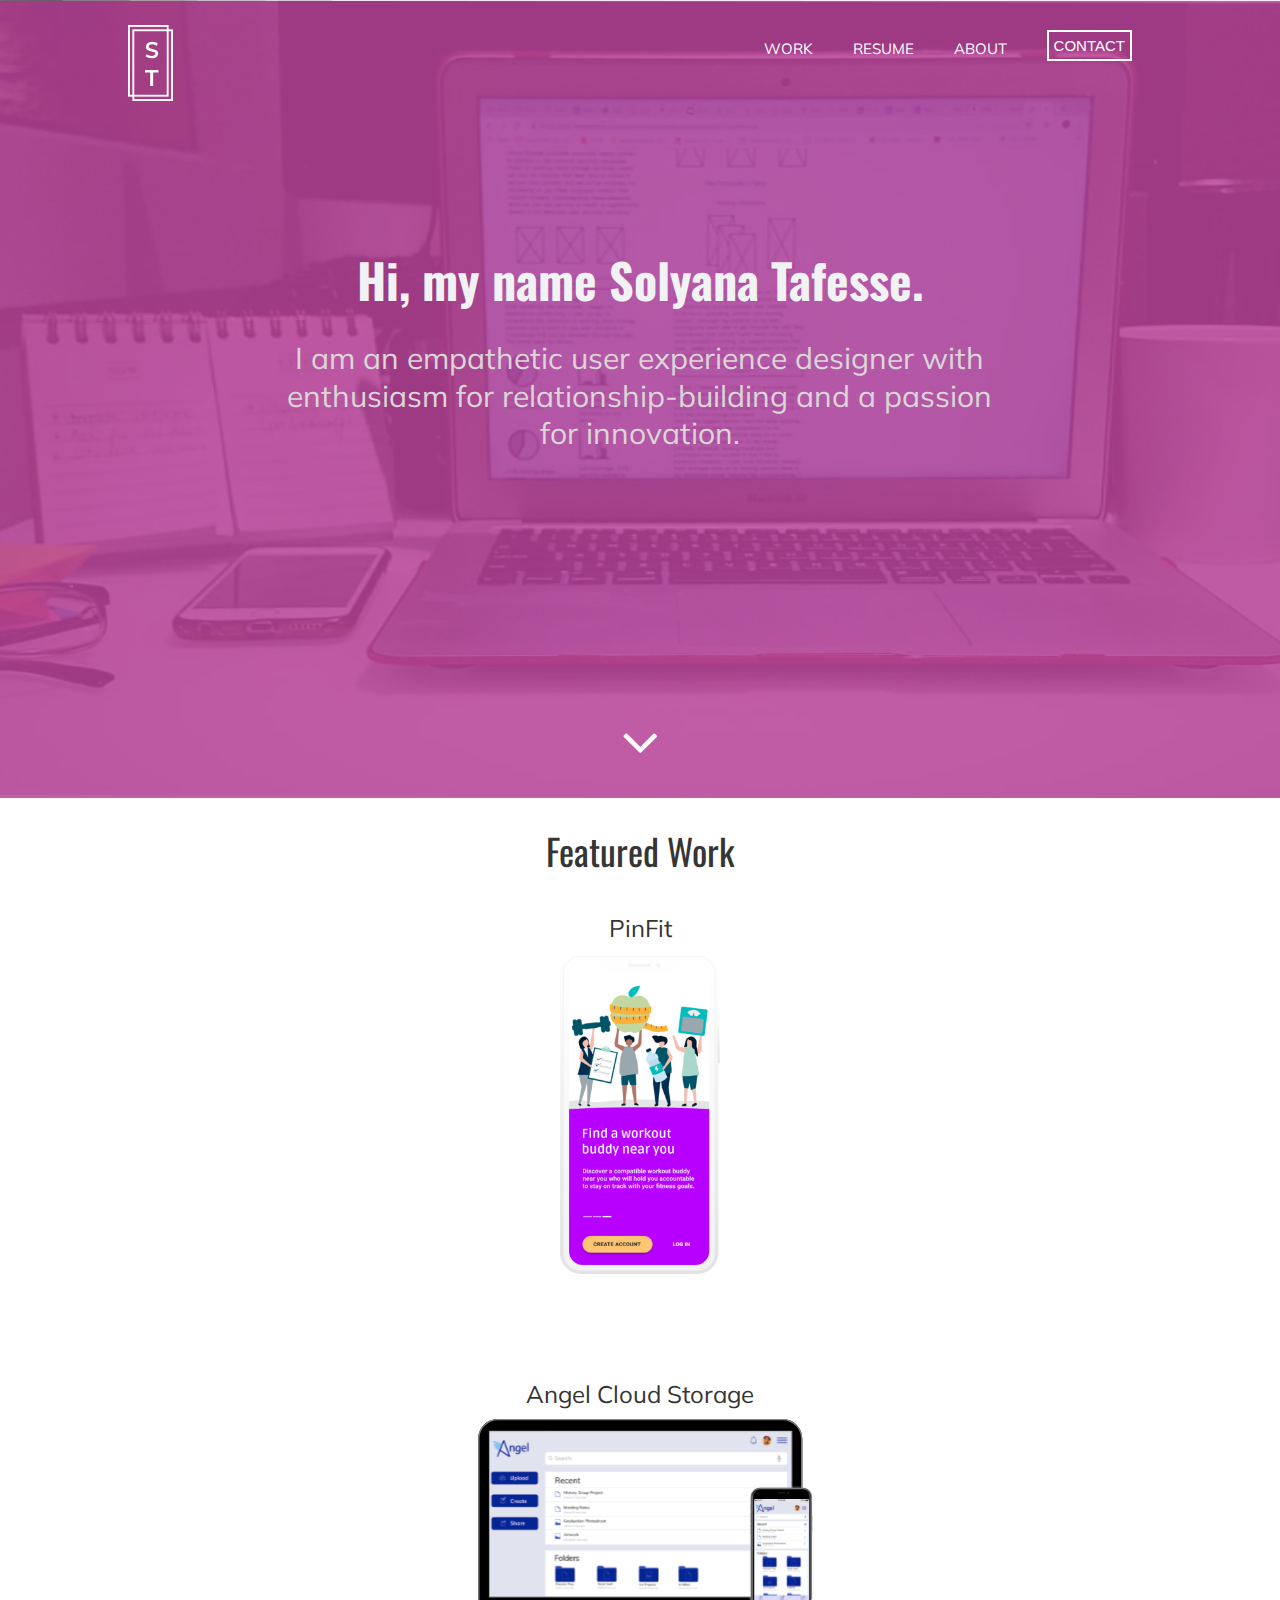
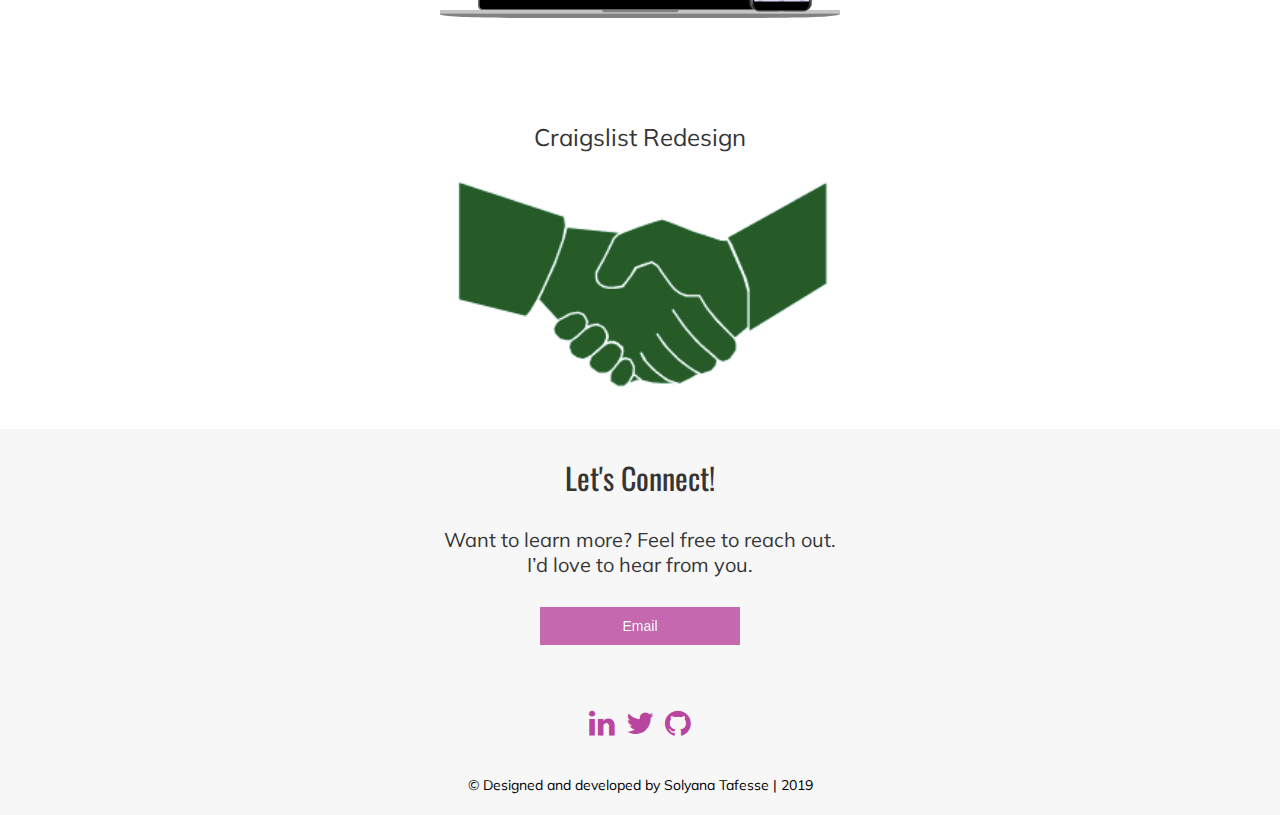
<file: index.html>
<!DOCTYPE html>
<html lang="en" dir="ltr">
  <head>
    <meta charset="utf-8">
    <meta name="viewport" content="width=device-width, initial-scale=1">
    <title>Portfolio | Homepage</title>
    <link rel="stylesheet" type="text/css" href="css/reset.css">
    <link rel="stylesheet" type="text/css" href="css/home.css">
    <link href="https://fonts.googleapis.com/css?family=Muli" rel="stylesheet">
    <link href="https://fonts.googleapis.com/css?family=Oswald" rel="stylesheet">
    <link rel="stylesheet" href="https://cdnjs.cloudflare.com/ajax/libs/font-awesome/4.7.0/css/font-awesome.min.css">
  </head>
  <body>
    <header>
    <section id="hero">
      <div class="container">
        <div id="logo">
          <a href="index.html"><img src="images/logo-white.svg" class="initials" alt="logo"></a>
        </div>
          <nav>
            <ul>
               <li class="menu"> <a href="index.html#selected-work">Work</a></li>
              <li class="menu"> <a href="resume.pdf" target="_blank">Resume</a></li>
              <li class="menu"> <a href="about.html">About</a></li>
              <li id="contact-menu"><button type="button"> <a href="mailto:sg.taffe@gmail.com">Contact</a></button></li>
            </ul>
          </nav>
      <div id="intro">
        <h1>Hi, my name Solyana Tafesse.</h1>
        <h2>I am an empathetic user experience designer with enthusiasm for relationship-building and a passion for innovation. </h2>
      </div>
      <div id="caret">
        <a href="#selected-work"><i class="fa fa-angle-down" aria-hidden="true"></i></a>
      </div>
  </div>
    </section>
    </header>
    <section id="selected-work">
      <div class="container">
        <h3> Featured Work</h3>
<div class="work">
  <div class="title" id="pf"> PinFit </div>
  <div class="content">
    <a href="pinfit.html" target="pinfit.html">
      <div class="content-overlay"></div>
      <img class="content-image" id="pinfit" src="./images/pf-home.png">
      <div class="content-details fadeIn-bottom">
        <p class="content-text"> PinFit is a location-based application that allows people to find workout partners in their area.</p>
      </div>
    </a>
  </div>
</div>
<div class="work">
  <div class="title"> Angel Cloud Storage </div>
  <div class="content">
    <a href="angel.html" target="angel.html">
      <div class="content-overlay"></div>
      <img class="content-image" id="angel" src="./images/showcase1.svg">
      <div class="content-details fadeIn-bottom">
        <p class="content-text"> A SaaS mobile and web application desiged that provides a secure way to store content on the cloud.</p>
      </div>
    </a>
  </div>
</div>
<div class="work">
  <div class="title"> Craigslist Redesign</div>
  <div class="content">
    <a href="clist.html" target="clist.html">
      <div class="content-overlay"></div>
      <img class="content-image" id="craigslist" src="images/craigslist-mark.png">
      <div class="content-details fadeIn-bottom">
        <p class="content-text"> A rebrand of the Craigslist website including a new color palette, typography and logo concept presented in a styleguide.</p>
      </div>
    </a>
  </div>
</div>
    </section>

    <section id="connect">
      <div class="container">
        <h3> Let's Connect!</h3>
        <p>Want to learn more? Feel free to reach out.<br> I’d love to hear from you. </p>
        <button type="button" class="email">  <a href="mailto:sg.taffe@gmail.com">  Email </a></button><br>
      </div>
  <footer id="myFooter">
    <div class="container">
      <div class="social-networks">
          <a href="https://www.linkedin.com/in/solyana-t-08486bab/" class="linkedin" target="_blank"><i class="fa fa-linkedin"></i></a>
          <a href="https://twitter.com/solyana_t" class="twitter" target="_blank"><i class="fa fa-twitter"></i></a>
          <a href="https://github.com/solyana1" class="github" target="_blank"><i class="fa fa-github"></i></a>
      </div>
      <div class="footer-copyright">
          <p>&copy; Designed and developed by Solyana Tafesse | 2019</p>
      </div>
    </div>
  </footer>
  <!-- Global site tag (gtag.js) - Google Analytics -->
    <script async src="https://www.googletagmanager.com/gtag/js?id=UA-133481634-2"></script>
    <script>
      window.dataLayer = window.dataLayer || [];
      function gtag(){dataLayer.push(arguments);}
      gtag('js', new Date());

      gtag('config', 'UA-133481634-2');
      </script>
  </body>
</html>
</file>
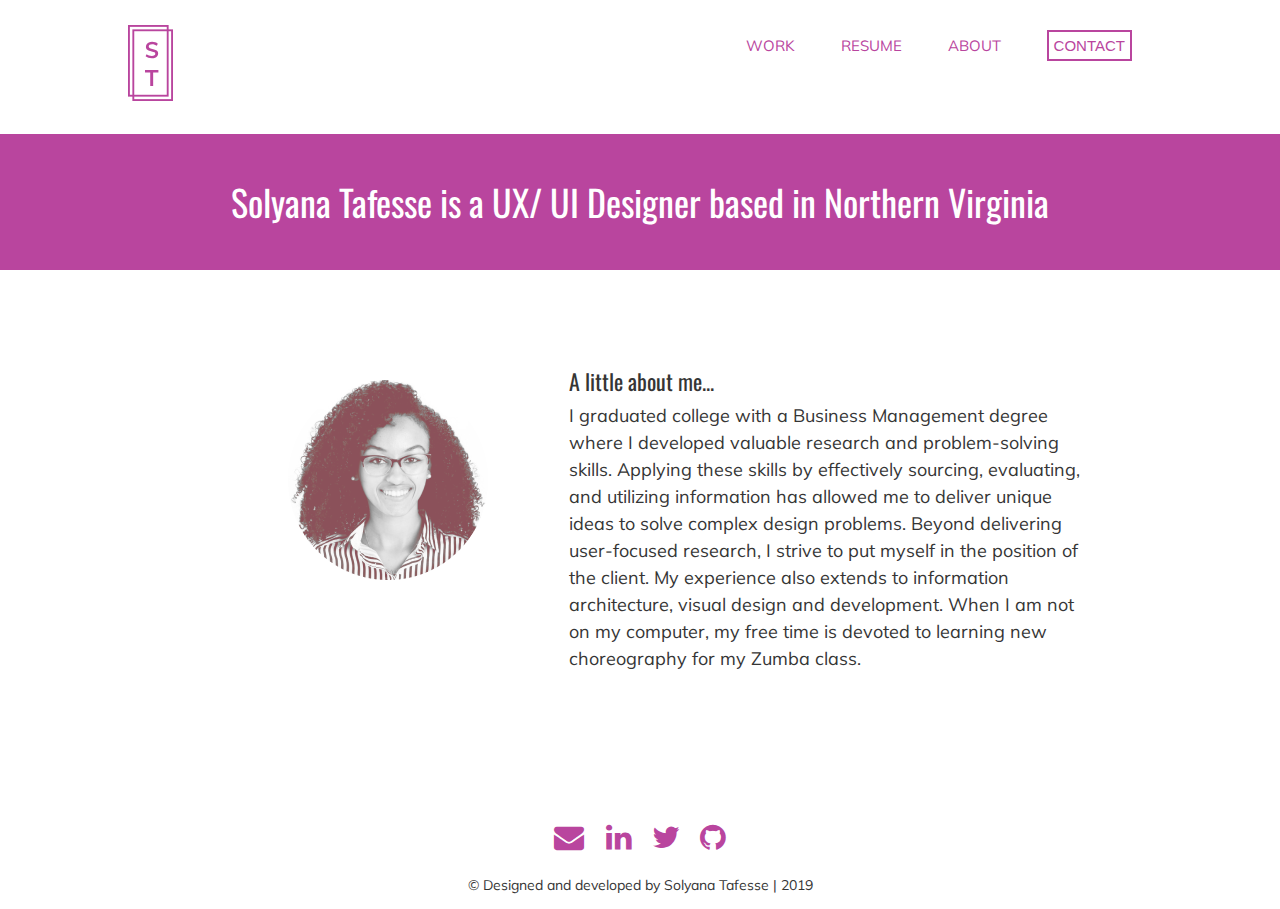
<file: about.html>
<!DOCTYPE html>
<html lang="en" dir="ltr">

<head>
  <meta charset="utf-8">
  <meta name="viewport" content="width=device-width, initial-scale=1">
  <title>Portfolio | About</title>
  <link rel="stylesheet" type="text/css" href="css/reset.css">
  <link rel="stylesheet" type="text/css" href="css/about.css">
  <link href="https://fonts.googleapis.com/css?family=Muli" rel="stylesheet">
  <link href="https://fonts.googleapis.com/css?family=Oswald" rel="stylesheet">
  <link rel="stylesheet" href="https://cdnjs.cloudflare.com/ajax/libs/font-awesome/4.7.0/css/font-awesome.min.css">
</head>

<body>
  <header>
    <div class="container">
      <div id="logo"><a href="index.html"><img src="images/logo-pink.svg" alt="logo"></a></div>
      <nav class="navbar">
        <ul>
          <li class="menu"> <a href="./index.html#selected-work">Work</a></li>
          <li class="menu"> <a href="resume.pdf" target="_blank">Resume</a></li>
          <li class="menu"> <a href="about.html">About</a></li>
          <li id="contact-menu"><button type="button" class="contact"> <a
                href="mailto:sg.taffe@gmail.com">Contact</a></button></li>
        </ul>
      </nav>
    </div>
  </header>
  <section id="about-me">
    <div class="container">
      <h3>Solyana Tafesse is a UX/ UI Designer based in Northern Virginia</h3>
    </div>
  </section>
  <section class="container" id="flex-container">
    <div id="personal-photo">
      <img src="images/photo.png" class="personal-photo" alt="headshot"></div>
    </div>
    <div id="description">
      <h4>A little about me...</h4>
      <p>I graduated college with a Business Management degree where I developed valuable research and problem-solving
        skills. Applying these skills by effectively sourcing, evaluating, and utilizing information has allowed me to
        deliver unique ideas to solve complex design problems. Beyond delivering user-focused research, I strive to put
        myself in the position of the client. My experience also extends to information architecture, visual design and
        development. When I am not on my computer, my free time is devoted to learning new choreography for my Zumba
        class.</p>
    </div>
  </section>
  <footer id="myFooter">
    <div class="container">
      <div class="social-networks">
        <a href="mailto:sg.taffe@gmail.com" class="email"><i class="fa fa-envelope"></i> </a>
        <a href="https://www.linkedin.com/in/solyana-t-08486bab/" class="linkedin" target="_blank"><i
            class="fa fa-linkedin"></i></a>
        <a href="https://twitter.com/solyana_t" class="twitter" target="_blank"><i class="fa fa-twitter"></i></a>
        <a href="https://github.com/solyana1" class="github" target="_blank"><i class="fa fa-github"></i></a>
      </div>
    </div>
    <div class="footer-copyright">
      <p>&copy; Designed and developed by Solyana Tafesse | 2019</p>
    </div>
    </div>
  </footer>
  <!-- Global site tag (gtag.js) - Google Analytics -->
  <script async src="https://www.googletagmanager.com/gtag/js?id=UA-133481634-2"></script>
  <script>
    window.dataLayer = window.dataLayer || [];
    function gtag() { dataLayer.push(arguments); }
    gtag('js', new Date());

    gtag('config', 'UA-133481634-2');
  </script>
</body>

</html>
</file>
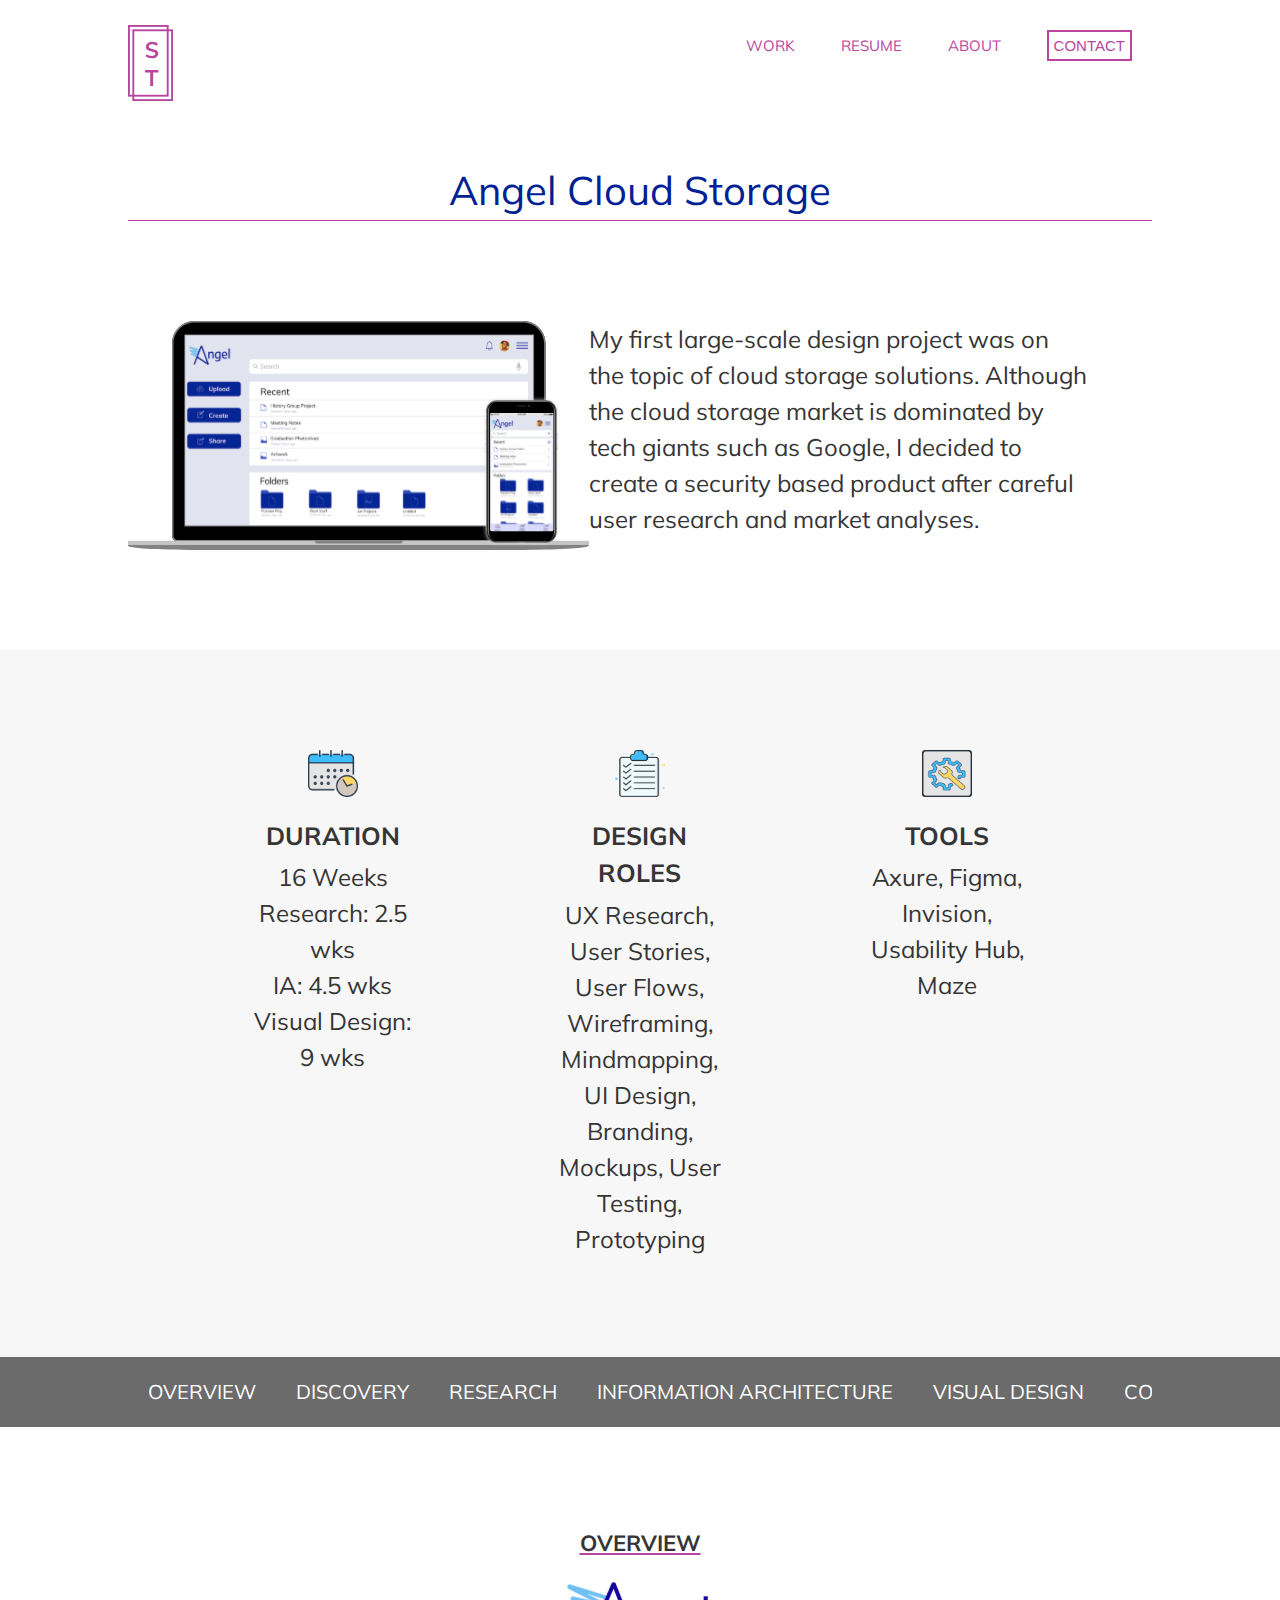
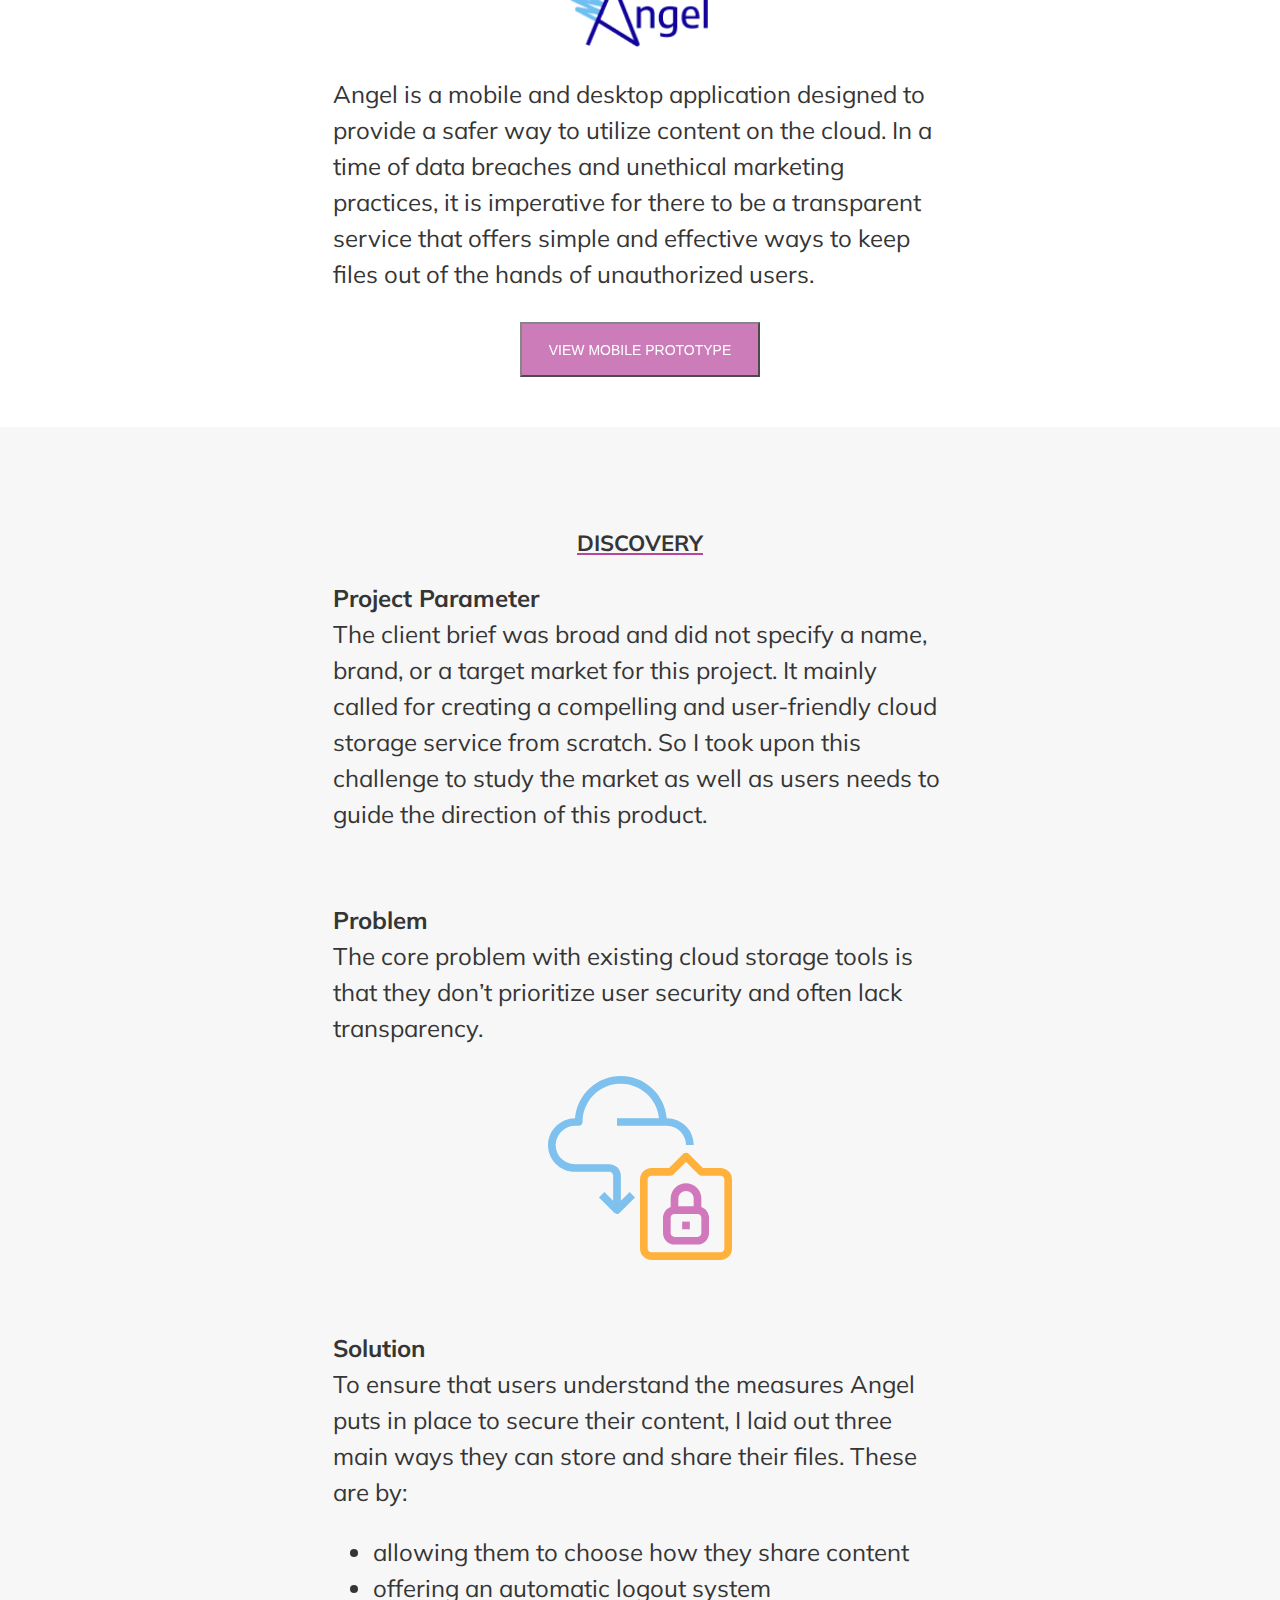
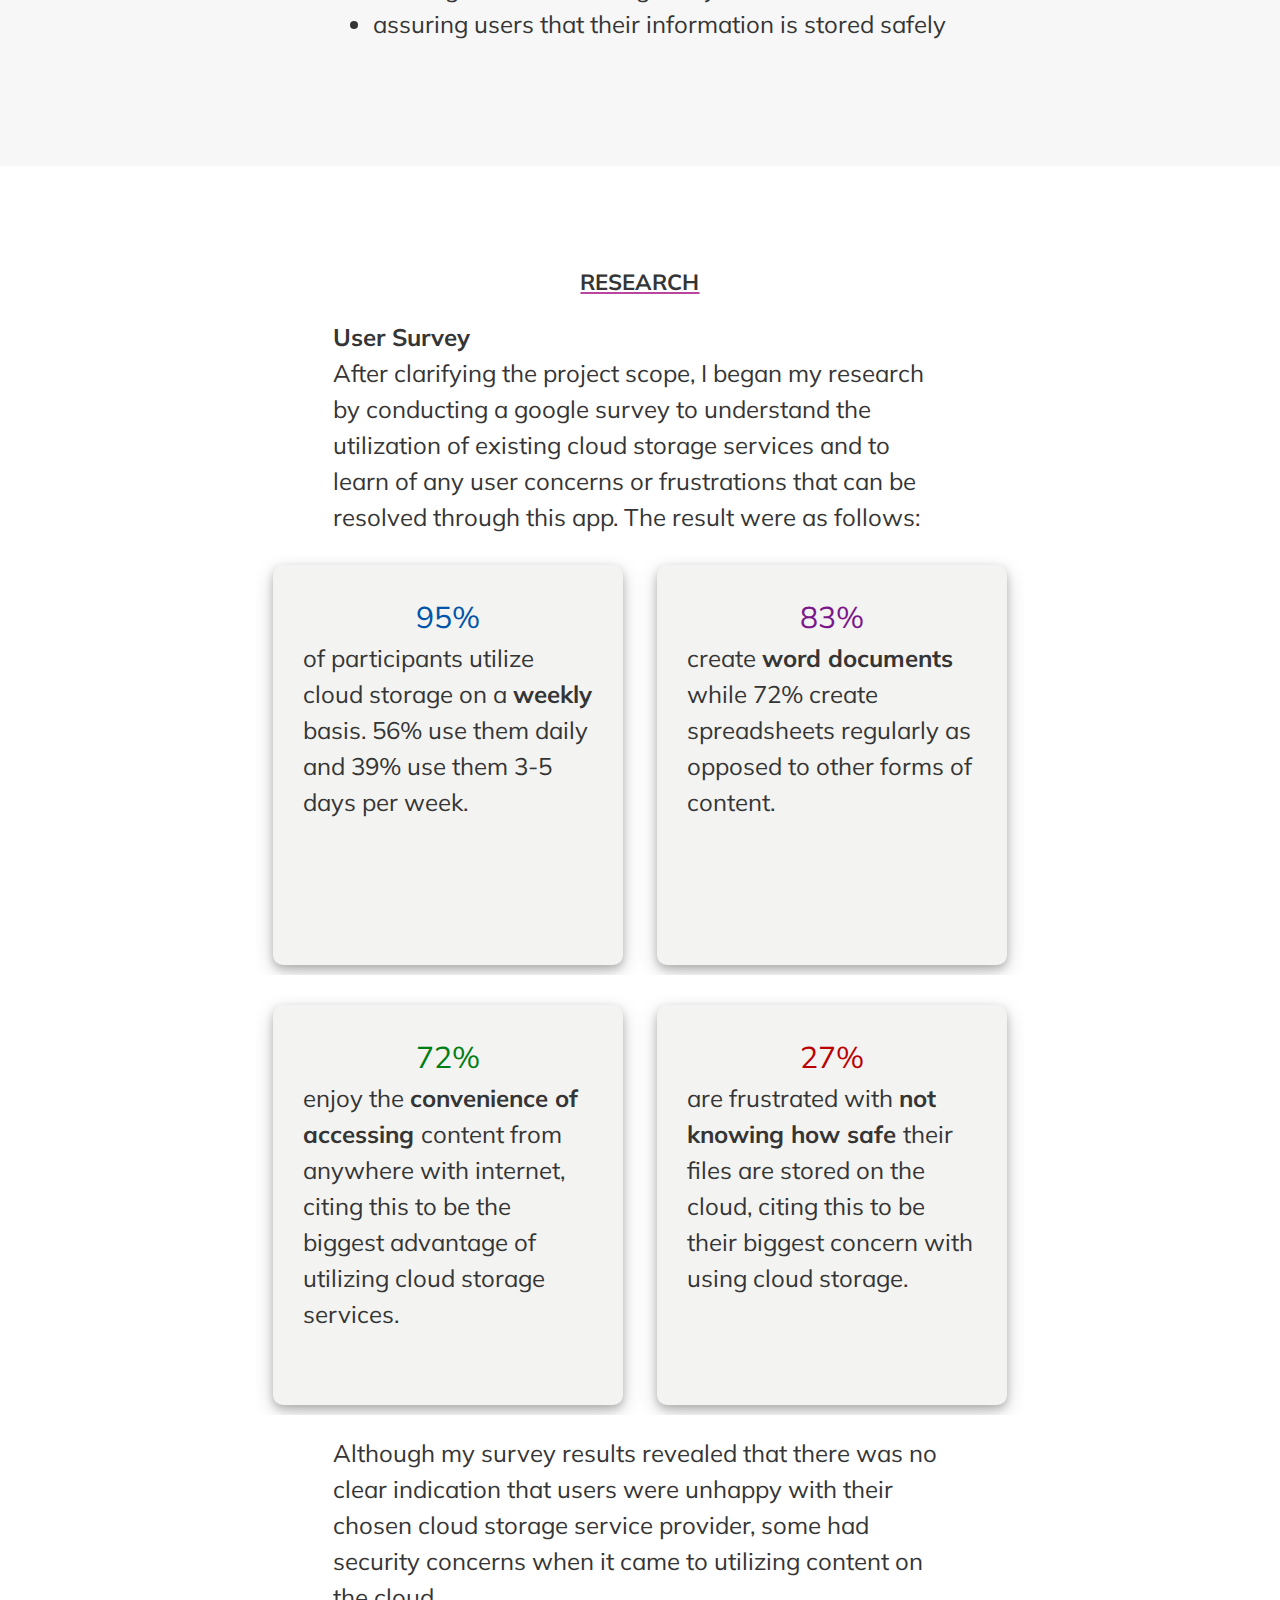
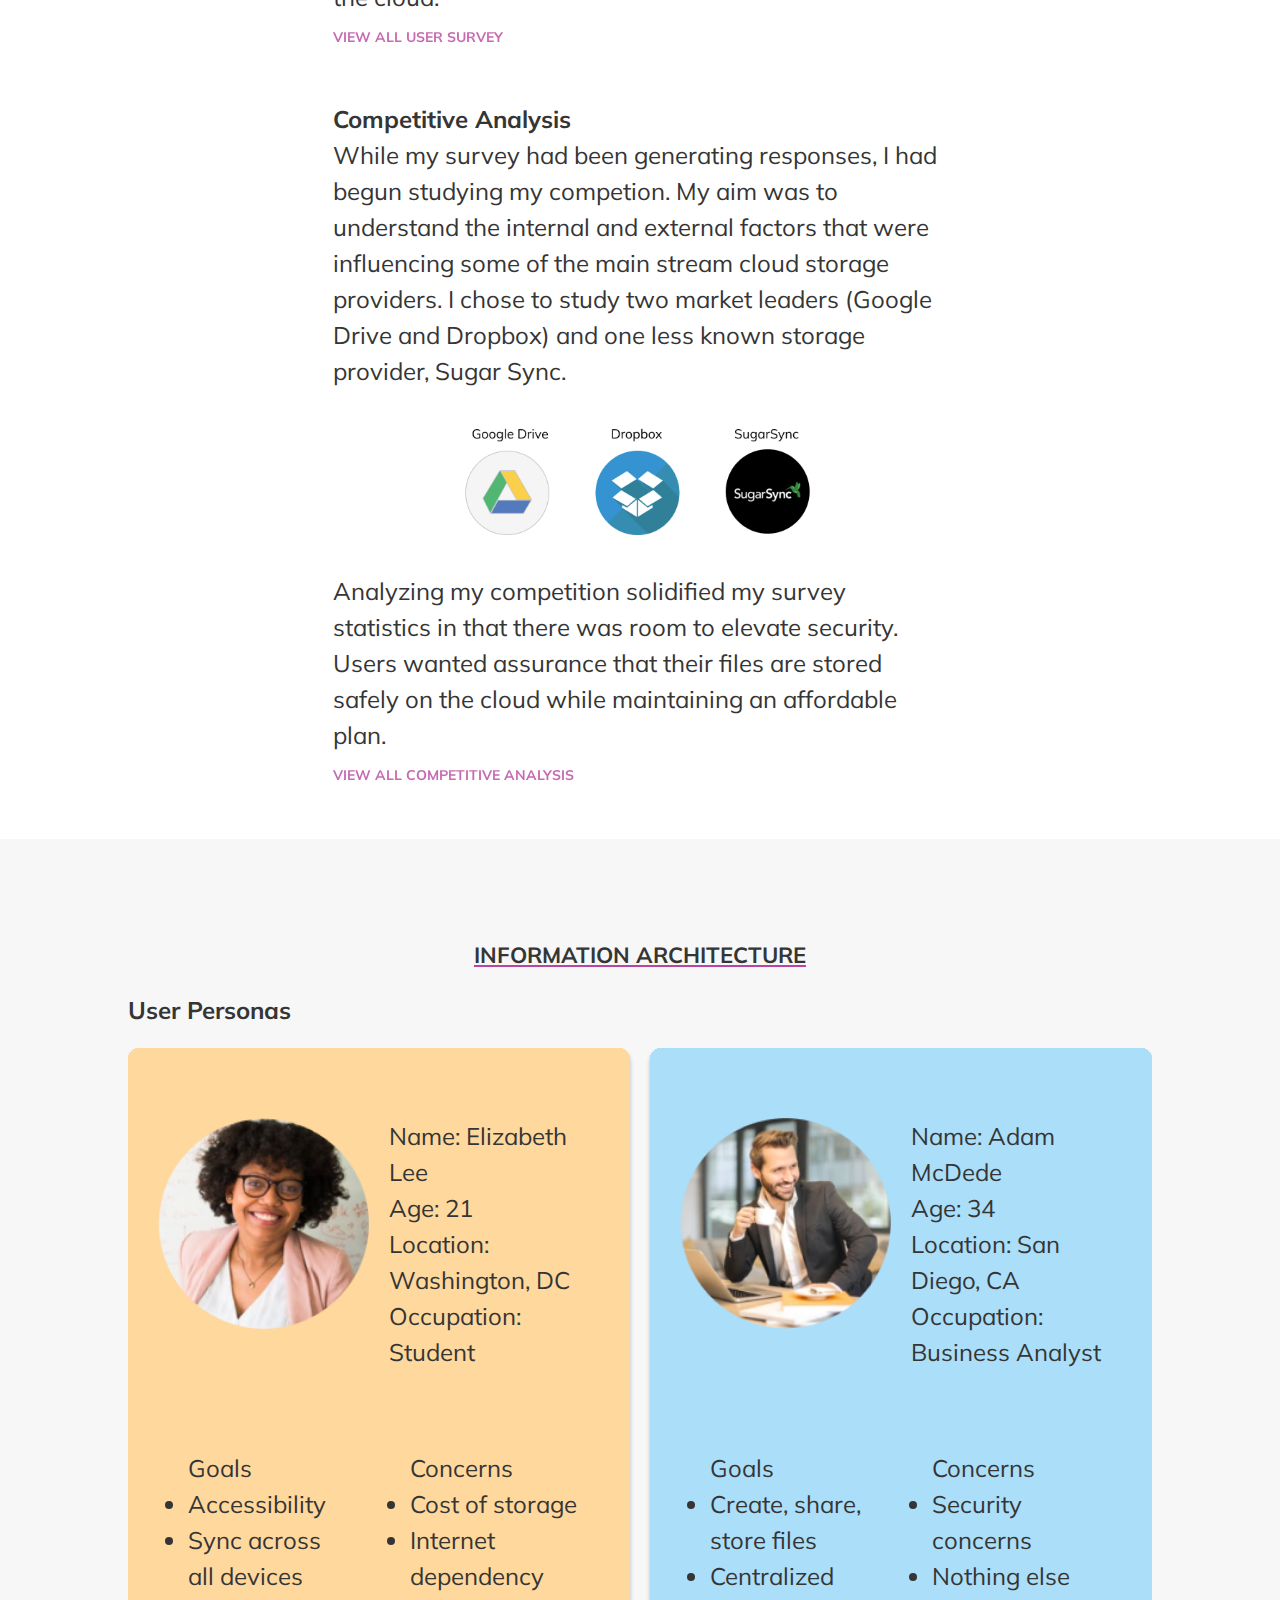
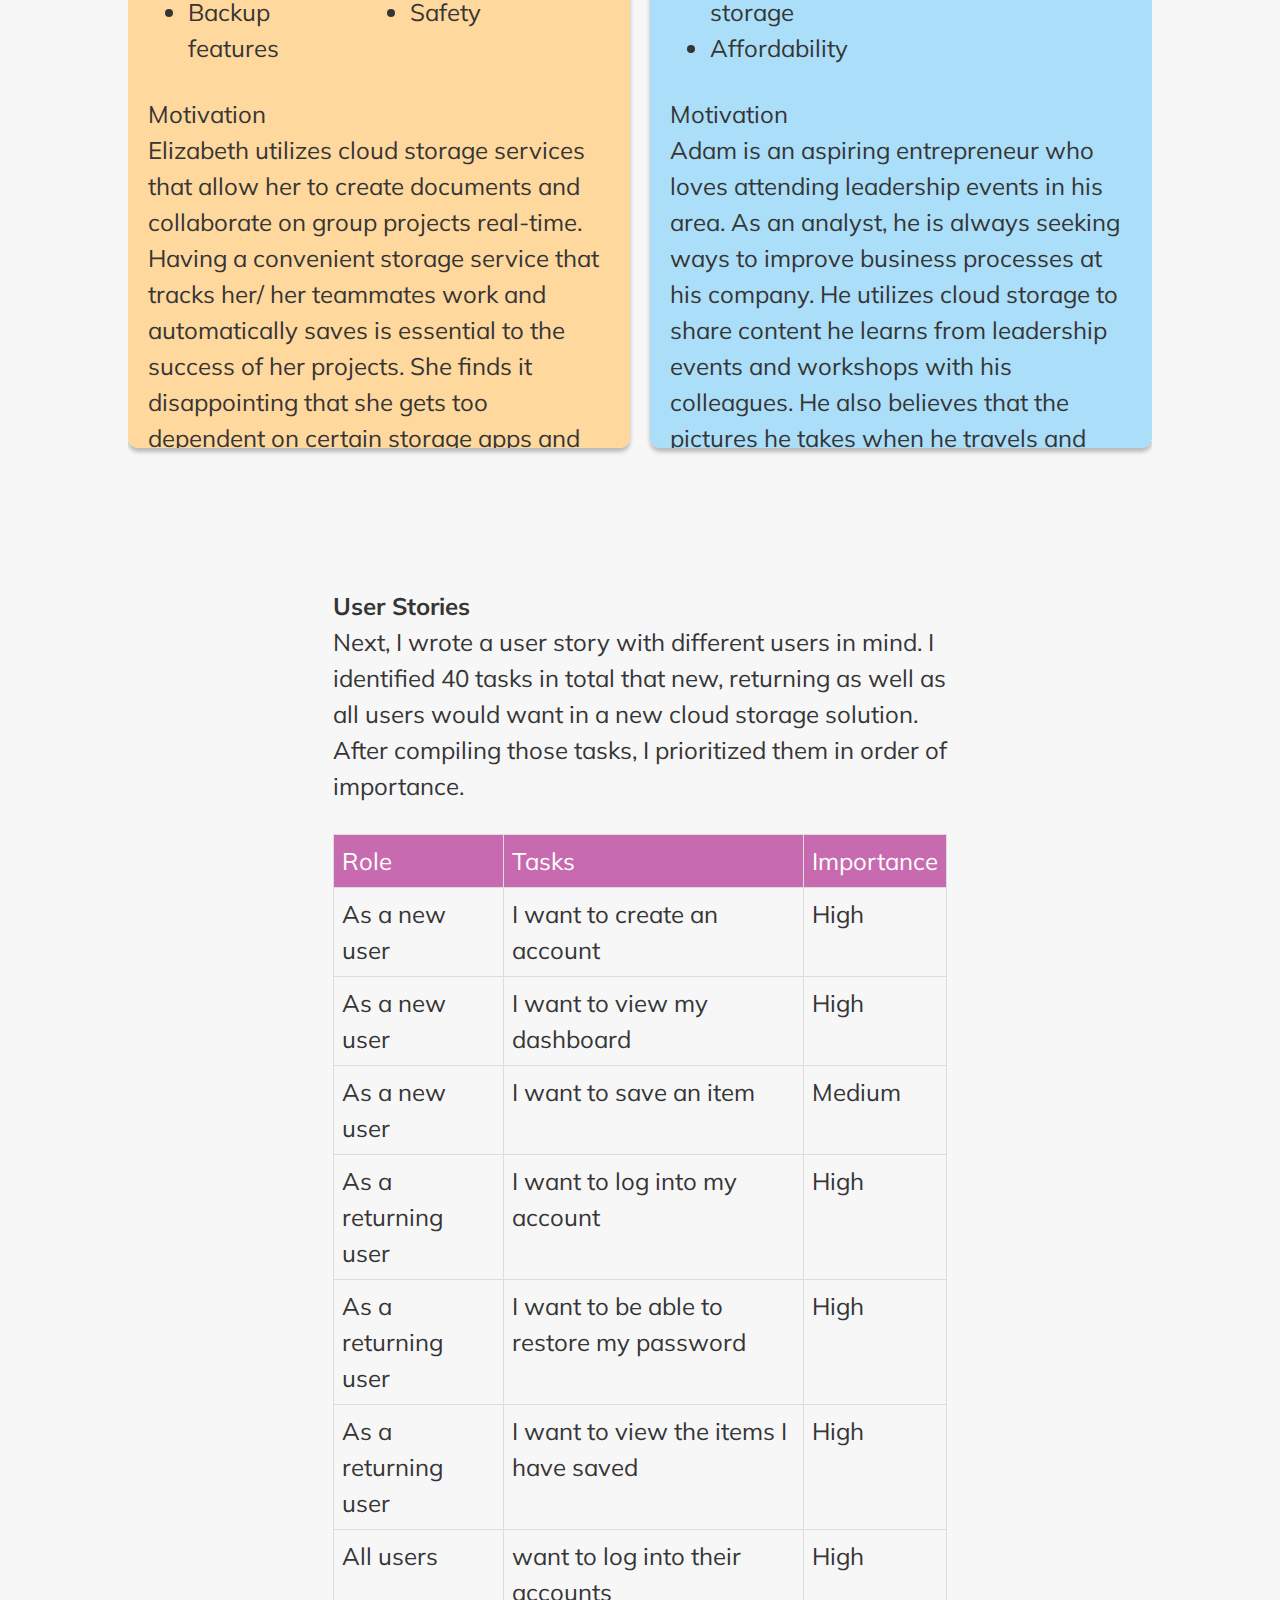
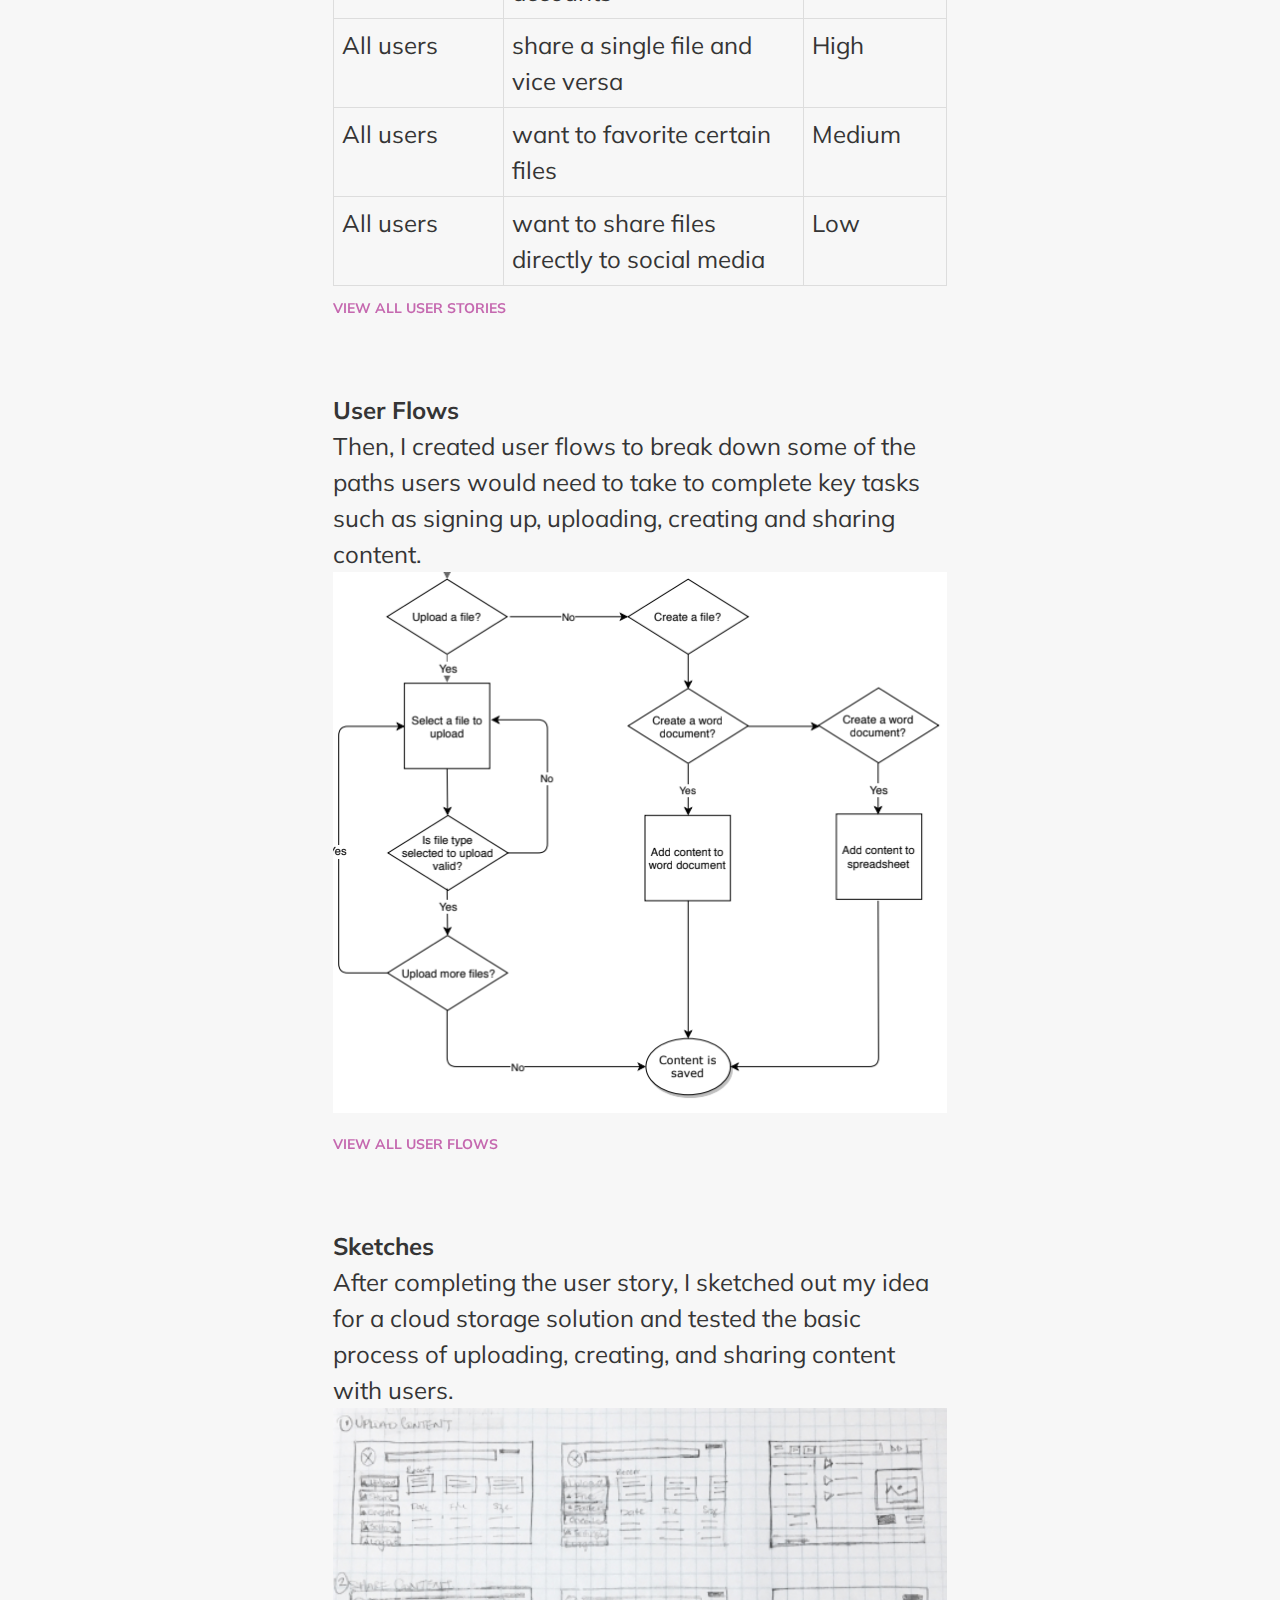
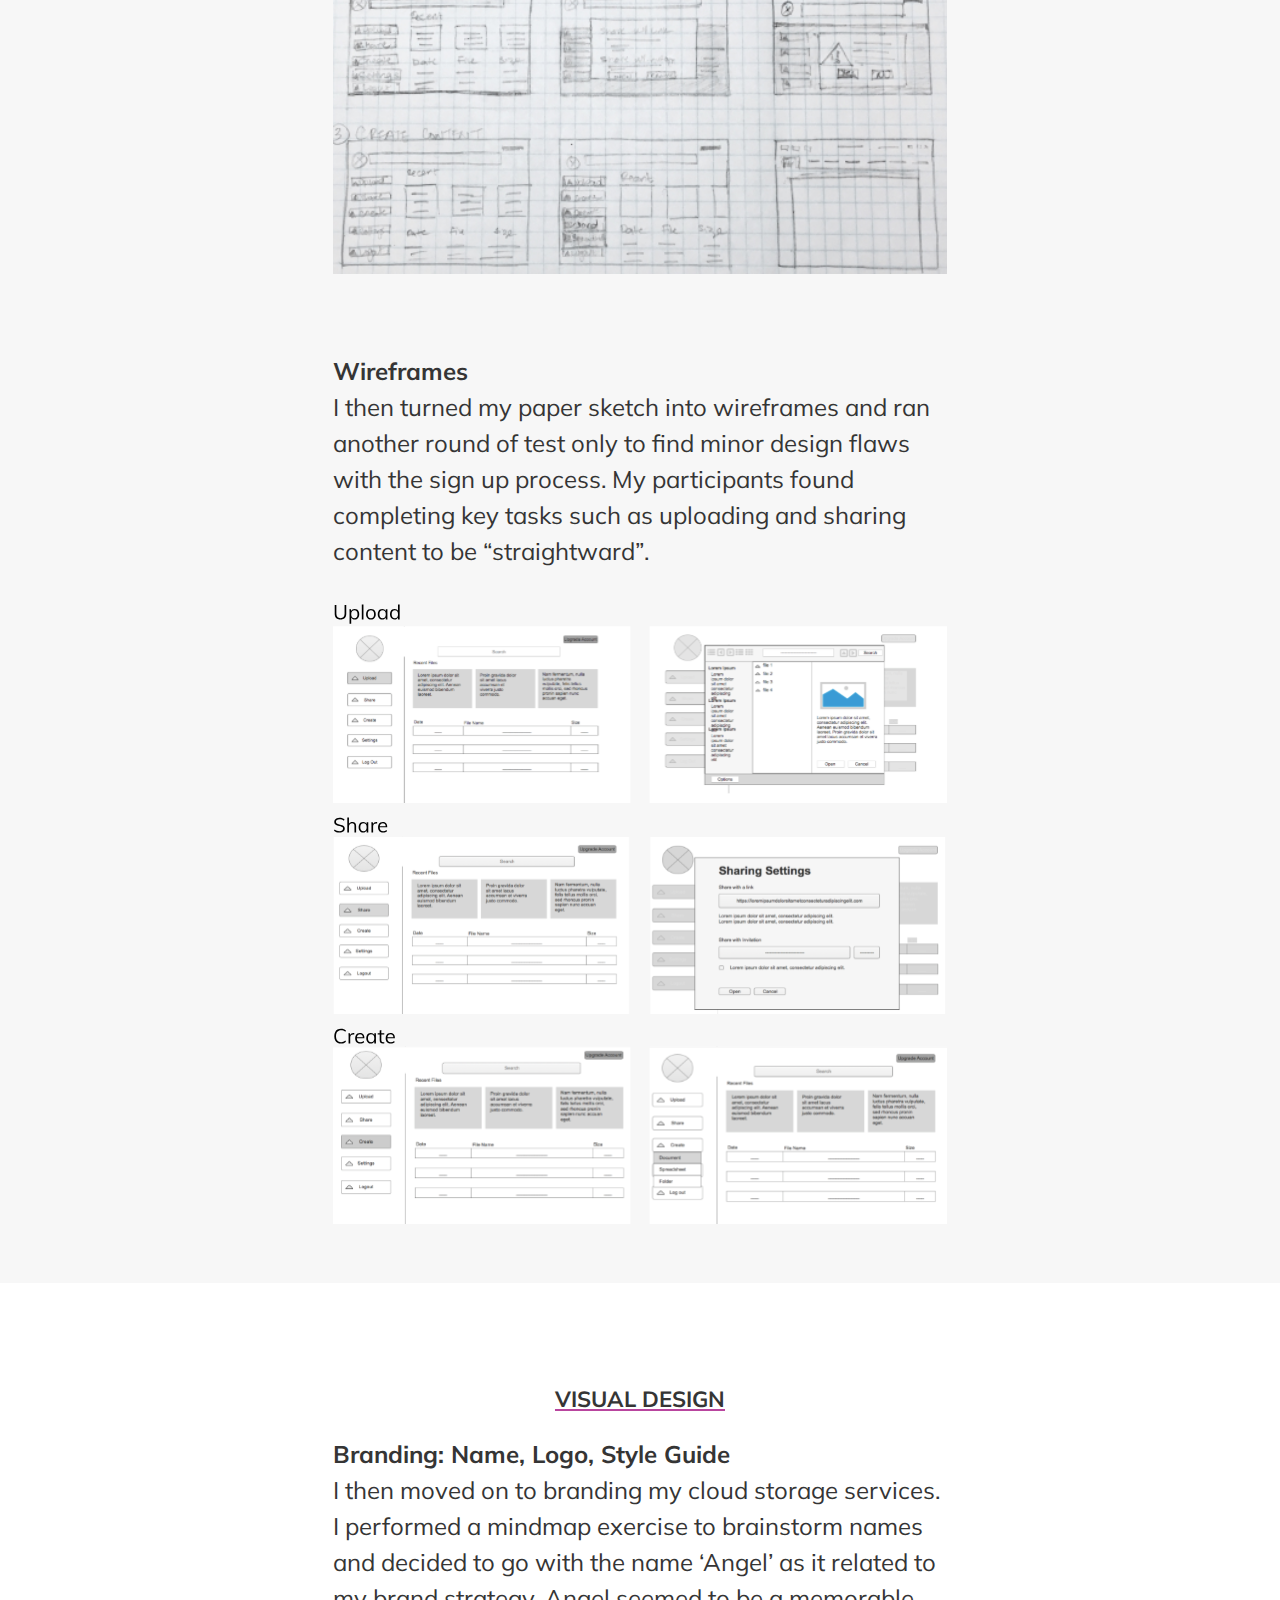
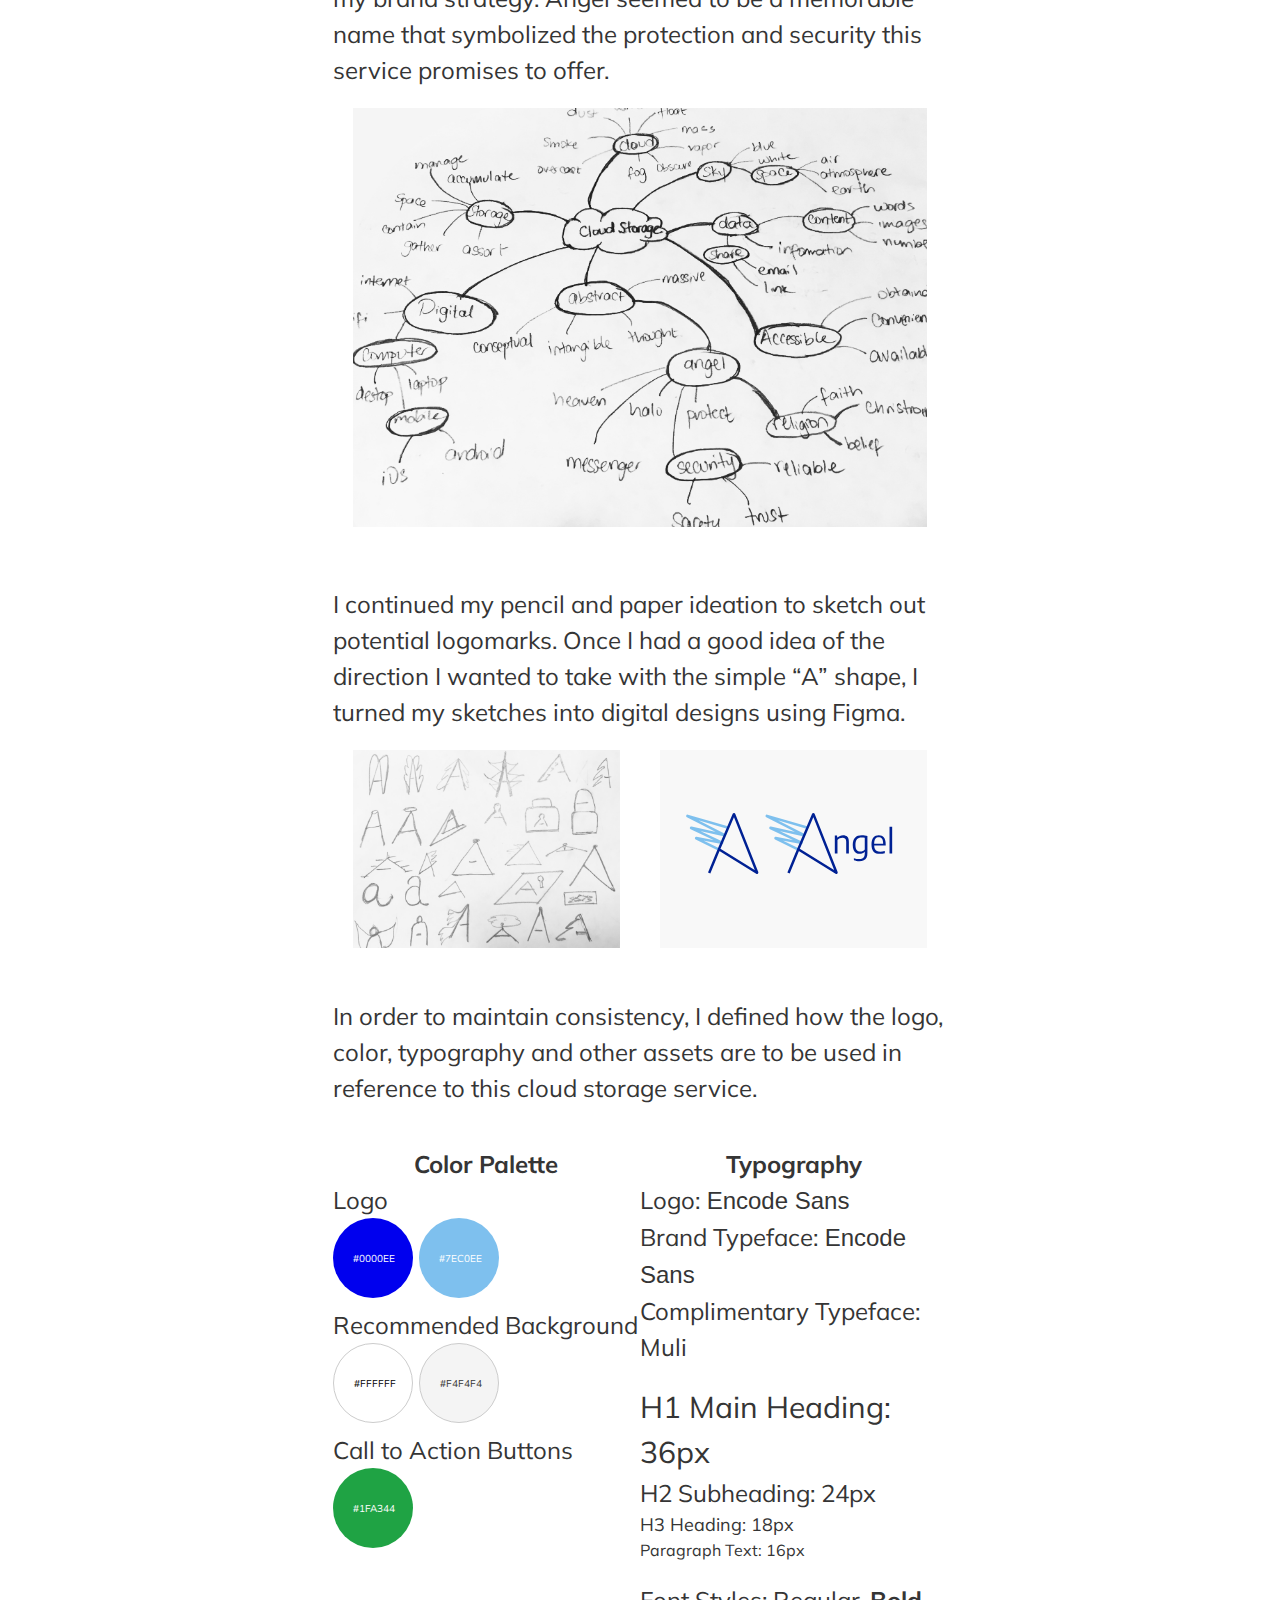
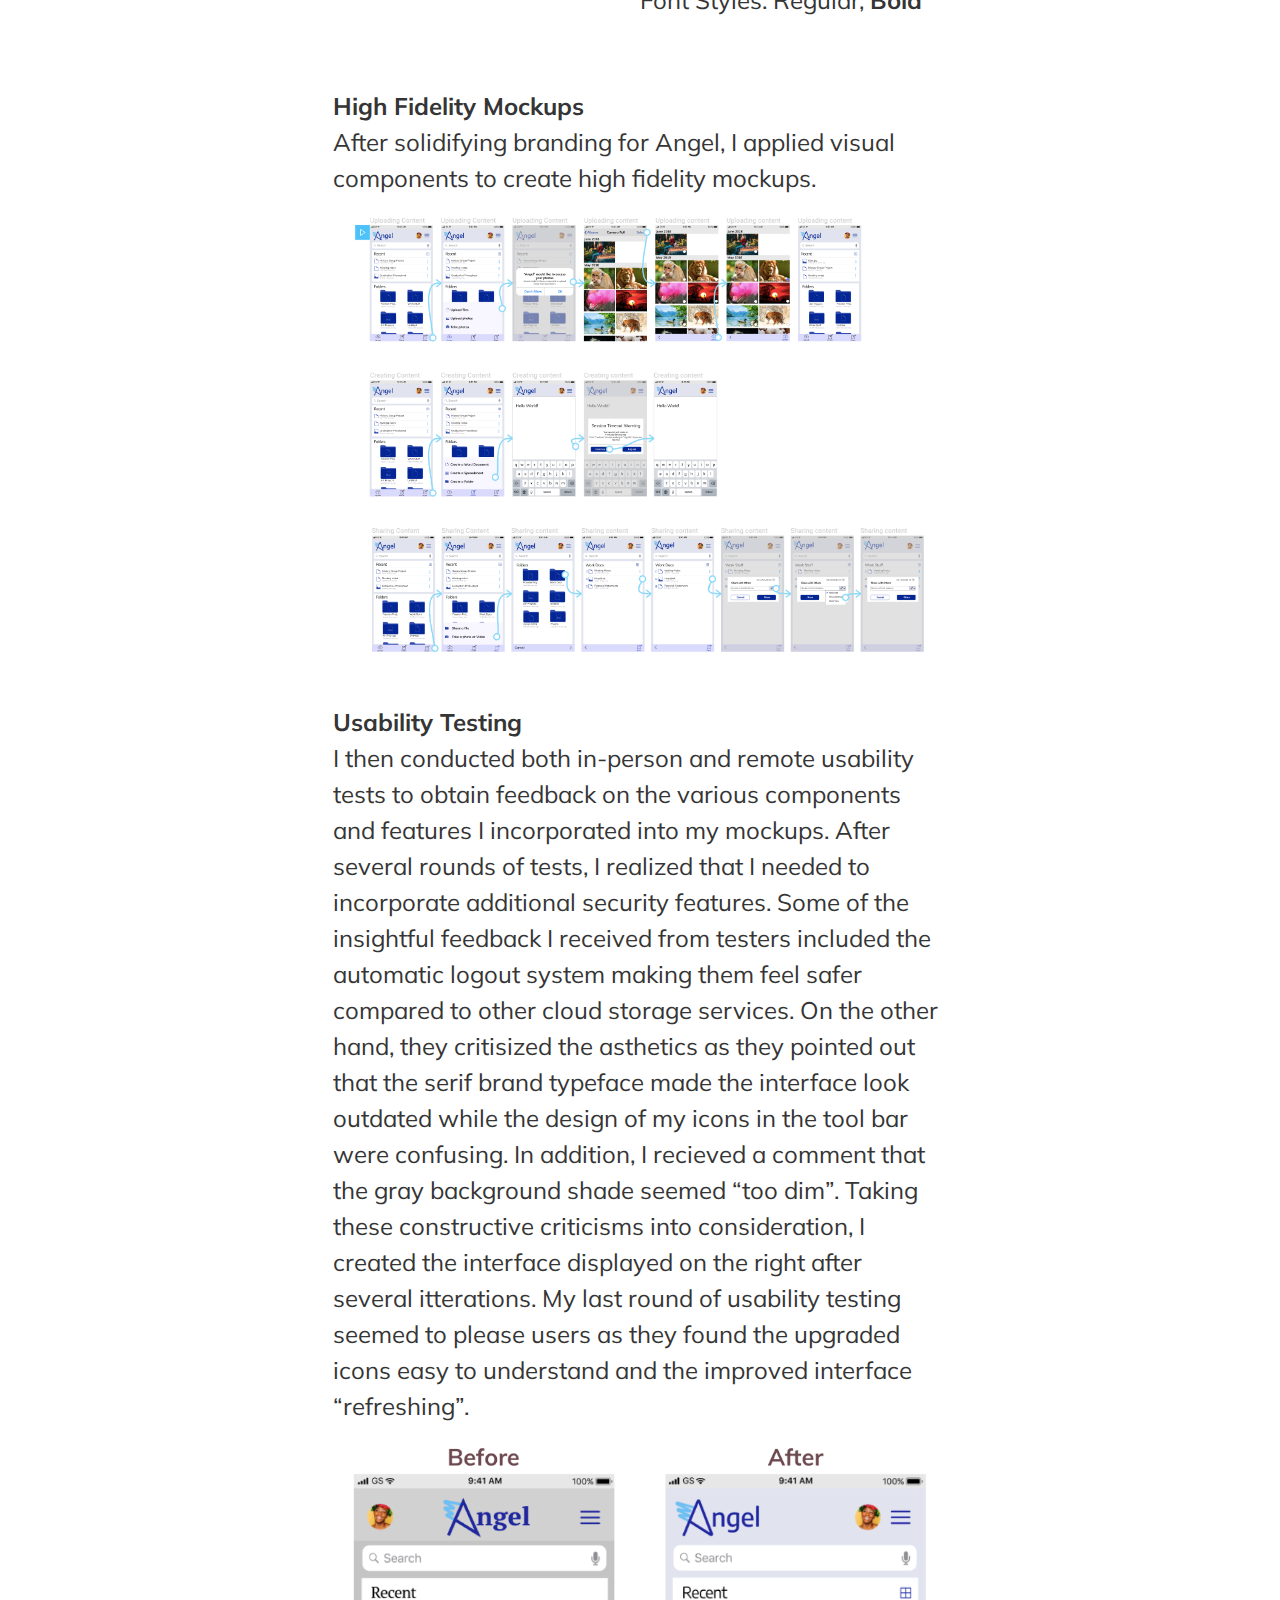
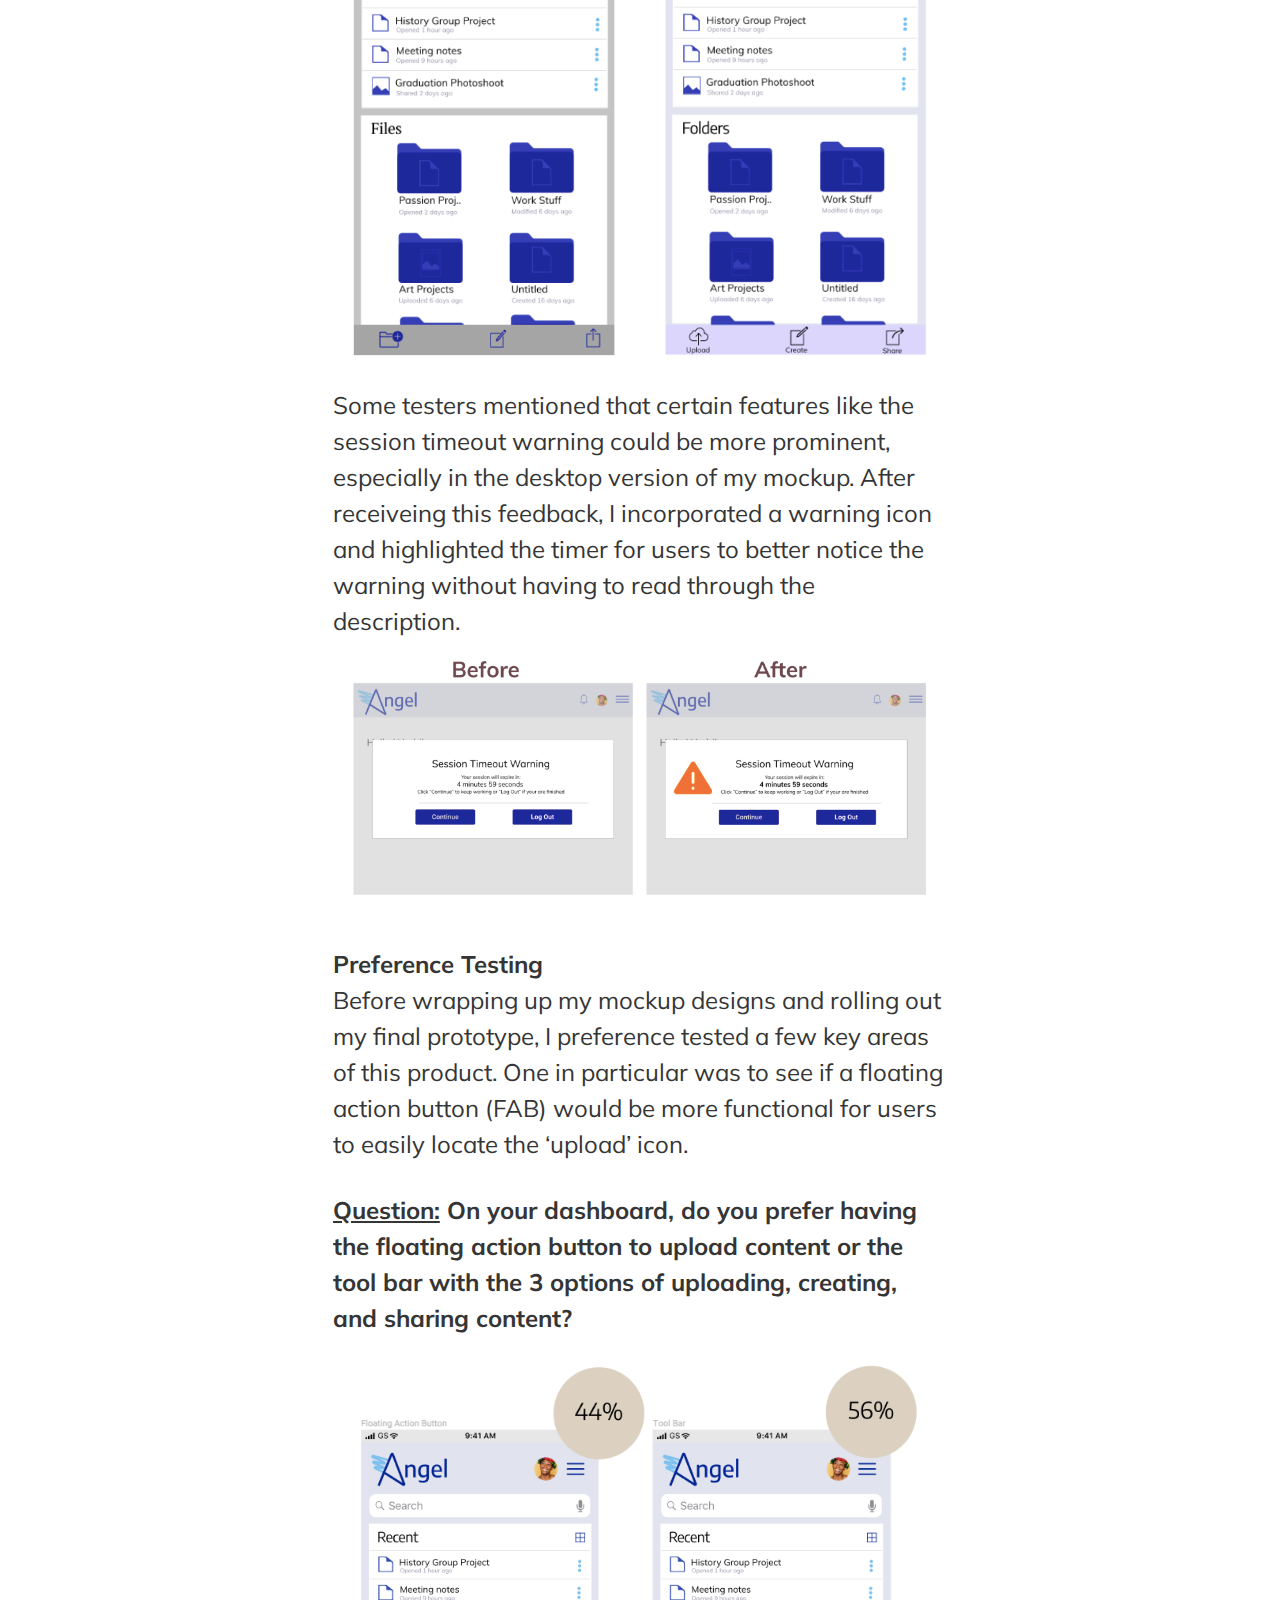
<file: angel.html>
<!DOCTYPE html>
<html lang="en" dir="ltr">

<head>
  <meta charset="utf-8">
  <meta name="viewport" content="width=device-width, initial-scale=1">
  <link rel="stylesheet" href="https://cdnjs.cloudflare.com/ajax/libs/font-awesome/4.7.0/css/font-awesome.min.css">
  <title>Portfolio | Angel Cloud Storage</title>
  <link rel="stylesheet" type="text/css" href="css/reset.css">
  <link rel="stylesheet" type="text/css" href="css/angel.css">
  <link href="https://fonts.googleapis.com/css?family=Muli" rel="stylesheet">
  <!-- Font Awesome-->
  <link rel="stylesheet" href="https://cdnjs.cloudflare.com/ajax/libs/font-awesome/4.7.0/css/font-awesome.min.css">

</head>

<body>
  <header>
    <div class="container">
      <div id="logo"><a href="index.html"><img src="images/logo-pink.svg" alt="logo"></a></div>
      <nav>
        <ul>
          <li class="menu"> <a href="./index.html#selected-work">Work</a></li>
          <li class="menu"> <a href="resume.pdf" target="_blank">Resume</a></li>
          <li class="menu"> <a href="about.html">About</a></li>
          <li id="contact-menu"><button type="button" class="contact"> <a
                href="mailto:sg.taffe@gmail.com">Contact</a></button></li>
        </ul>
      </nav>
    </div>
  </header>
  <main>
    <section id="intro">
      <div class="container">
        <h1>Angel Cloud Storage</h1>
        <div id="hero">
          <img src="images/showcase1.svg" alt="angel intro">
        </div>
        <p> My first large-scale design project was on the topic of cloud storage solutions. Although the cloud storage
          market is dominated by tech giants such as Google, I decided to create a security based product after careful
          user research and market analyses. </p>
      </div>
    </section>
    <section id="specs">
      <div class="container">
        <div class="flex-container">
          <div id="spec1">
            <img src="../images/duration.png" alt="duration icon">
            <h5>Duration</h5>
            <p>16 Weeks</p>
            <ul id="time">
              <li>Research: 2.5 wks</li>
              <li>IA: 4.5 wks</li>
              <li>Visual Design: 9 wks</li>
            </ul>
          </div>
          <div id="spec2">
            <img src="../images/roles.png" alt="roles icon">
            <h5>Design Roles</h5>
            <p>UX Research, User Stories, User Flows, Wireframing, Mindmapping, UI Design, Branding, Mockups, User
              Testing, Prototyping</p>
          </div>
          <div id="spec3">
            <img src="../images/tools.png" alt="tools icon">
            <h5>Tools</h5>
            <p>Axure, Figma, Invision, Usability Hub, Maze</p>
          </div>
        </div>
      </div>
    </section>
    <section id="angel-menu">
      <div class="container">
        <ul>
          <li><a href="#overview">Overview</a></li>
          <li><a href="#discovery">Discovery</a></li>
          <li><a href="#research">Research</a></li>
          <li><a href="#ia">Information Architecture</a></li>
          <li><a href="#visual">Visual Design</a></li>
          <li><a href="#conclusion">Conclusion</a></li>
        </ul>
      </div>
    </section>
    <section id="overview">
      <div class="container">
        <h4>OVERVIEW</h4>
        <img src="images/angellogo.png" alt="angel logo">
        <p>Angel is a mobile and desktop application designed to provide a safer way to utilize content on the cloud. In
          a time of data breaches and unethical marketing practices, it is imperative for there to be a transparent
          service that offers simple and effective ways to keep files out of the hands of unauthorized users. </p>
        <button><a href="https://invis.io/45Q9ILJYP2M" target="_blank"> View Mobile Prototype</a></button>
        <!-- <button><a href="https://invis.io/5SQKNXI4R6G5" target="_blank"> View Desktop Prototype</a></button> -->
      </div>
    </section>
    <section id="discovery">
      <div class="container">
        <h4>DISCOVERY</h4>
        <div id="project">
          <h5>Project Parameter</h5>
          <p>The client brief was broad and did not specify a name, brand, or a target market for this project. It
            mainly called for creating a compelling and user-friendly cloud storage service from scratch. So I took upon
            this challenge to study the market as well as users needs to guide the direction of this product. </p>
        </div>
        <div id="problem">
          <h5>Problem</h5>
          <p>The core problem with existing cloud storage tools is that they don’t prioritize user security and often
            lack transparency.</p>
          <img src="images/security.svg" class="security-img" alt="security">
        </div>
        <div id="solutions">
          <h5>Solution</h5>
          <p>To ensure that users understand the measures Angel puts in place to secure their content, I laid out three
            main ways they can store and share their files. These are by:</p>
          <ol>
            <li>allowing them to choose how they share content</li>
            <li>offering an automatic logout system</li>
            <li>assuring users that their information is stored safely</li>
          </ol>
        </div>
    </section>
    <section id="research">
      <div class="container">
        <h4>RESEARCH</h4>
        <h5>User Survey</h5>
        <p>After clarifying the project scope, I began my research by conducting a google survey to understand the
          utilization of existing cloud storage services and to learn of any user concerns or frustrations that can be
          resolved through this app. The result were as follows:</p>
      </div>
      <div id="results">
        <div class="flex-container">
          <div class="survey-results" id="result1">
            <h6 style="color:#0055A9">95%</h6>
            <p> of participants utilize cloud storage on a <strong> weekly </strong> basis. 56% use them daily and 39%
              use them 3-5 days per week.</p>
          </div>
          <div class="survey-results" id="result2">
            <h6 style="color:#7B178B;">83%</h6>
            <p> create <strong> word documents </strong> while 72% create spreadsheets regularly as opposed to other
              forms of content.</p>
          </div>
        </div>
        <div class="flex-container">
          <div class="survey-results" id="result3">
            <h6 style="color:#007E14;">72%</h6>
            <p> enjoy the <strong> convenience of accessing </strong> content from anywhere with internet, citing this
              to be the biggest advantage of utilizing cloud storage services. </p>
          </div>
          <div class="survey-results" id="result4">
            <h6 style="color:#BA0202">27%</h6>
            <p> are frustrated with <strong> not knowing how safe </strong> their files are stored on the cloud, citing
              this to be their biggest concern with using cloud storage.</p>
          </div>
        </div>
        <div class="container">
          <p>Although my survey results revealed that there was no clear indication that users were unhappy with their
            chosen cloud storage service provider, some had security concerns when it came to utilizing content on the
            cloud.</p>
          <a href="https://docs.google.com/document/d/11lnCH4YBUHJTm0f3Fb_HVYl0rUSPR4dpif_YbPEVbGo/edit"
            target="_blank"> View all user survey </a>
          <div id="SWOT">
            <h5>Competitive Analysis</h5>
            <p>While my survey had been generating responses, I had begun studying my competion. My aim was to
              understand the internal and external factors that were influencing some of the main stream cloud storage
              providers. I chose to study two market leaders (Google Drive and Dropbox) and one less known storage
              provider, Sugar Sync.</p>
            <img src="images/SWOT.png" class="SWOT" alt="competitiors">
            <p>Analyzing my competition solidified my survey statistics in that there was room to elevate security.
              Users wanted assurance that their files are stored safely on the cloud while maintaining an affordable
              plan. </p>
            <a href="https://docs.google.com/document/d/1U1EOFqk0xN6jj73fb4KnCZQEwIX88PEWH2Fk9l5Izlc/edit"
              target="_blank"> View all competitive analysis </a>
          </div>
        </div>
      </div>
    </section>
    <section id="ia">
      <div class="container">
        <h4>INFORMATION ARCHITECTURE</h4>
        <h5>User Personas</h5>
        <div class="flex-container">
          <div id="persona1">
            <img src="images/elizabeth.png" class="e-lee" alt="Elizabeth Lee">
            <ul id="demographics">
              <li>Name: Elizabeth Lee</li>
              <li>Age: 21</li>
              <li>Location: Washington, DC </li>
              <li>Occupation: Student</li>
            </ul>
            <ul id="goals">
              <p>Goals</p>
              <li>Accessibility</li>
              <li>Sync across all devices</li>
              <li>Backup features</li>
            </ul>
            <ul id="concerns">
              <p>Concerns</p>
              <li>Cost of storage</li>
              <li>Internet dependency</li>
              <li>Safety</li>
            </ul>
            <ul id="motivation">
              <h6>Motivation</h6>
              <li>Elizabeth utilizes cloud storage services that allow her to create documents and collaborate on group
                projects real-time. Having a convenient storage service that tracks her/ her teammates work and
                automatically saves is essential to the success of her projects. She finds it disappointing that she
                gets too dependent on certain storage apps and before she knows she's reached her free storage limit
                which means that she has to pay for further storage space or pick and choose the files she wants to
                keep. </li>
            </ul>
          </div>
          <div id="persona2">
            <img src="images/adam.png" class="a-mcdede" alt="Elizabeth Lee">
            <ul id="demographics">
              <li>Name: Adam McDede</li>
              <li>Age: 34</li>
              <li>Location: San Diego, CA </li>
              <li>Occupation: Business Analyst</li>
            </ul>
            <ul id="goals">
              <p>Goals</p>
              <li>Create, share, store files</li>
              <li>Centralized storage</li>
              <li>Affordability</li>
            </ul>
            <ul id="concerns">
              <p>Concerns</p>
              <li>Security concerns</li>
              <li>Nothing else</li>
            </ul>
            <ul id="motivation">
              <h6>Motivation</h6>
              <p>Adam is an aspiring entrepreneur who loves attending leadership events in his area. As an analyst, he
                is always seeking ways to improve business processes at his company. He utilizes cloud storage to share
                content he learns from leadership events and workshops with his colleagues. He also believes that the
                pictures he takes when he travels and most of the items on his phone are automatically saved on the
                cloud as he set up his account when he upgraded to a new phone. Although he admits that he could
                organize his cloud content better, he finds it convenient to have a centralized place to save various
                types of files. His major concern with the cloud is not knowing how safe his files are. </p>
            </ul>
          </div>
        </div>
        <div id="us">
          <h5>User Stories</h5>
          <p>Next, I wrote a user story with different users in mind. I identified 40 tasks in total that new, returning
            as well as all users would want in a new cloud storage solution. After compiling those tasks, I prioritized
            them in order of importance. </p>
          <table>
            <tr id="title">
              <th>Role </th>
              <th>Tasks</th>
              <th>Importance</th>
            </tr>
            <div id="new">
              <tr>
                <td>As a new user</td>
                <td>I want to create an account</td>
                <td>High</td>
              </tr>
              <tr>
                <td>As a new user</td>
                <td>I want to view my dashboard</td>
                <td>High</td>
              </tr>
              <tr>
                <td>As a new user</td>
                <td>I want to save an item</td>
                <td>Medium</td>
              </tr>
            </div>
            <div id="returning">
              <tr>
                <td>As a returning user</td>
                <td>I want to log into my account</td>
                <td>High</td>
              </tr>
              <tr>
                <td>As a returning user</td>
                <td>I want to be able to restore my password</td>
                <td>High</td>
              </tr>
              <tr>
                <td>As a returning user</td>
                <td>I want to view the items I have saved</td>
                <td>High</td>
              </tr>
            </div>
            <div id="all">
              <tr>
                <td>All users</td>
                <td>want to log into their accounts</td>
                <td>High</td>
              </tr>
              <tr>
                <td>All users</td>
                <td>share a single file and vice versa </td>
                <td>High</td>
              </tr>
              <tr>
                <td>All users</td>
                <td>want to favorite certain files</td>
                <td>Medium</td>
              </tr>
              <tr>
                <td>All users</td>
                <td>want to share files directly to social media</td>
                <td>Low</td>
              </tr>
            </div>
          </table>
          <a href="https://docs.google.com/spreadsheets/d/1ETpDg_k7o-UYi2SI-vI7qEfvq5lz1xyTWztEpq0CiLY/edit#gid=0"
            target="_blank"> View all user stories </a>
        </div>
        <div id="uf">
          <h5>User Flows</h5>
          <p>Then, I created user flows to break down some of the paths users would need to take to complete key tasks
            such as signing up, uploading, creating and sharing content.</p>
          <img src="images/userflow.jpg" alt="user flows"><br>
          <a href="https://drive.google.com/file/d/1D1BXBsA1H47nlVIFdxx3gJDQHHqS3qQp/view" target="_blank"> View all
            user flows </a>
        </div>
        <div id="sketches">
          <h5>Sketches</h5>
          <p>After completing the user story, I sketched out my idea for a cloud storage solution and tested the basic
            process of uploading, creating, and sharing content with users. </p>
          <img src="images/angelsketches.jpg" class="angel-sketches" alt="sketches">
        </div>
        <div id="wireframes">
          <h5>Wireframes</h5>
          <p>I then turned my paper sketch into wireframes and ran another round of test only to find minor design flaws
            with the sign up process. My participants found completing key tasks such as uploading and sharing content
            to be “straightward”.</p>
          <div id="wf-imgs">
            <img src="images/upload.svg" alt="wireframes 1">
            <img src="images/share.svg" alt="wireframes 2">
            <img src="images/create.svg" alt="wireframes 3">
          </div>
        </div>
      </div>
    </section>
    <section id="visual">
      <div class="container">
        <h4>VISUAL DESIGN</h4>
        <h5>Branding: Name, Logo, Style Guide</h5>
        <p>I then moved on to branding my cloud storage services. I performed a <span>mindmap</span> exercise to
          brainstorm names and decided to go with the name ‘Angel’ as it related to my brand strategy. Angel seemed to
          be a memorable name that symbolized the protection and security this service promises to offer. </p>
        <img src="images/mindmap.jpg" class="mindmap" alt="mindmap">
        <p>I continued my pencil and paper ideation to sketch out potential logomarks. Once I had a good idea of the
          direction I wanted to take with the simple “A” shape, I turned my sketches into digital designs using Figma.
        </p>
        <div id="logo-sketches">
          <img src="images/angel-paper.jpg" class="paper-sketch" alt="paper logo sketches">
          <img src="images/angel-figma.svg" class="figma-sketch" alt="figma logo sketches">
        </div>
        <P>In order to maintain consistency, I defined how the logo, color, typography and other assets are to be used
          in reference to this cloud storage service.</P>
        <div id="style-guide">
          <div id="color">
            <h5>Color Palette</h5>
            <h6>Logo</h6>
            <div id="letter">
              <p>#0000EE</p>
            </div>
            <div id="wing">
              <p>#7EC0EE</p>
            </div>
            <h6>Recommended Background</h6>
            <div id="bkg1">
              <P>#FFFFFF</P>
            </div>
            <div id="bkg2">
              <p>#F4F4F4</p>
            </div>
            <h6>Call to Action Buttons</h6>
            <div id="call">
              <p>#1FA344</p>
            </div>
          </div>
          <div id="typography">
            <h5>Typography</h5>
            <ul>
              <li>Logo:<span id="logo"> Encode Sans</span></li>
              <li>Brand Typeface:<span id="brand"> Encode Sans</span></li>
              <li id="comp">Complimentary Typeface: Muli</li>
              <li id="h1">H1 Main Heading: 36px</li>
              <li id="h2">H2 Subheading: 24px</li>
              <li id="h3">H3 Heading: 18px</li>
              <li id="p">Paragraph Text: 16px</li>
              <li> Font Styles: Regular, <span id="bold">Bold</span></li>
            </ul>
          </div>
        </div>
        <div id="hi-fi">
          <h5>High Fidelity Mockups</h5>
          <p>After solidifying branding for Angel, I applied visual components to create high fidelity mockups.</p>
          <img src="images/prototype.png" alt="Mockups">
        </div>
        <h5>Usability Testing</h5>
        <p>I then conducted both in-person and remote usability tests to obtain feedback on the various components and
          features I incorporated into my mockups. After several rounds of tests, I realized that I needed to
          incorporate additional security features. Some of the insightful feedback I received from testers included the
          automatic logout system making them feel <span>safer</span> compared to other cloud storage services. On the
          other hand, they critisized the asthetics as they pointed out that the serif brand typeface made the interface
          look <span>outdated</span> while the design of my icons in the tool bar were <span>confusing</span>. In
          addition, I recieved a comment that the gray background shade seemed <span>“too dim”</span>. Taking these
          constructive criticisms into consideration, I created the interface displayed on the right after several
          itterations. My last round of usability testing seemed to please users as they found the upgraded icons
          <span>easy to understand</span> and the improved interface <span>“refreshing”</span>.</p>
        <img src="images/before-after1.jpg" alt="mockup before and after">
        <p>Some testers mentioned that certain features like the session timeout warning could be more
          <span>prominent</span>, especially in the desktop version of my mockup. After receiveing this feedback, I
          incorporated a warning icon and highlighted the timer for users to better notice the warning without having to
          read through the description.</p>
        <img src="images/before-after2.jpg" alt="mockup before and after">
        <h5>Preference Testing</h5>
        <p>Before wrapping up my mockup designs and rolling out my final prototype, I preference tested a few key areas
          of this product. One in particular was to see if a floating action button (FAB) would be more functional for
          users to easily locate the ‘upload’ icon.</p>
        <p id="ptest"> <span>Question:</span> On your dashboard, do you prefer having the floating action button to
          upload content or the tool bar with the 3 options of uploading, creating, and sharing content?</p>
        <img src="images/abtesting.png" alt="A/B testing">
        <p>Although some testers preffered a single icon to locate the most common action of uploading files to their
          cloud storage, the majority preffered the tool bar. Participants mentioned that they liked having “options”
          laid out in the dashboard. Depending on the highest rated choice and reasoning behind users’ preferences, I
          implemented their feedback into my final design decisions.</p>
        <button><a href="https://invis.io/45Q9ILJYP2M" target="_blank"> View Mobile Prototype</a></button>
        <!-- <button><a href="https://invis.io/5SQKNXI4R6G5" target="_blank"> View Desktop Prototype</a></button> -->
      </div>
    </section>
    <section id="conclusion">
      <div class="container">
        <h4>CONCLUSION</h4>
        <p>My main takeaway was how imperative user testing is especially in the beginning phase of the design process.
          Putting multiple initial ideas in front of testers early on during the wireframe phase can save tremendous
          amount of time as opposed to introducing new ideas later on during the mockup stage. Even though I did not
          test enough ideas as I could have right after completing my wireframes, I was able to incorporate essential
          iterations to my prototypes through preference and usability testing.</p>
      </div>
    </section>
    <section id="prev-next">
      <div class="container">
        <a href="pinfit.html" class="previous">Previous</a>
        <a href="clist.html" class="next">Next</a>
      </div>
    </section>
    <footer id="myFooter">
      <div class="container">
        <div class="social-networks">
          <a href="mailto:sg.taffe@gmail.com" class="email"><i class="fa fa-envelope"></i> </a>
          <a href="https://www.linkedin.com/in/solyana-t-08486bab/" class="linkedin" target="_blank"><i
              class="fa fa-linkedin"></i></a>
          <a href="https://twitter.com/solyana_t" class="twitter" target="_blank"><i class="fa fa-twitter"></i></a>
          <a href="https://github.com/solyana1" class="github" target="_blank"><i class="fa fa-github"></i></a>
        </div>
        <div class="footer-copyright">
          <p>&copy; Designed and developed by Solyana Tafesse | 2019</p>
        </div>
      </div>
    </footer>
    </section>
  </main>
  <!-- Global site tag (gtag.js) - Google Analytics -->
  <script async src="https://www.googletagmanager.com/gtag/js?id=UA-133481634-2"></script>
  <script>
    window.dataLayer = window.dataLayer || [];
    function gtag() { dataLayer.push(arguments); }
    gtag('js', new Date());

    gtag('config', 'UA-133481634-2');

  </script>
</body>

</html>
</file>
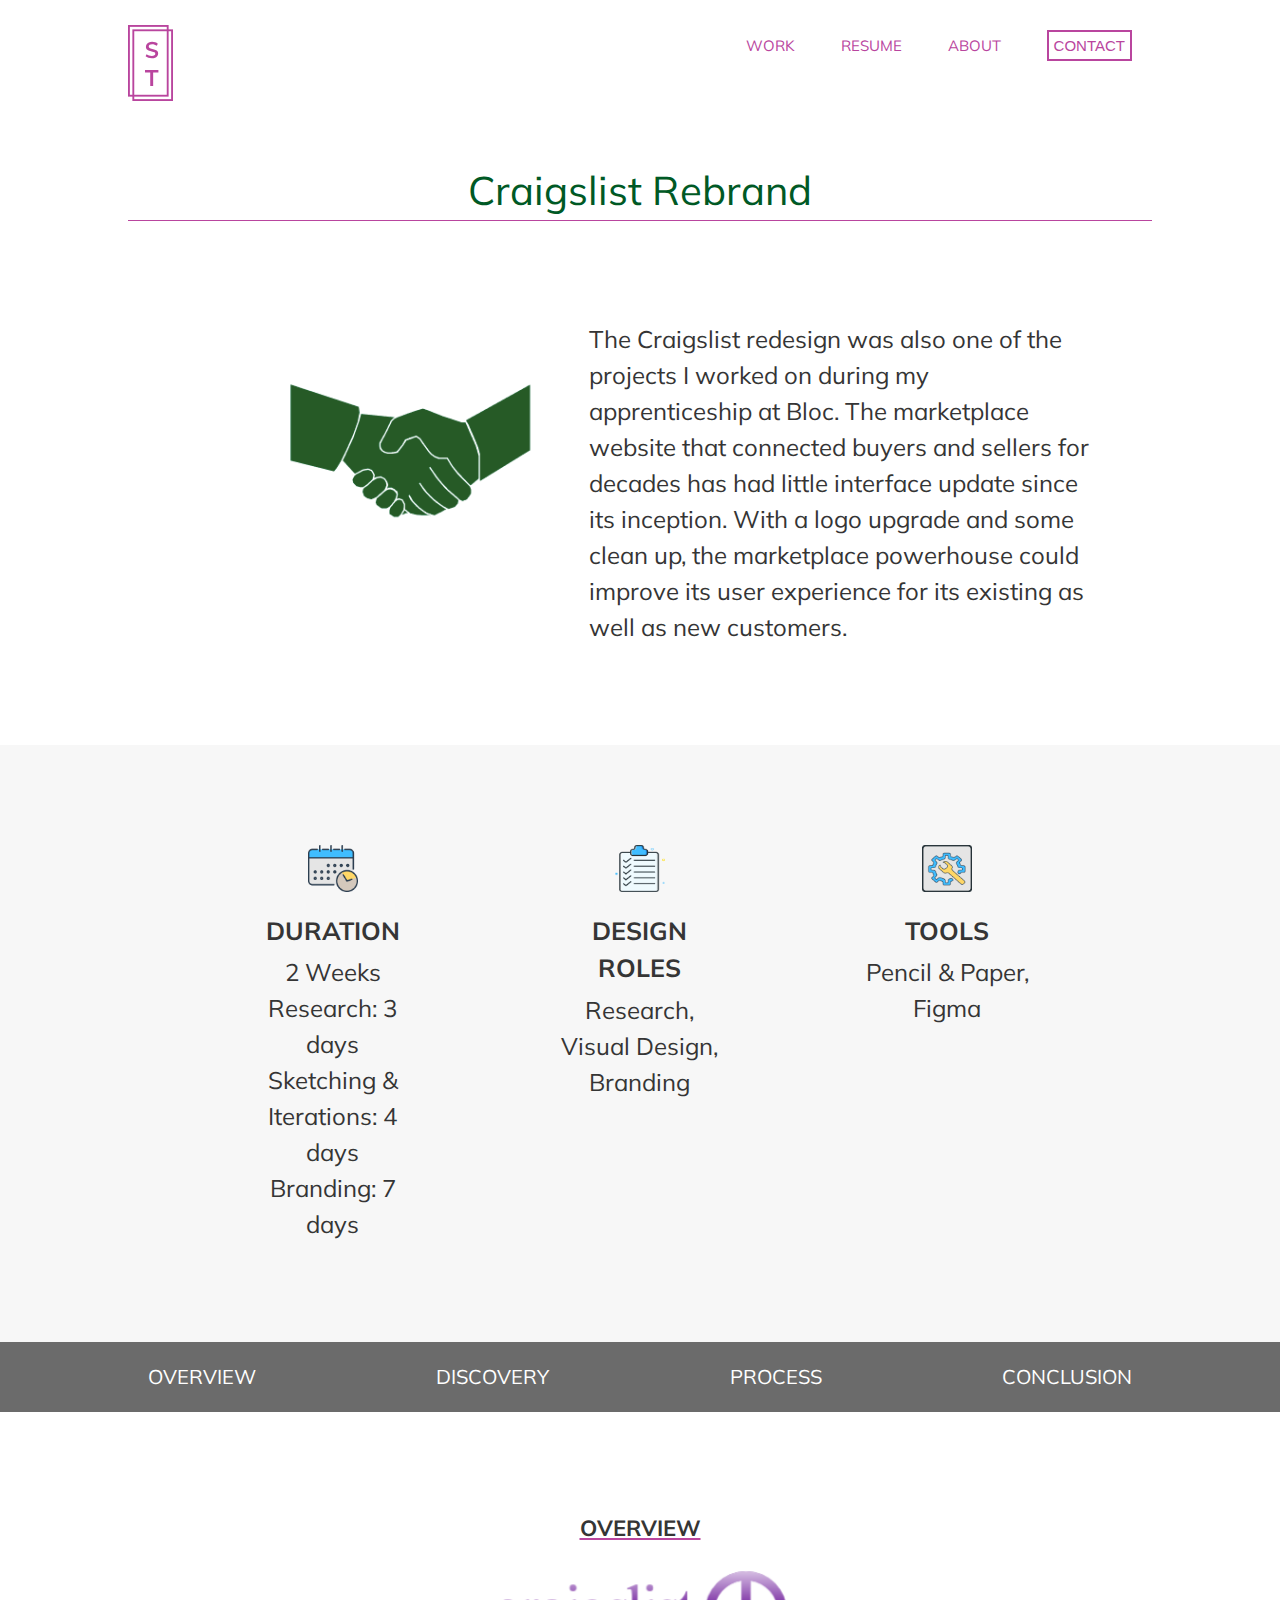
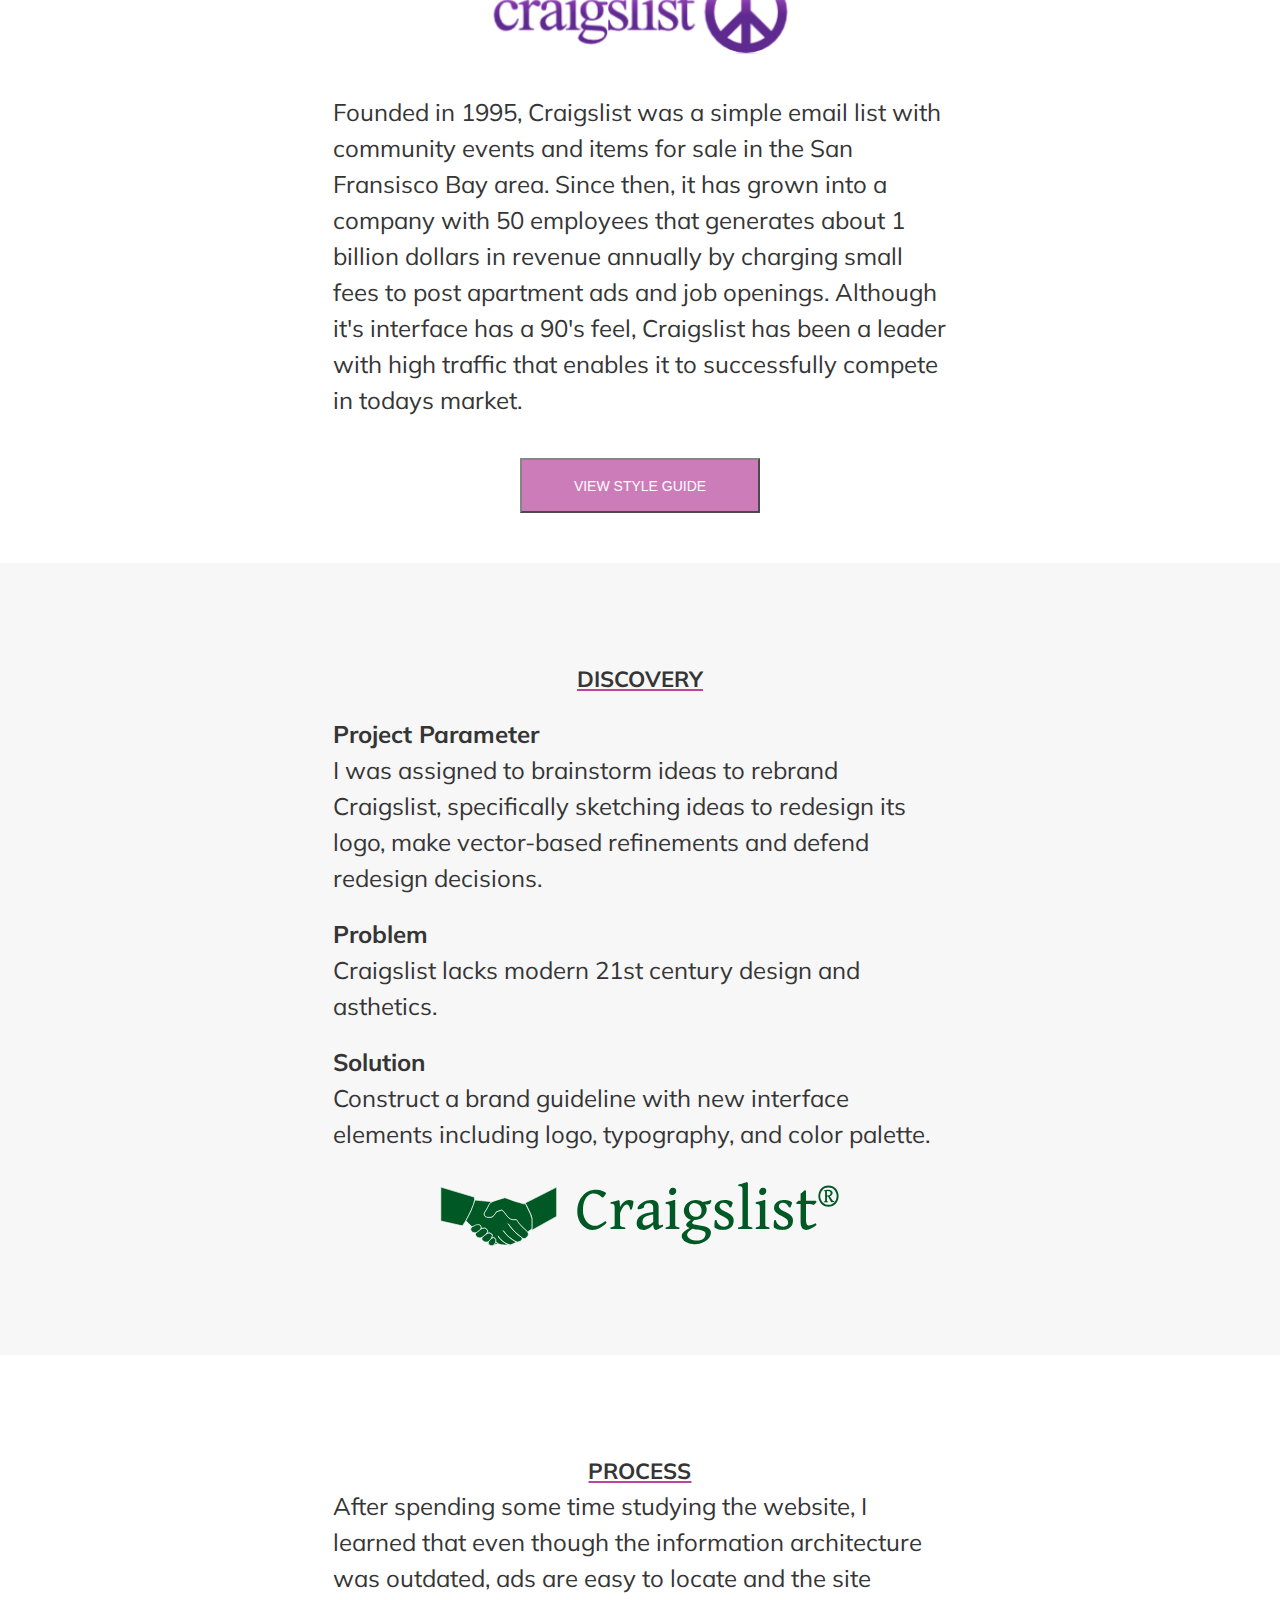
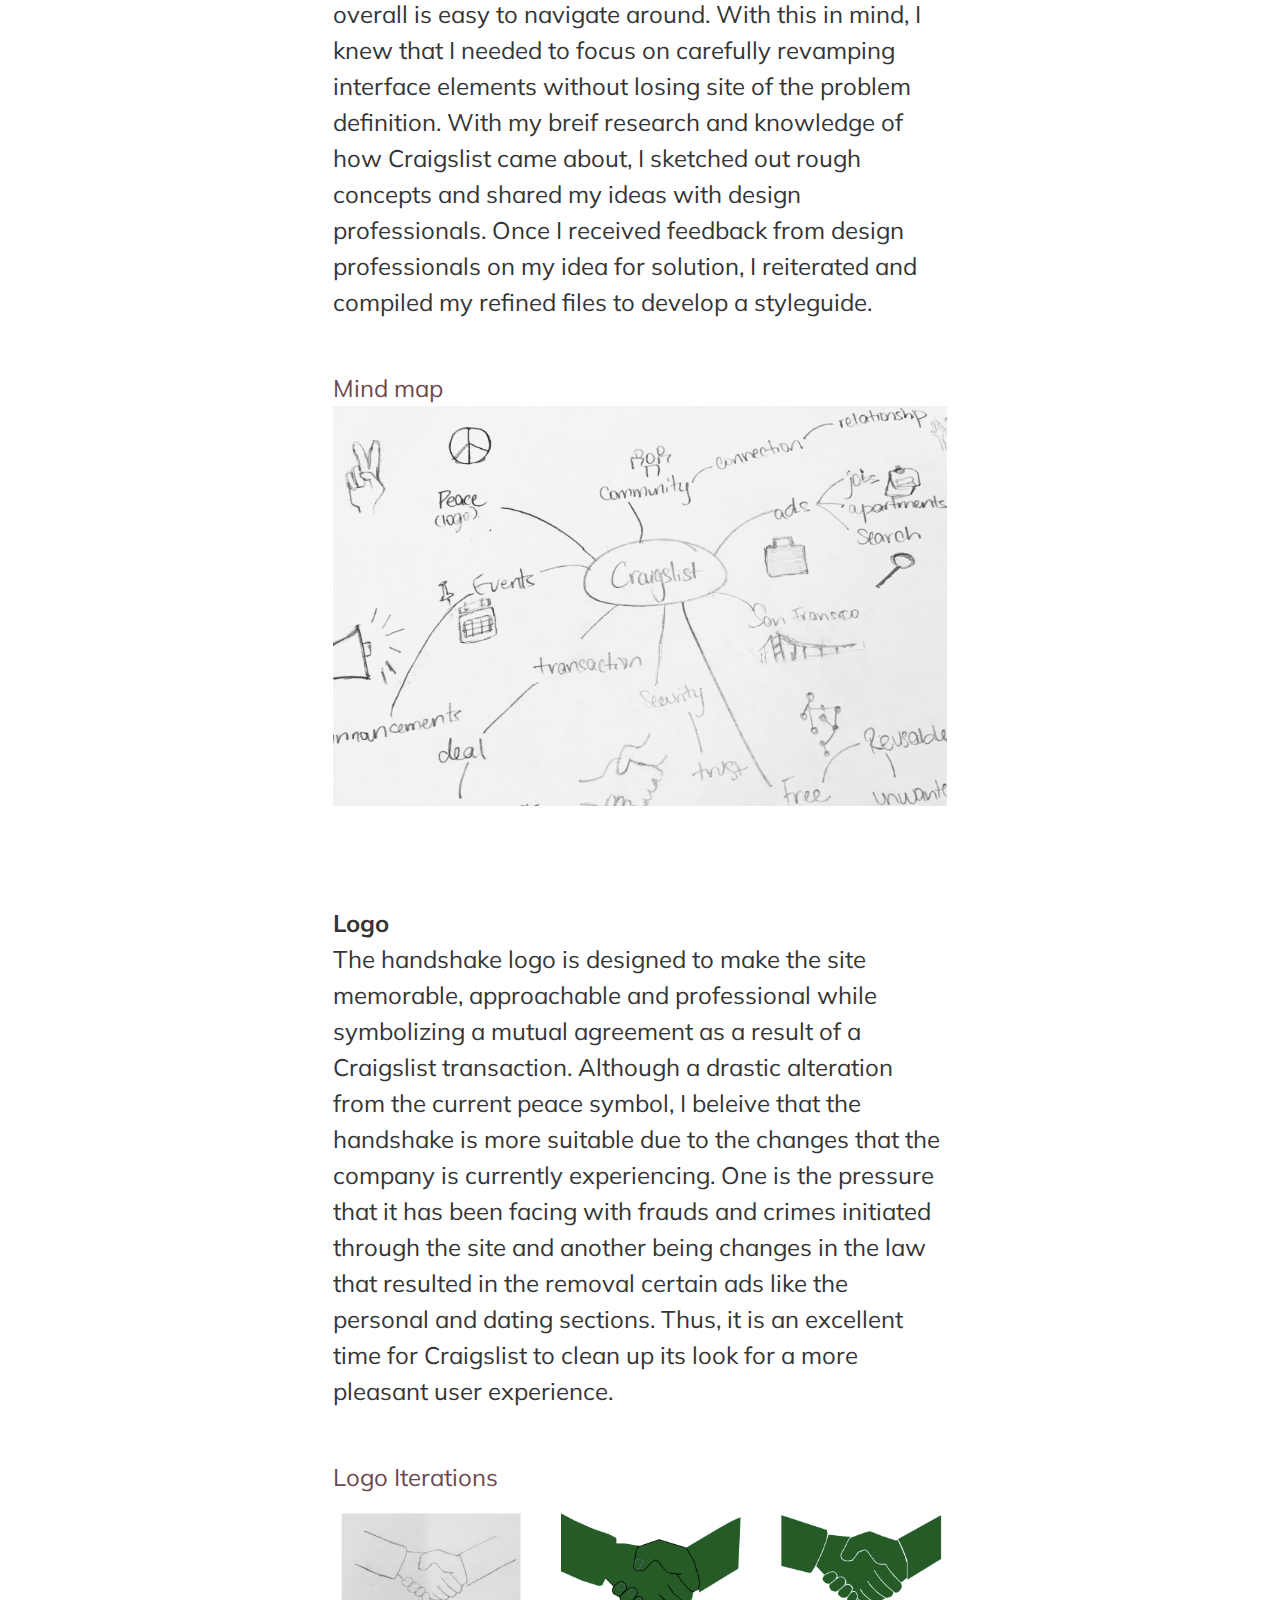
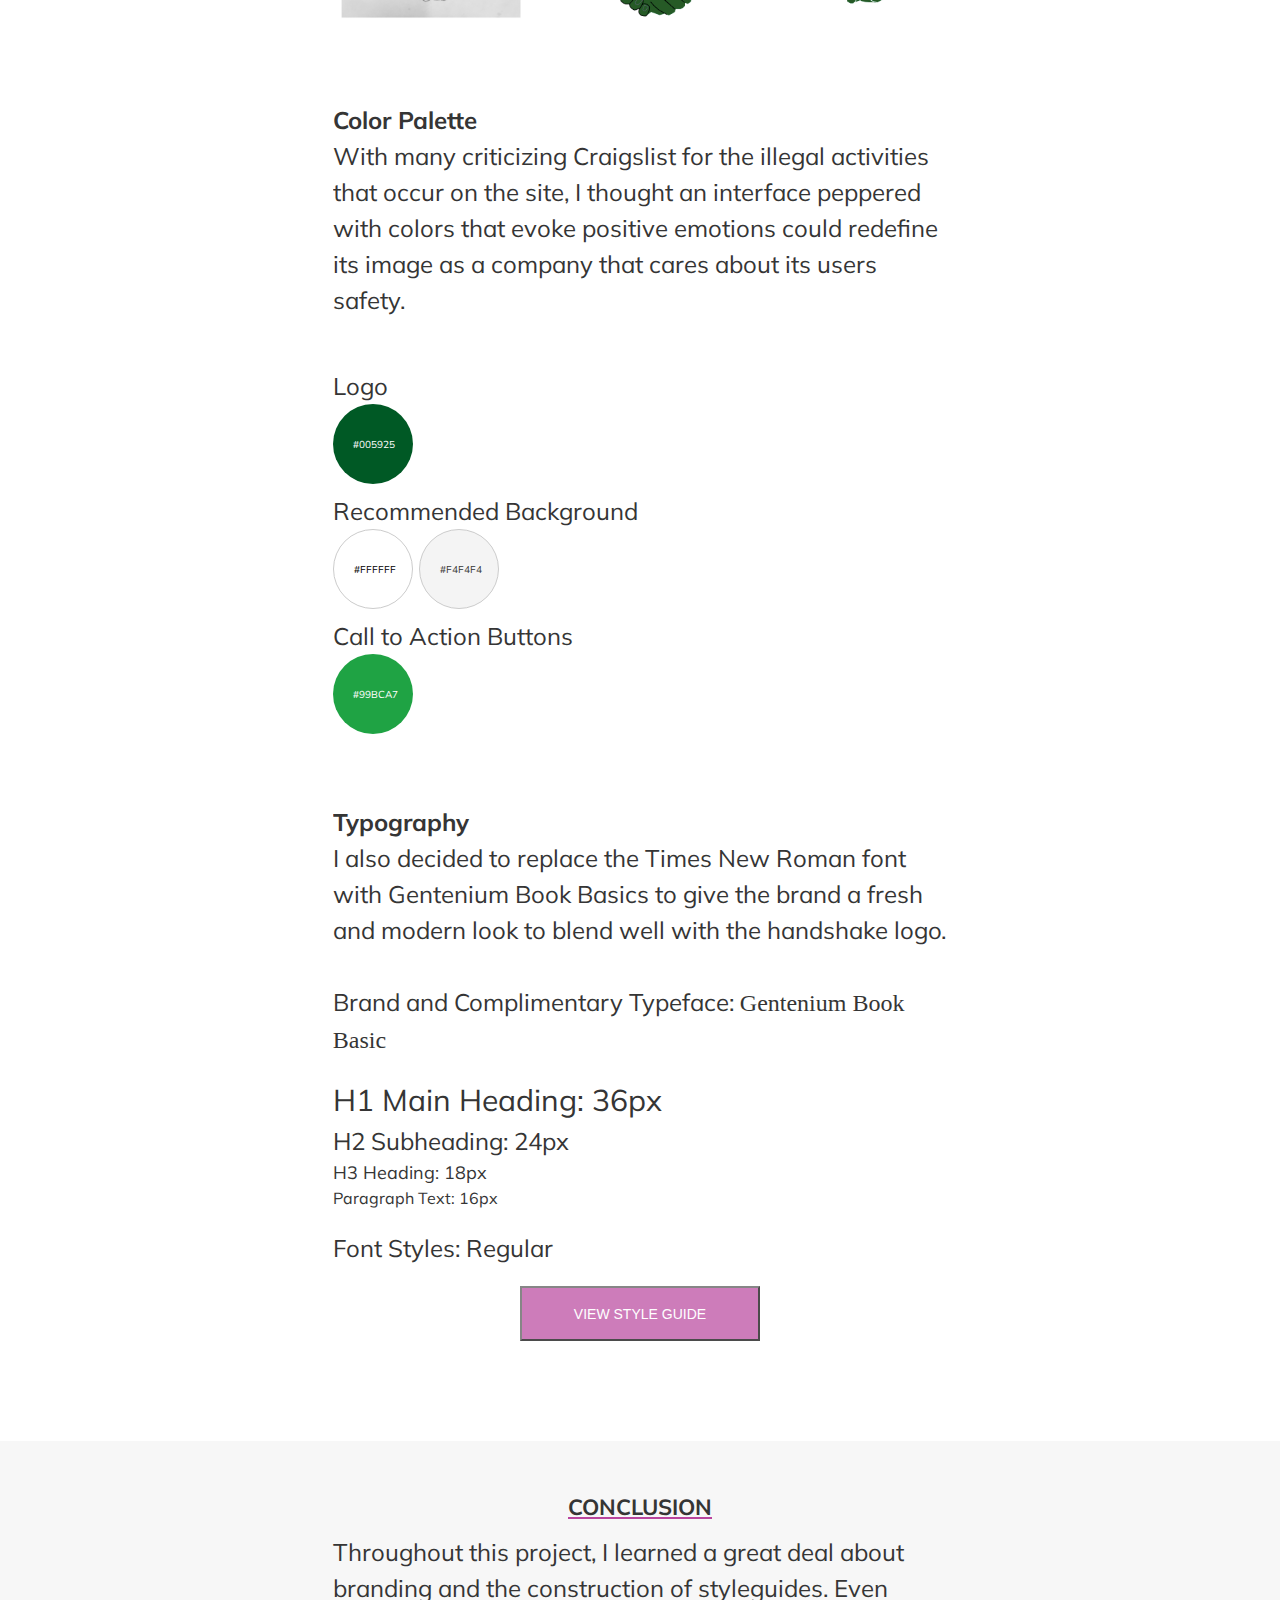
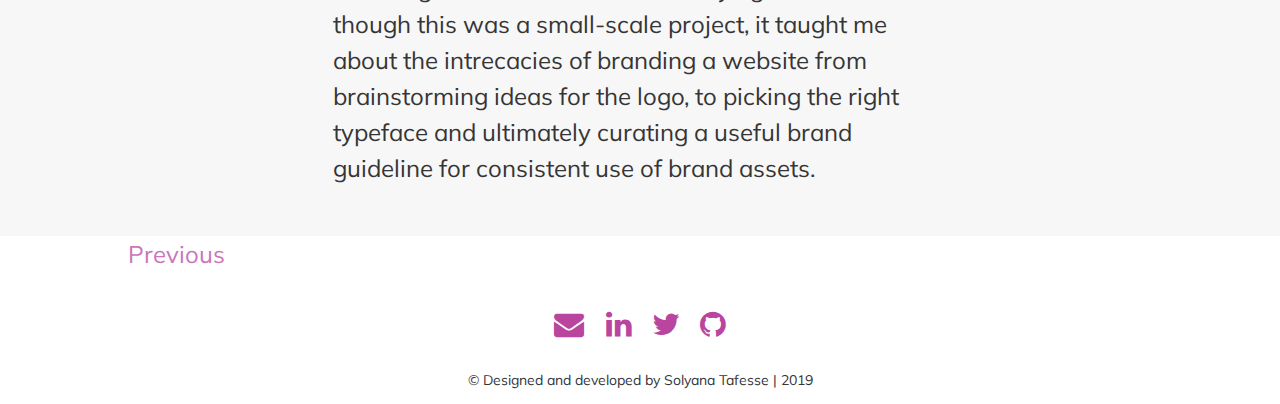
<file: clist.html>
<!DOCTYPE html>
<html lang="en" dir="ltr">

<head>
  <meta charset="utf-8">
  <title>Portfolio | Craigslist Rebrand</title>
  <link rel="stylesheet" type="text/css" href="css/reset.css">
  <link rel="stylesheet" type="text/css" href="css/clist.css">
  <link href="https://fonts.googleapis.com/css?family=Muli" rel="stylesheet">
  <!-- Font Awesome-->
  <link rel="stylesheet" href="https://cdnjs.cloudflare.com/ajax/libs/font-awesome/4.7.0/css/font-awesome.min.css">
</head>

<body>
  <header>
    <div class="container">
      <div id="logo"><a href="index.html"><img src="images/logo-pink.svg" alt="logo"></a></div>
      <nav>
        <ul>
          <li class="menu"> <a href="./index.html#selected-work">Work</a></li>
          <li class="menu"> <a href="resume.pdf" target="_blank">Resume</a></li>
          <li class="menu"> <a href="about.html">About</a></li>
          <li id="contact-menu"><button type="button" class="contact"> <a
                href="mailto:sg.taffe@gmail.com">Contact</a></button></li>
        </ul>
      </nav>
    </div>
  </header>
  <main>
    <section id="intro">
      <div class="container">
        <h1>Craigslist Rebrand</h1>
        <div id="hero">
          <img src="images/craigslist-mark.png" alt="Craigslist Logo">
          <p> The Craigslist redesign was also one of the projects I worked on during my apprenticeship at Bloc. The
            marketplace website that connected buyers and sellers for decades has had little interface update since its
            inception. With a logo upgrade and some clean up, the marketplace powerhouse could improve its user
            experience for its existing as well as new customers.</p>
        </div>
    </section>
    <section id="specs">
      <div class="container">
        <div class="flex-container">
          <div id="spec1">
            <img src="../images/duration.png" alt="duration icon">
            <h5>Duration</h5>
            <p>2 Weeks</p>
            <ul id="time">
              <li>Research: 3 days</li>
              <li>Sketching & Iterations: 4 days</li>
              <li>Branding: 7 days</li>
            </ul>
          </div>
          <div id="spec2">
            <img src="../images/roles.png" alt="roles icon">
            <h5>Design Roles</h5>
            <p>Research, Visual Design, Branding</p>
          </div>
          <div id="spec3">
            <img src="../images/tools.png" alt="tools icon">
            <h5>Tools</h5>
            <p>Pencil & Paper, Figma</p>
          </div>
        </div>
      </div>
    </section>
    <section id="craigslist-menu">
      <div class="container">
        <ul>
          <li><a href="#overview">Overview</a></li>
          <li><a href="#discovery">Discovery</a></li>
          <li><a href="#process">Process</a></li>
          <li><a href="#conclusion">Conclusion</a></li>
        </ul>
      </div>
    </section>
    <section id="overview">
      <div class="container">
        <h4>OVERVIEW</h4>
        <img src="images/cl-now.png" alt="Craigslist Current Logo">
        <p> Founded in 1995, Craigslist was a simple email list with community events and items for sale in the San
          Fransisco Bay area. Since then, it has grown into a company with 50 employees that generates about 1 billion
          dollars in revenue annually by charging small fees to post apartment ads and job openings. Although it's
          interface has a 90's feel, Craigslist has been a leader with high traffic that enables it to successfully
          compete in todays market. </p>
        <button><a href="https://www.figma.com/file/EvooeOIZe0rCkumn6ZLcbrrh/Style-Guide?node-id=0%3A1" target="_blank">
            View Style Guide</a></button>
      </div>
    </section>
    <section id="discovery">
      <div class="container">
        <h4>DISCOVERY</h4>
        <h5>Project Parameter</h5>
        <p>I was assigned to brainstorm ideas to rebrand Craigslist, specifically sketching ideas to redesign its logo,
          make vector-based refinements and defend redesign decisions.</p>
        <div id="problem">
          <h5>Problem</h5>
          <p>Craigslist lacks modern 21st century design and asthetics. </p>
        </div>
        <div id="solutions">
          <h5>Solution</h5>
          <p>Construct a brand guideline with new interface elements including logo, typography, and color palette.</p>
          <img src="images/craigslist.svg" alt="Craigslist New Logo">
        </div>
      </div>
    </section>
    <section>
      <section id="process">
        <div class="container">
          <h4>PROCESS</h4>
          <p>After spending some time studying the website, I learned that even though the information architecture was
            outdated, ads are easy to locate and the site overall is easy to navigate around. With this in mind, I knew
            that I needed to focus on carefully revamping interface elements without losing site of the problem
            definition. With my breif research and knowledge of how Craigslist came about, I sketched out rough concepts
            and shared my ideas with design professionals. Once I received feedback from design professionals on my idea
            for solution, I reiterated and compiled my refined files to develop a styleguide. </p>
          <figure>
            <figcaption>Mind map</figcaption>
            <img src="images/cl_mindmap.png" class="mindmap" alt="mind map">
          </figure>
        </div>
        <div class="container">
          <div id="style-guide">
            <h5>Logo</h5>
            <p>The handshake logo is designed to make the site memorable, approachable and professional while
              symbolizing a mutual agreement as a result of a Craigslist transaction. Although a drastic alteration from
              the current peace symbol, I beleive that the handshake is more suitable due to the changes that the
              company is currently experiencing. One is the pressure that it has been facing with frauds and crimes
              initiated through the site and another being changes in the law that resulted in the removal certain ads
              like the personal and dating sections. Thus, it is an excellent time for Craigslist to clean up its look
              for a more pleasant user experience. </p>
            <figure>
              <figcaption>Logo Iterations</figcaption>
              <img src="images/handshake-iterations.png" alt="handshake logo iterations">
            </figure>
            <div id="color">
              <h5>Color Palette</h5>
              <p>With many criticizing Craigslist for the illegal activities that occur on the site, I thought an
                interface peppered with colors that evoke positive emotions could redefine its image as a company that
                cares about its users safety.</p>
              <div id="logo-mark">
                <h6>Logo</h6>
                <div id="hand">
                  <p>#005925</p>
                </div>
                <h6>Recommended Background</h6>
                <div id="bkg1">
                  <P>#FFFFFF</P>
                </div>
                <div id="bkg2">
                  <p>#F4F4F4</p>
                </div>
                <h6>Call to Action Buttons</h6>
                <div id="call">
                  <p>#99BCA7</p>
                </div>
              </div>
              <div id="typography">
                <h5>Typography</h5>
                <p>I also decided to replace the Times New Roman font with Gentenium Book Basics to give the brand a
                  fresh and modern look to blend well with the handshake logo.</p> <br>
                <ul>
                  <li>Brand and Complimentary Typeface: <span id="type">Gentenium Book Basic</span></li>
                  <li id="h1">H1 Main Heading: 36px</li>
                  <li id="h2">H2 Subheading: 24px</li>
                  <li id="h3">H3 Heading: 18px</li>
                  <li id="p">Paragraph Text: 16px</li>
                  <li> Font Styles: Regular</li>
                </ul>
              </div>
              <button><a href="https://www.figma.com/file/EvooeOIZe0rCkumn6ZLcbrrh/Style-Guide?node-id=0%3A1"
                  target="_blank"> View Style Guide</a></button>
            </div>
      </section>
      <section id="conclusion">
        <div class="container">
          <h4>CONCLUSION</h4>
          <p>Throughout this project, I learned a great deal about branding and the construction of styleguides. Even
            though this was a small-scale project, it taught me about the intrecacies of branding a website from
            brainstorming ideas for the logo, to picking the right typeface and ultimately curating a useful brand
            guideline for consistent use of brand assets. </p>
        </div>
      </section>
      <section id="prev-next">
        <div class="container">
          <a href="angel.html" class="previous">Previous</a>
        </div>
      </section>
      <footer id="myFooter">
        <div class="container">
          <div class="social-networks">
            <a href="mailto:sg.taffe@gmail.com" class="email"><i class="fa fa-envelope"></i> </a>
            <a href="https://www.linkedin.com/in/solyana-t-08486bab/" class="linkedin" target="_blank"><i
                class="fa fa-linkedin"></i></a>
            <a href="https://twitter.com/solyana_t" class="twitter" target="_blank"><i class="fa fa-twitter"></i></a>
            <a href="https://github.com/solyana1" class="github" target="_blank"><i class="fa fa-github"></i></a>
          </div>
          <div class="footer-copyright">
            <p>&copy; Designed and developed by Solyana Tafesse | 2019</p>
          </div>
        </div>
      </footer>
    </section>
  </main>
  <!-- Global site tag (gtag.js) - Google Analytics -->
  <script async src="https://www.googletagmanager.com/gtag/js?id=UA-133481634-2"></script>
  <script>
    window.dataLayer = window.dataLayer || [];
    function gtag() { dataLayer.push(arguments); }
    gtag('js', new Date());

    gtag('config', 'UA-133481634-2');

  </script>
</body>

</html>
</file>
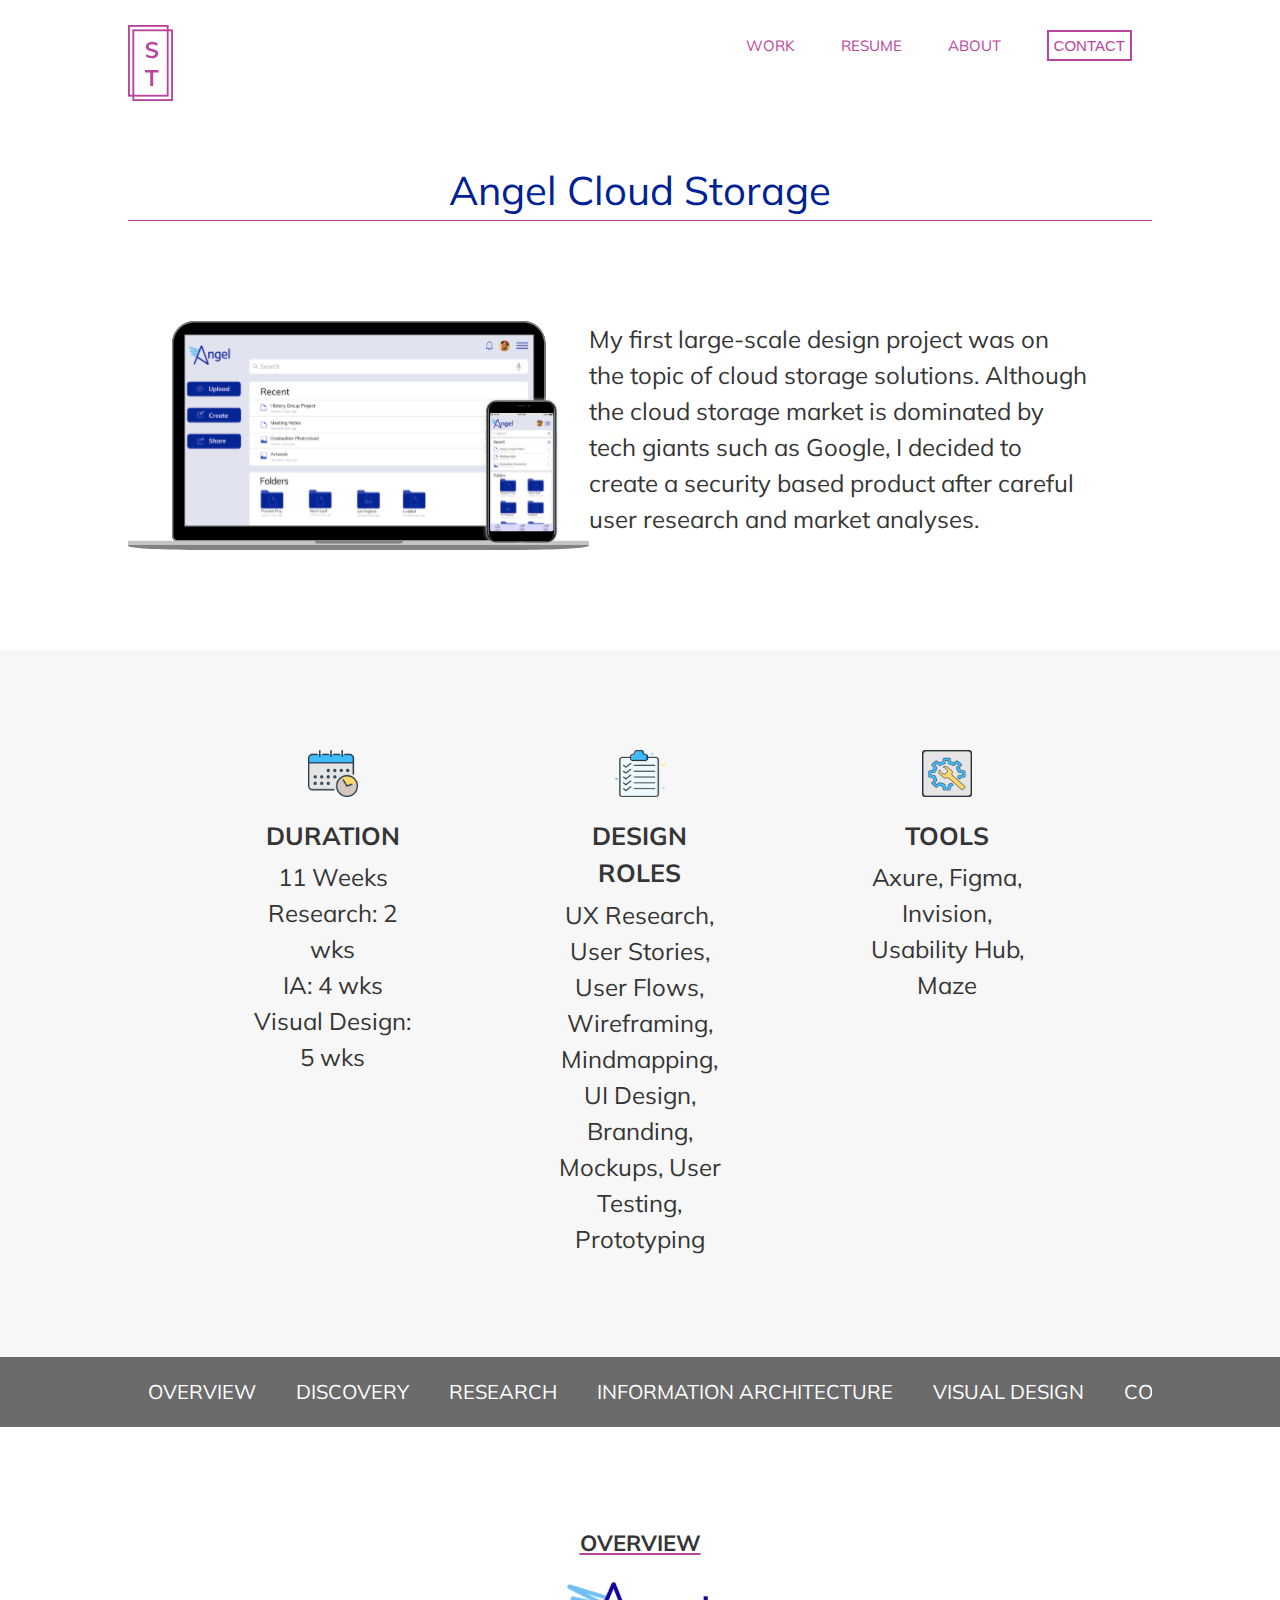
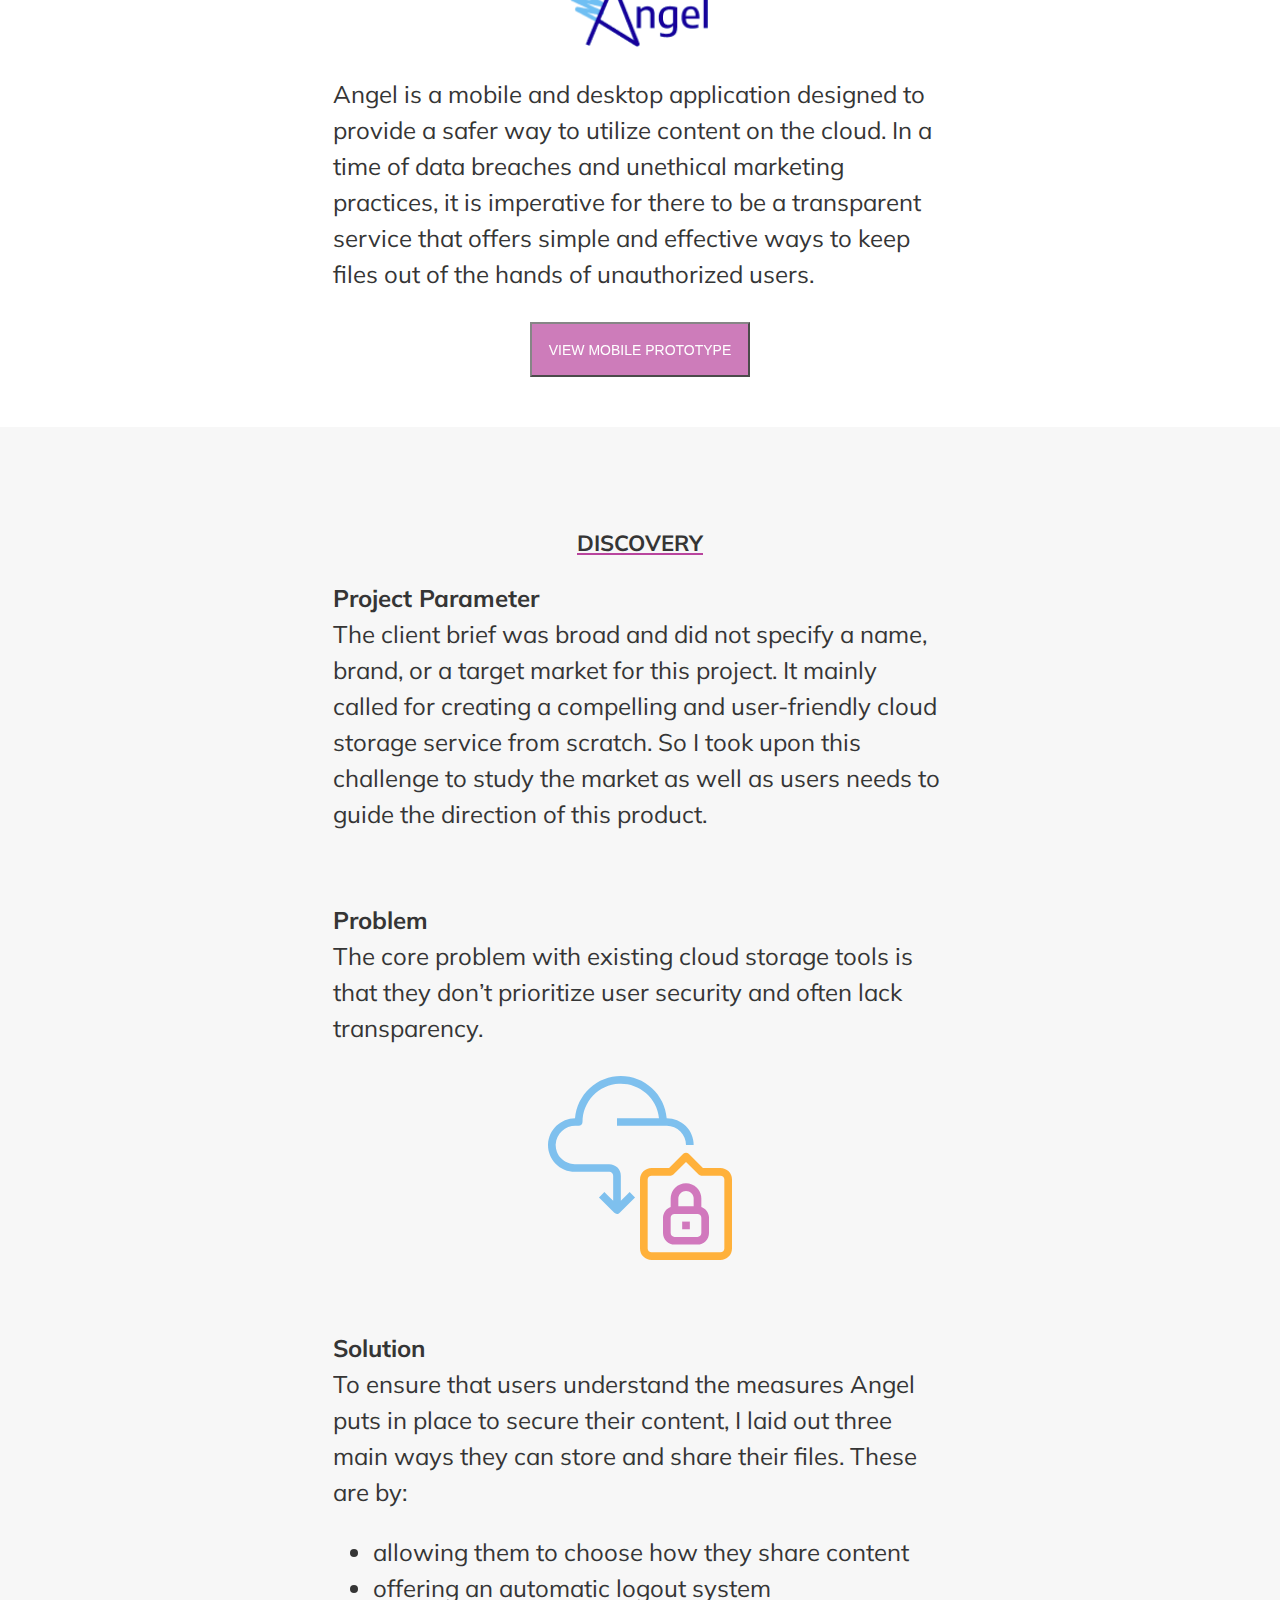
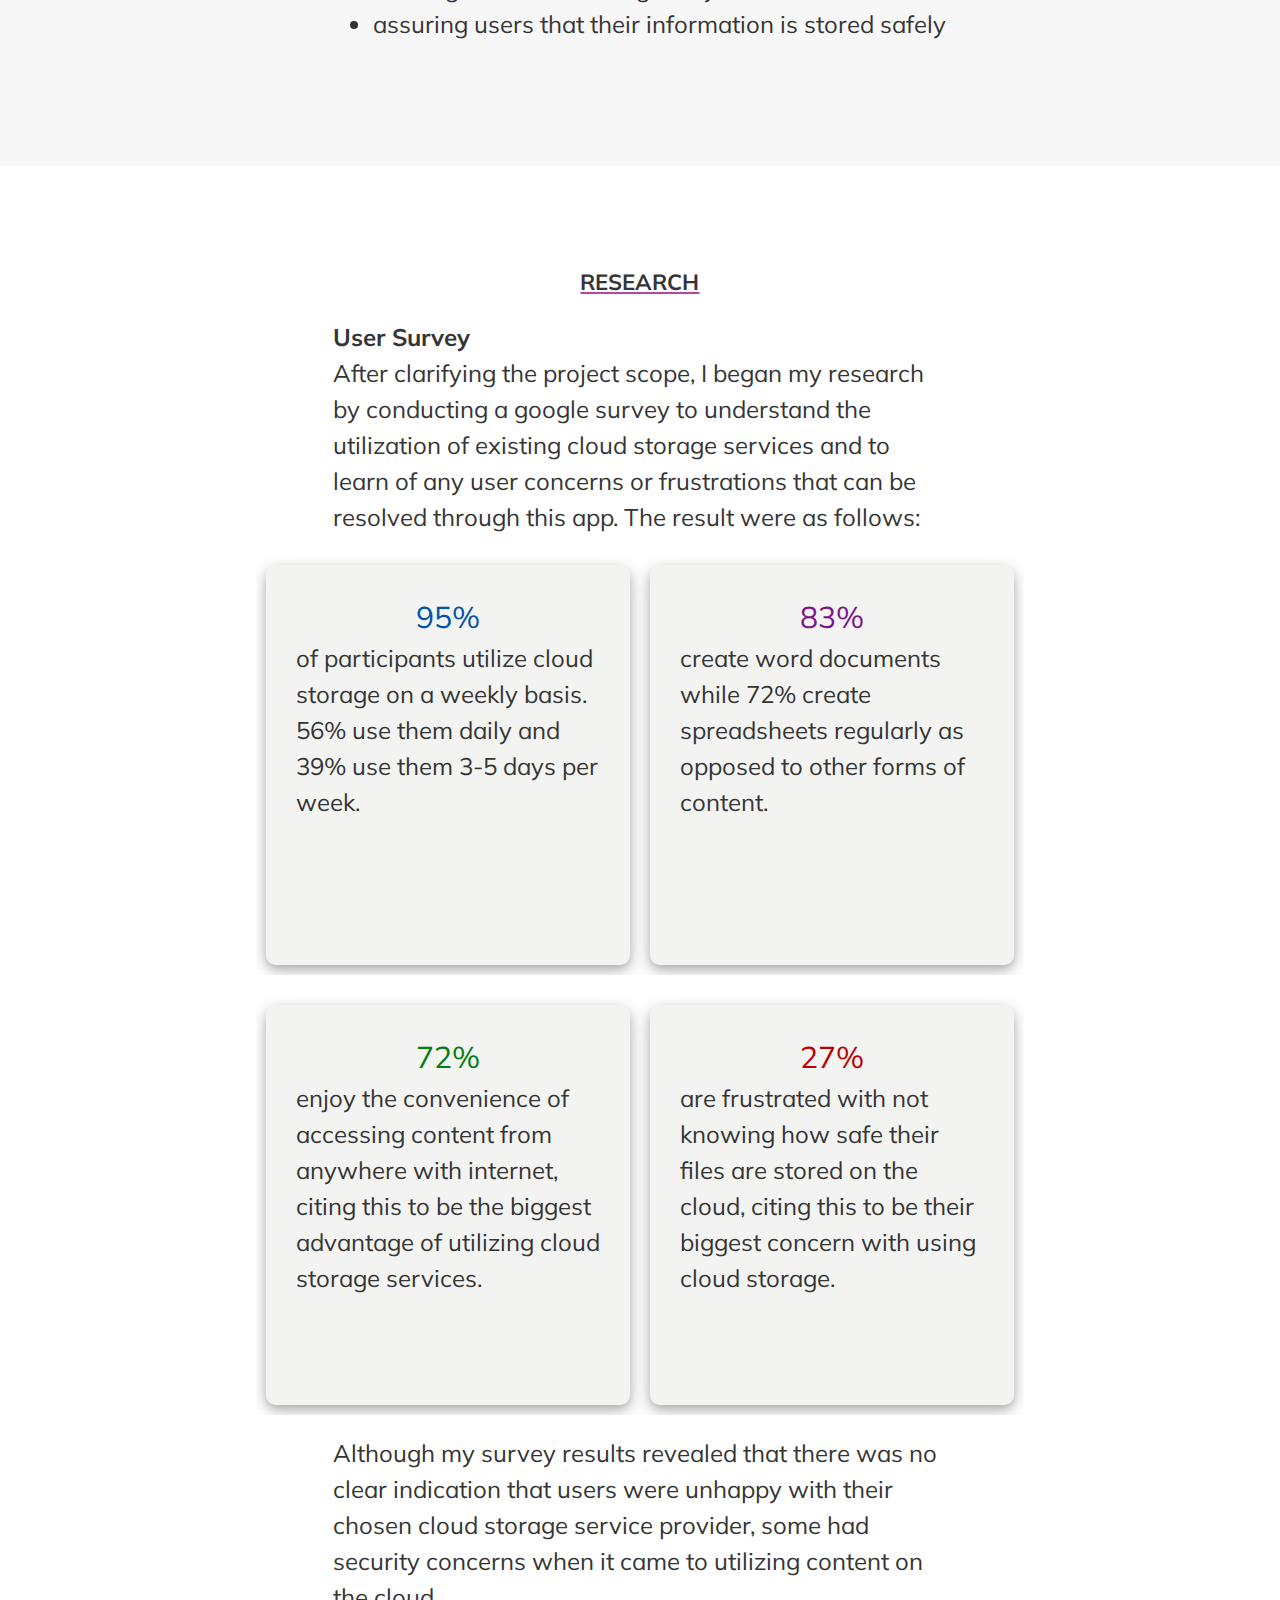
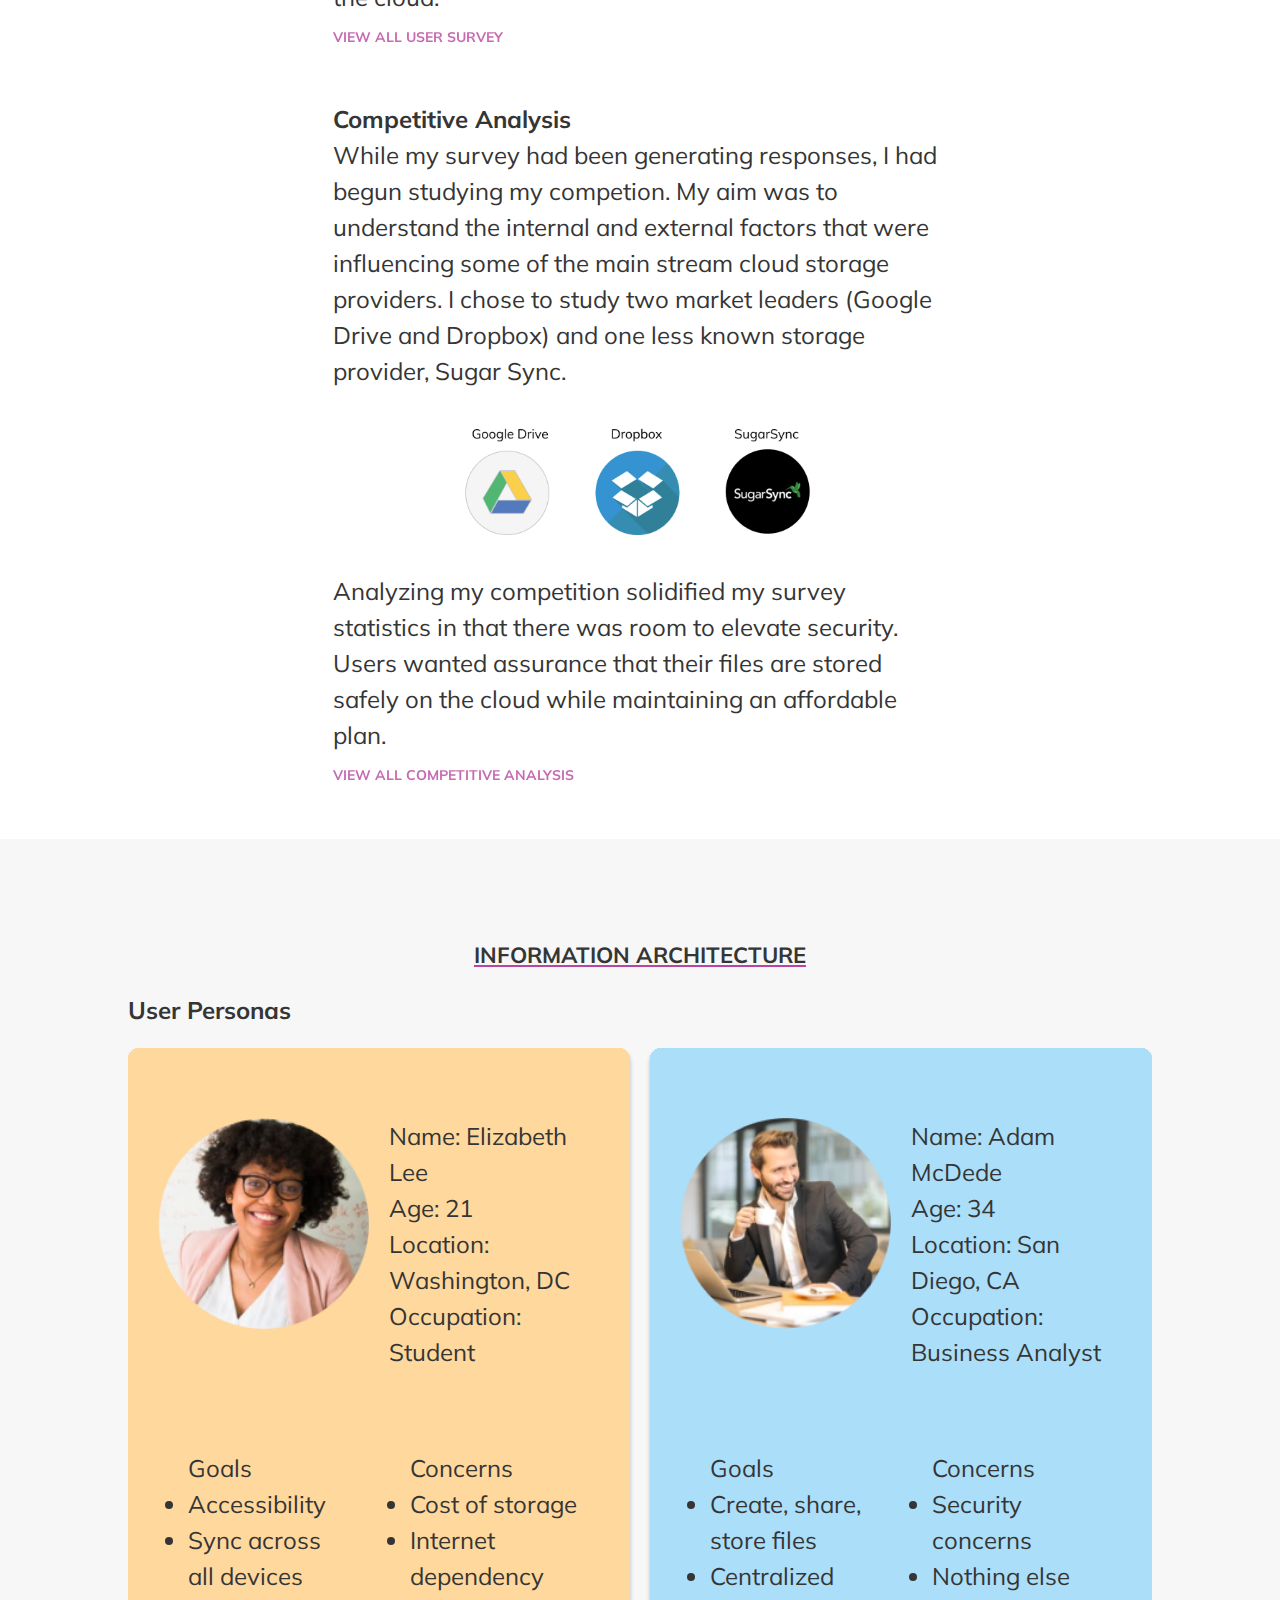
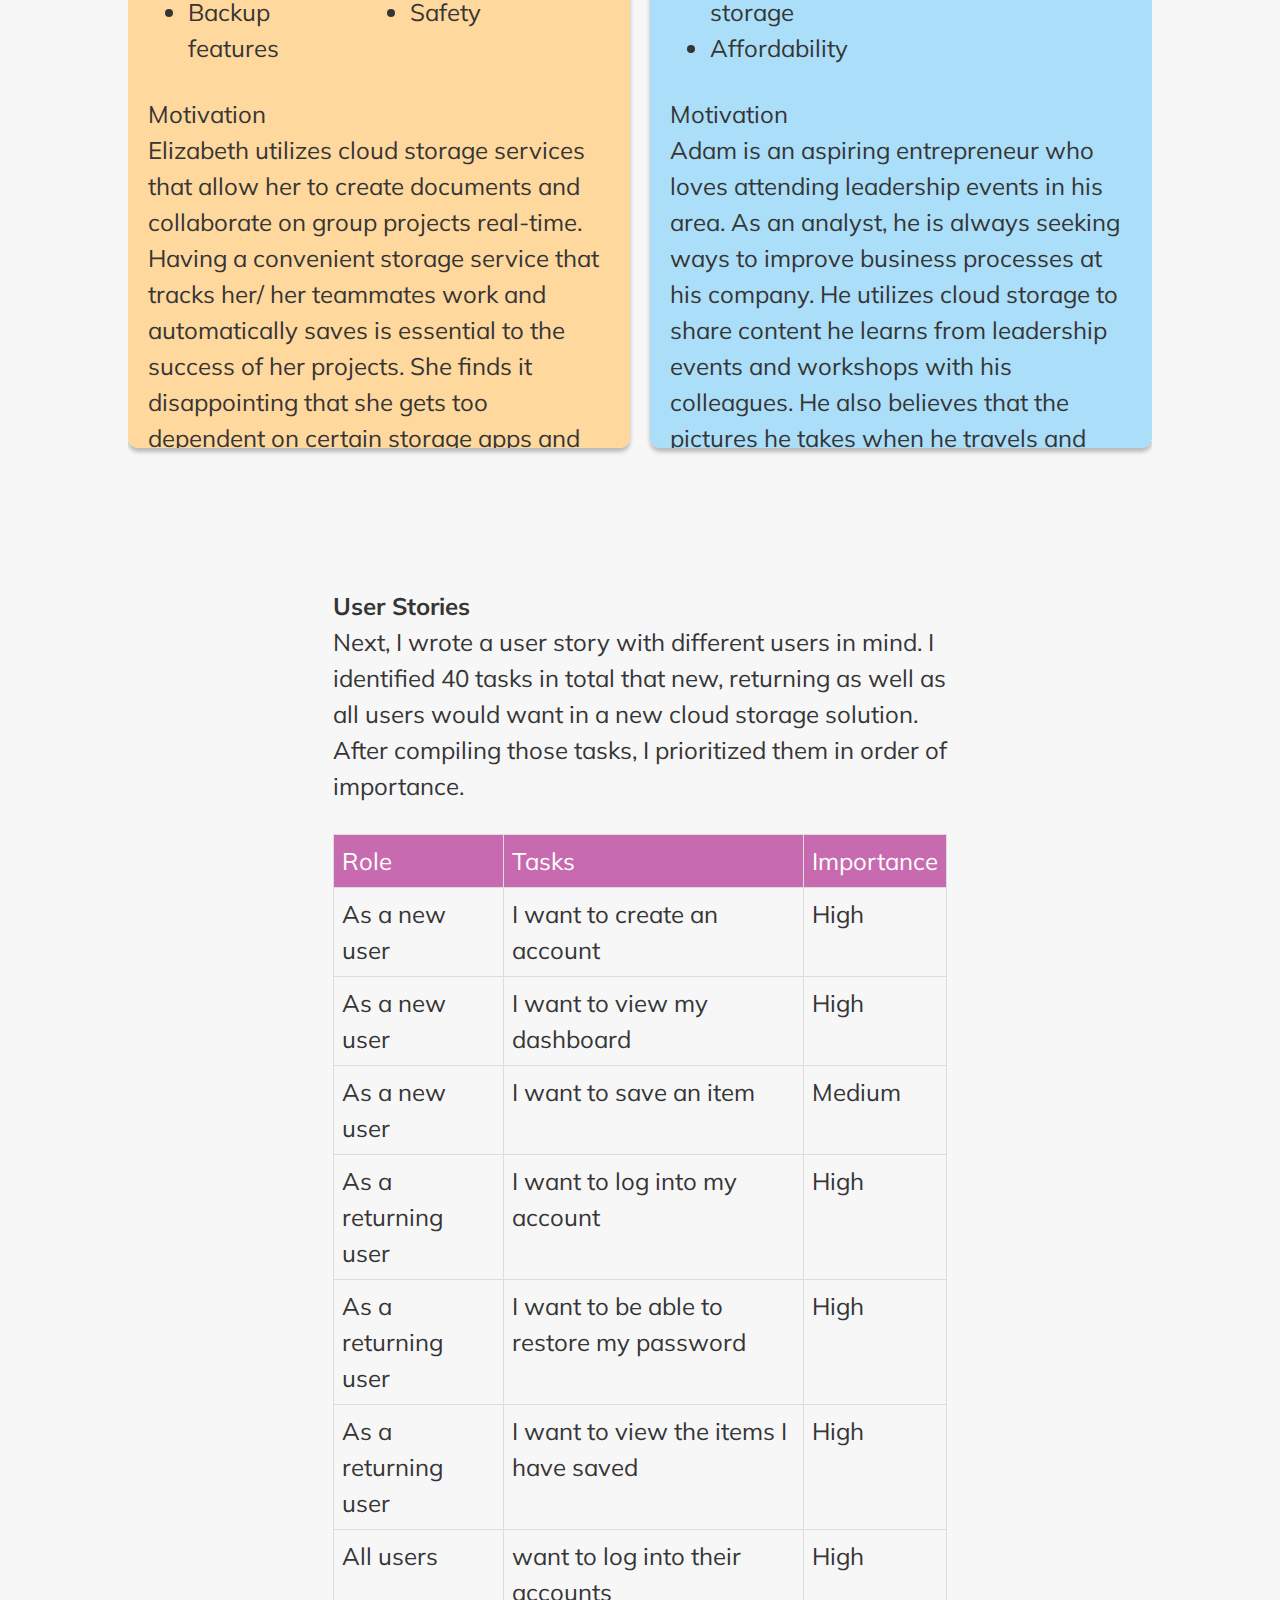
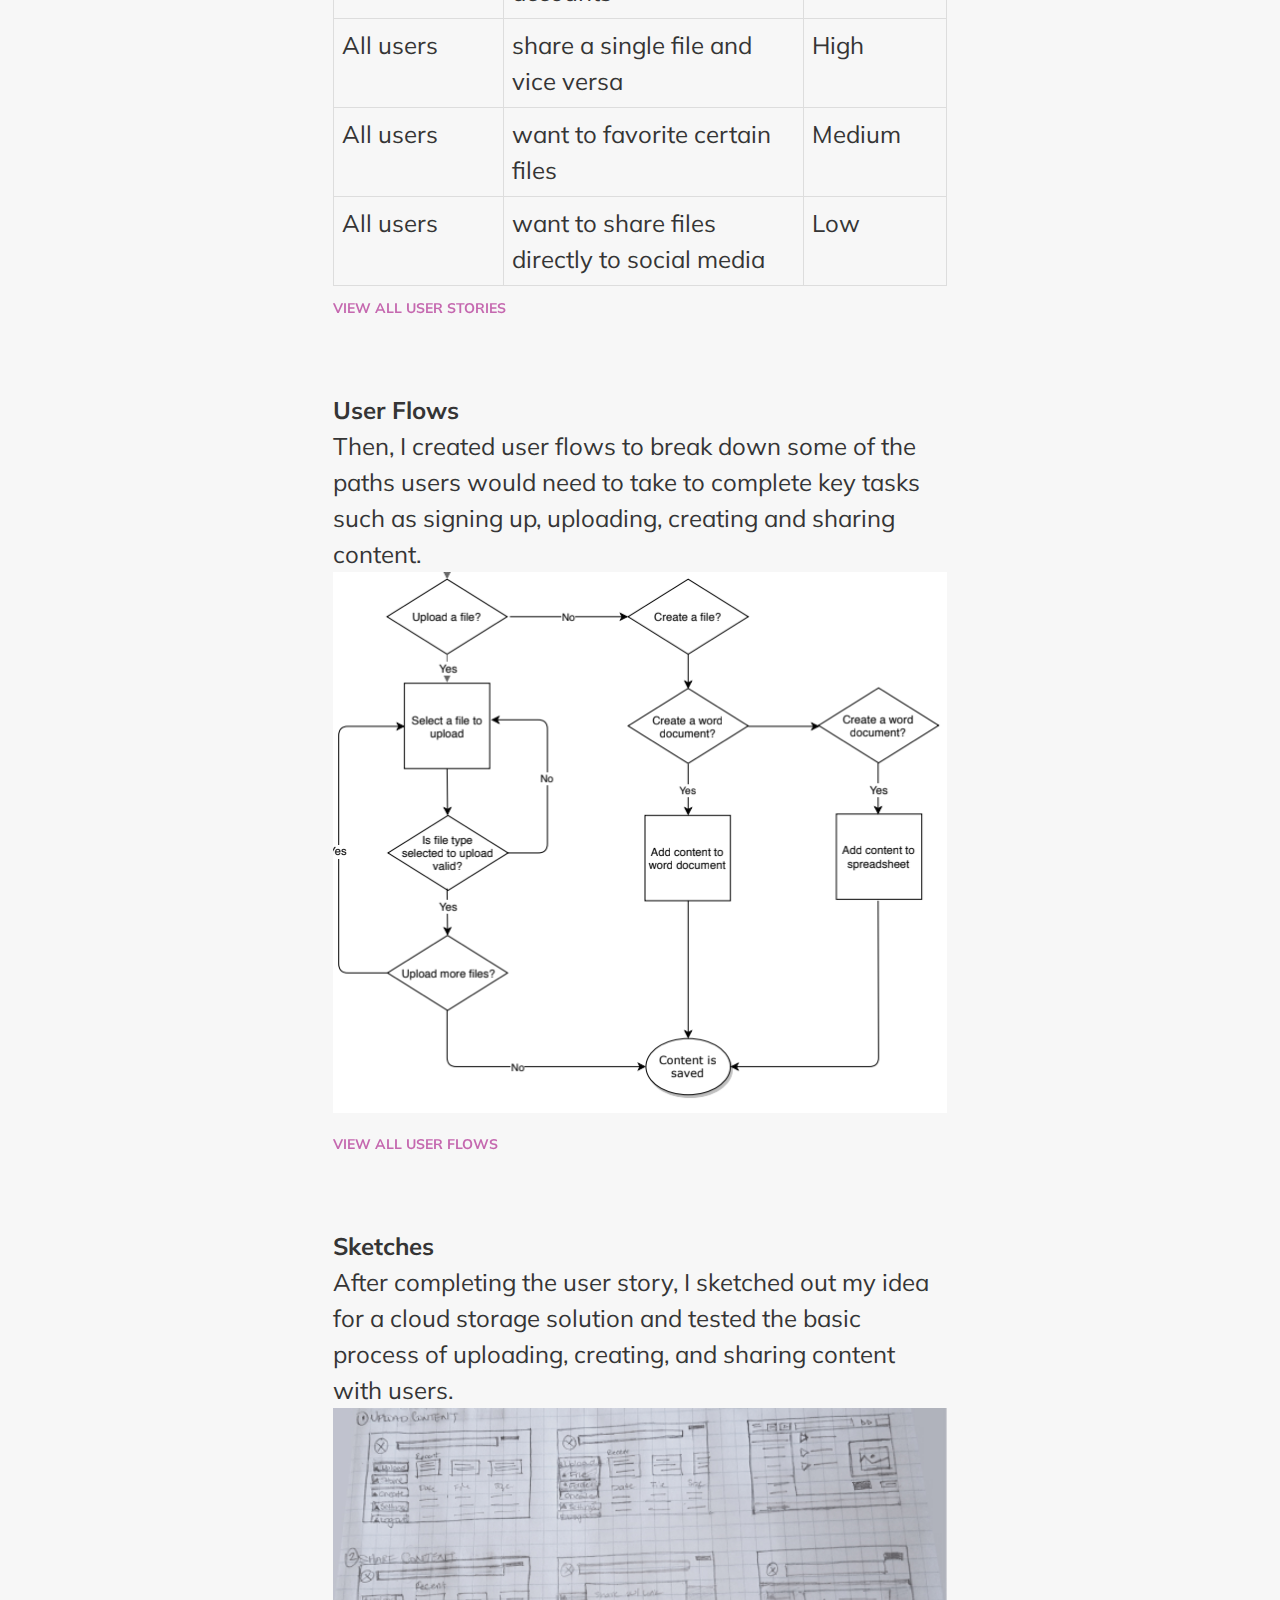
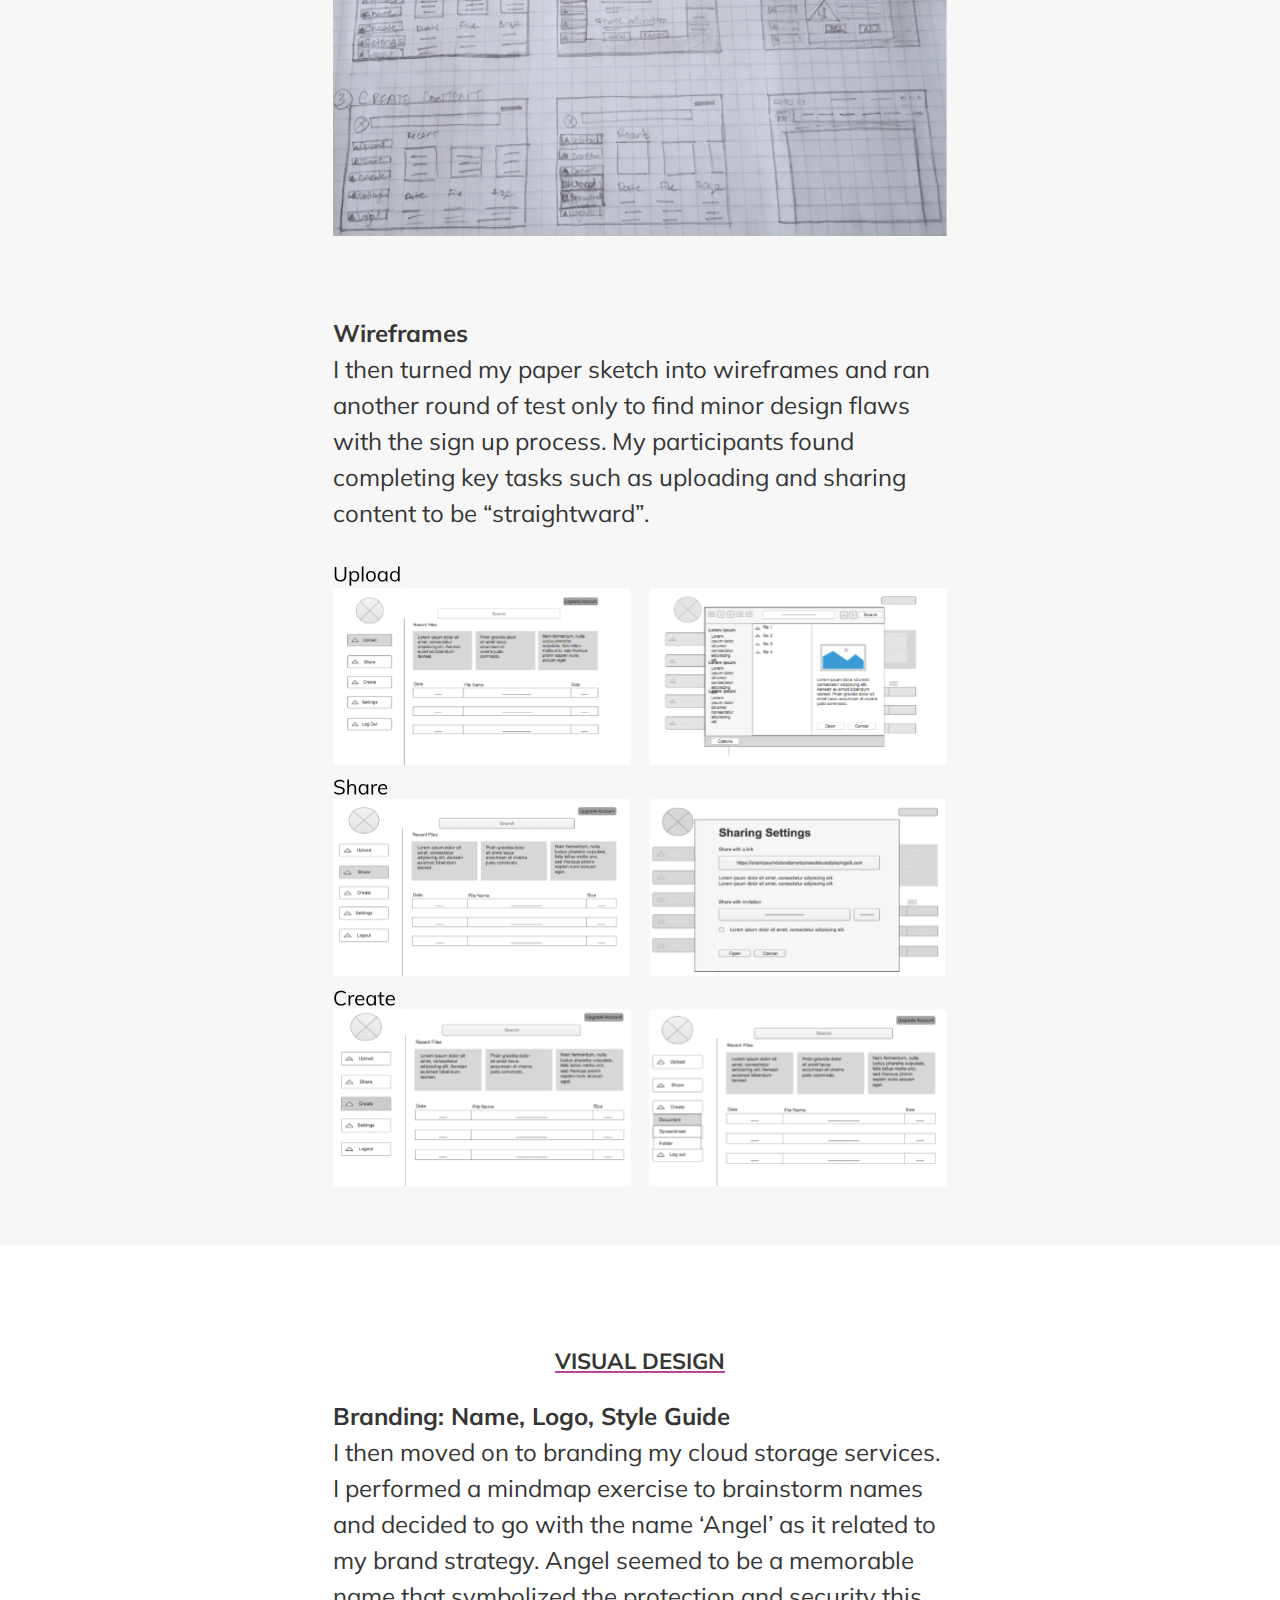
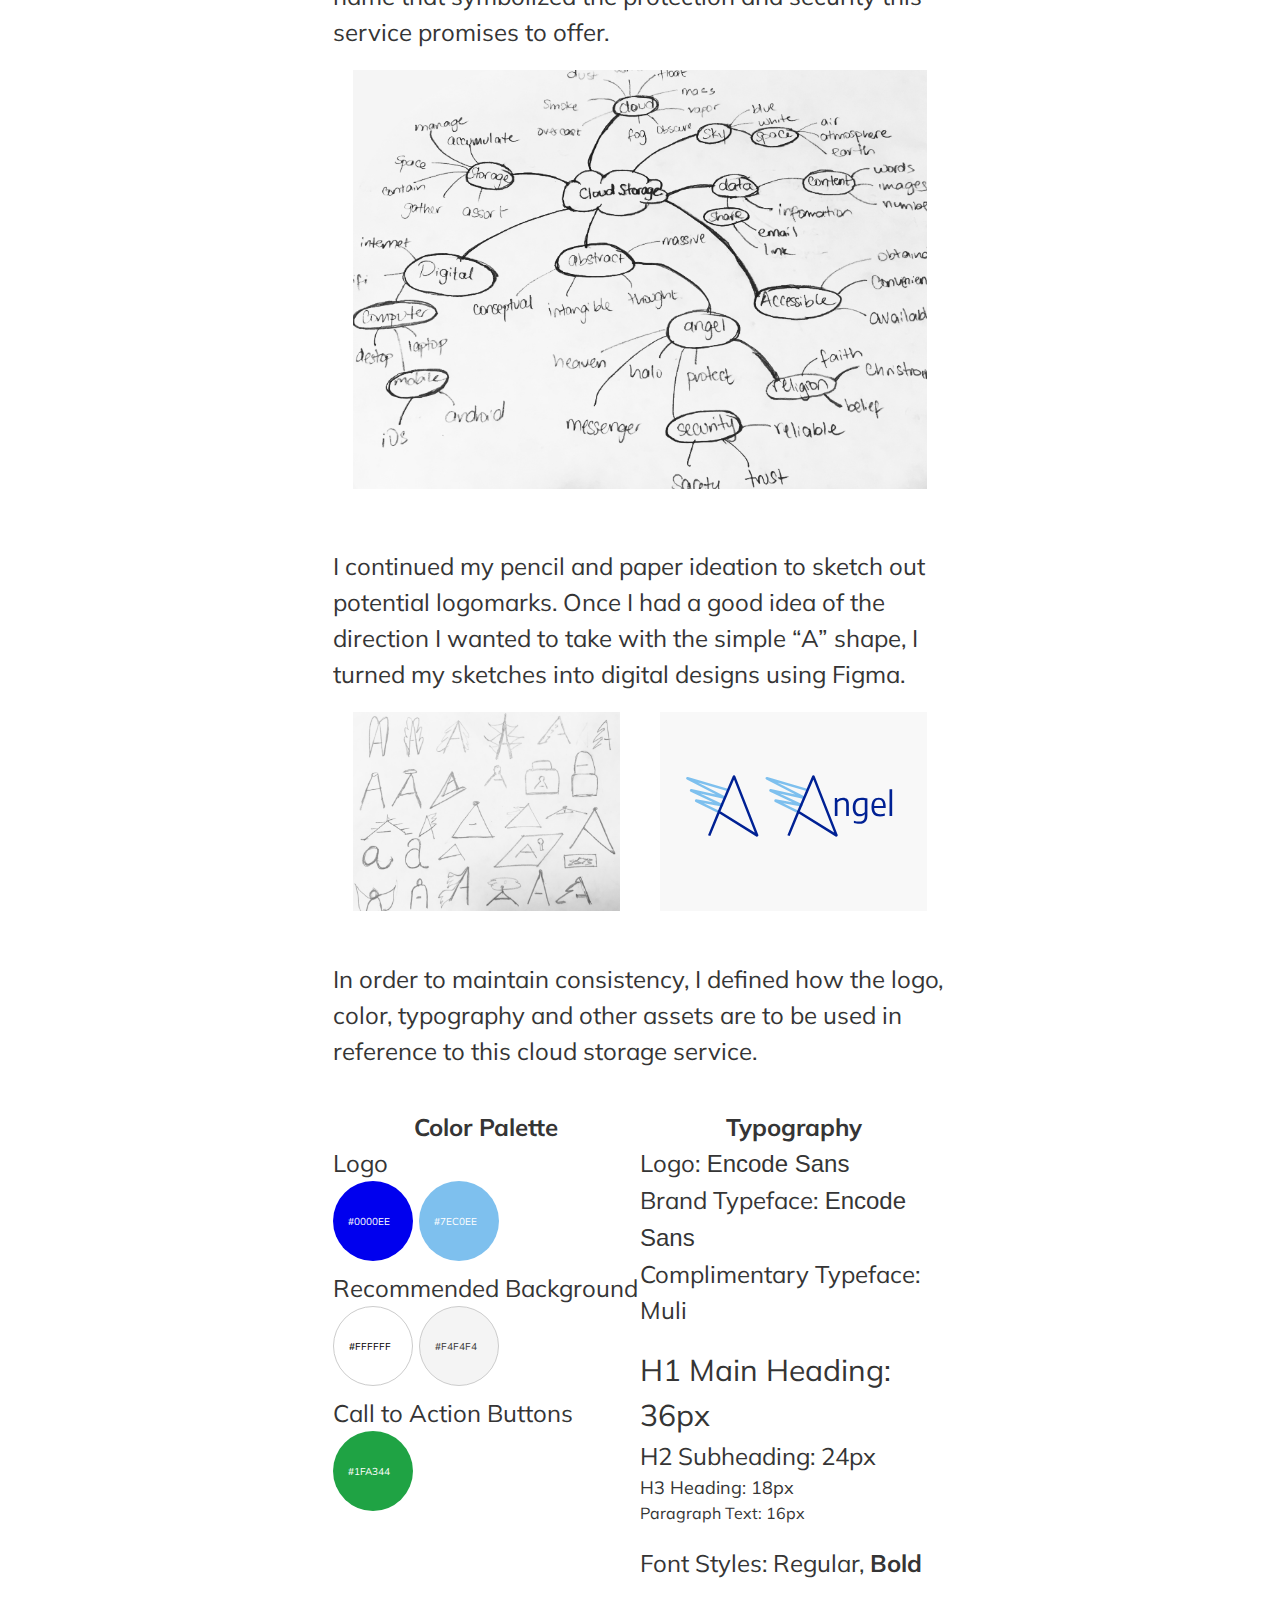
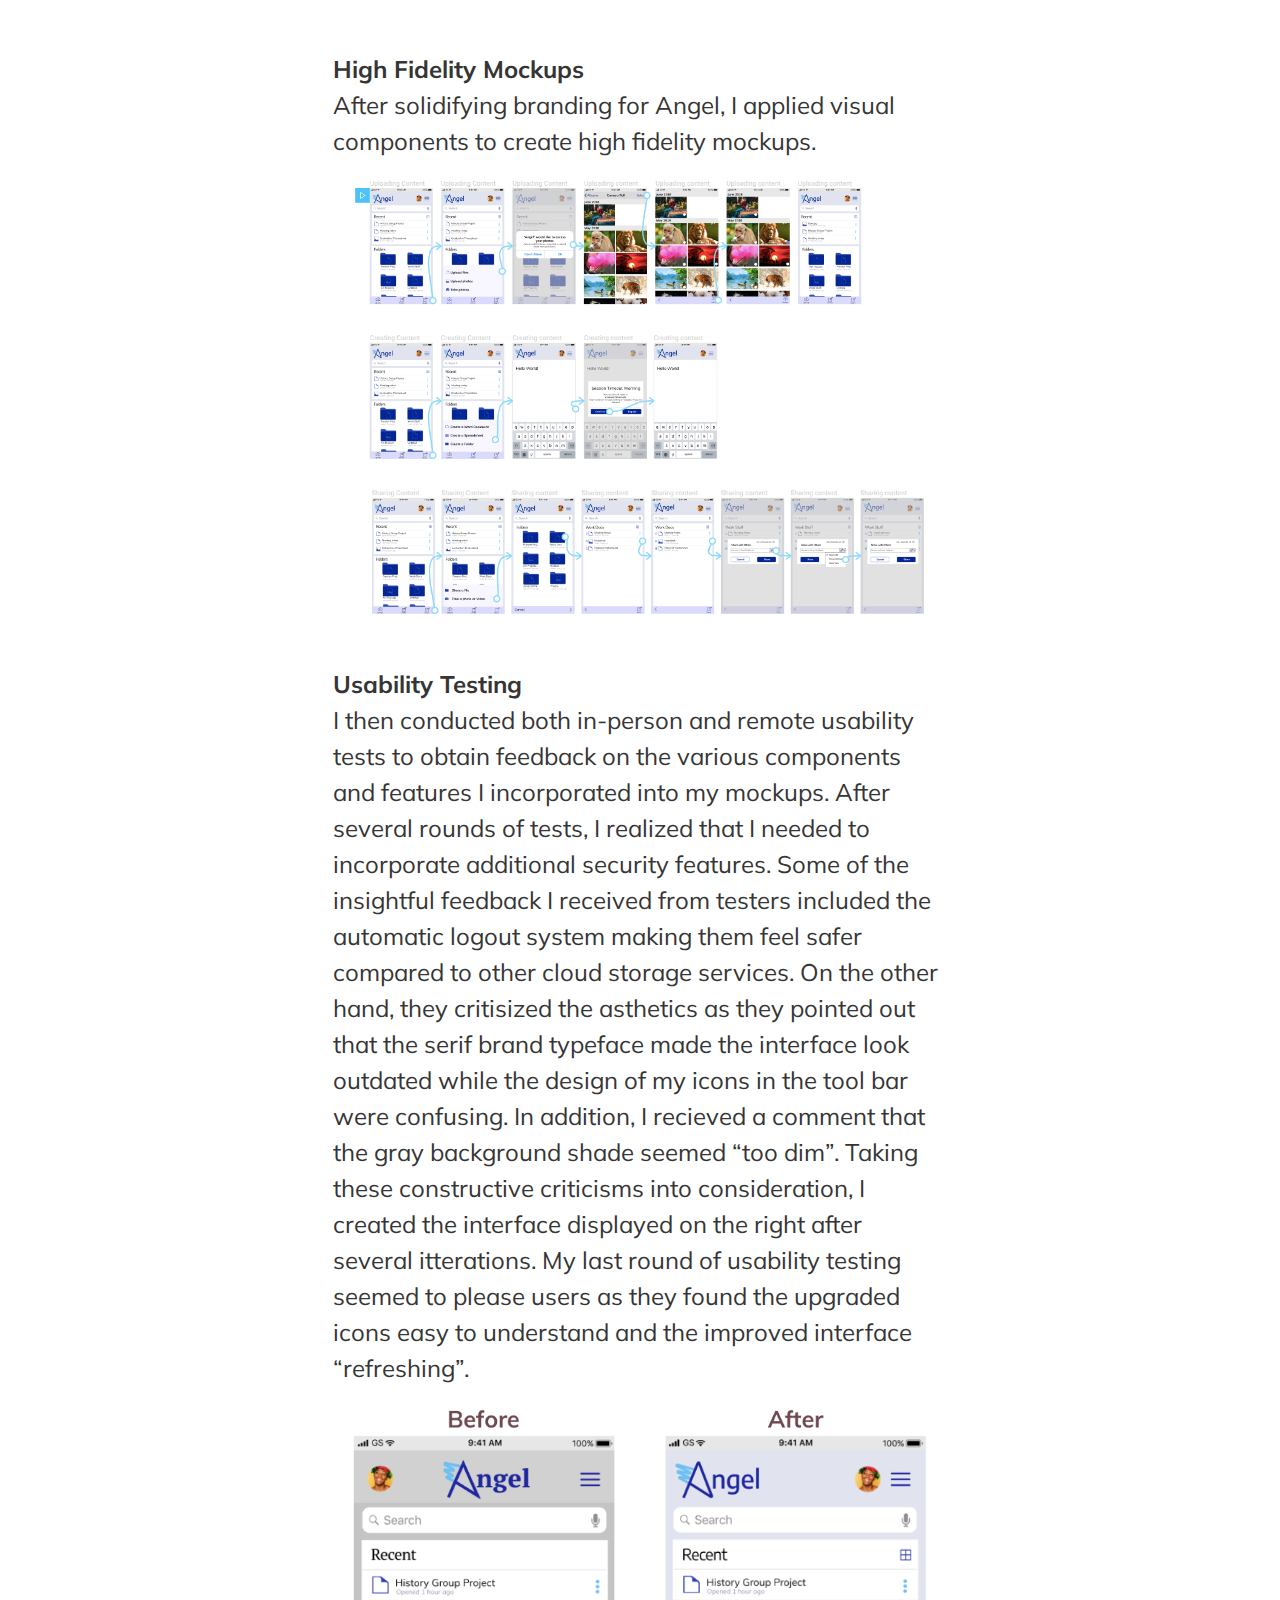
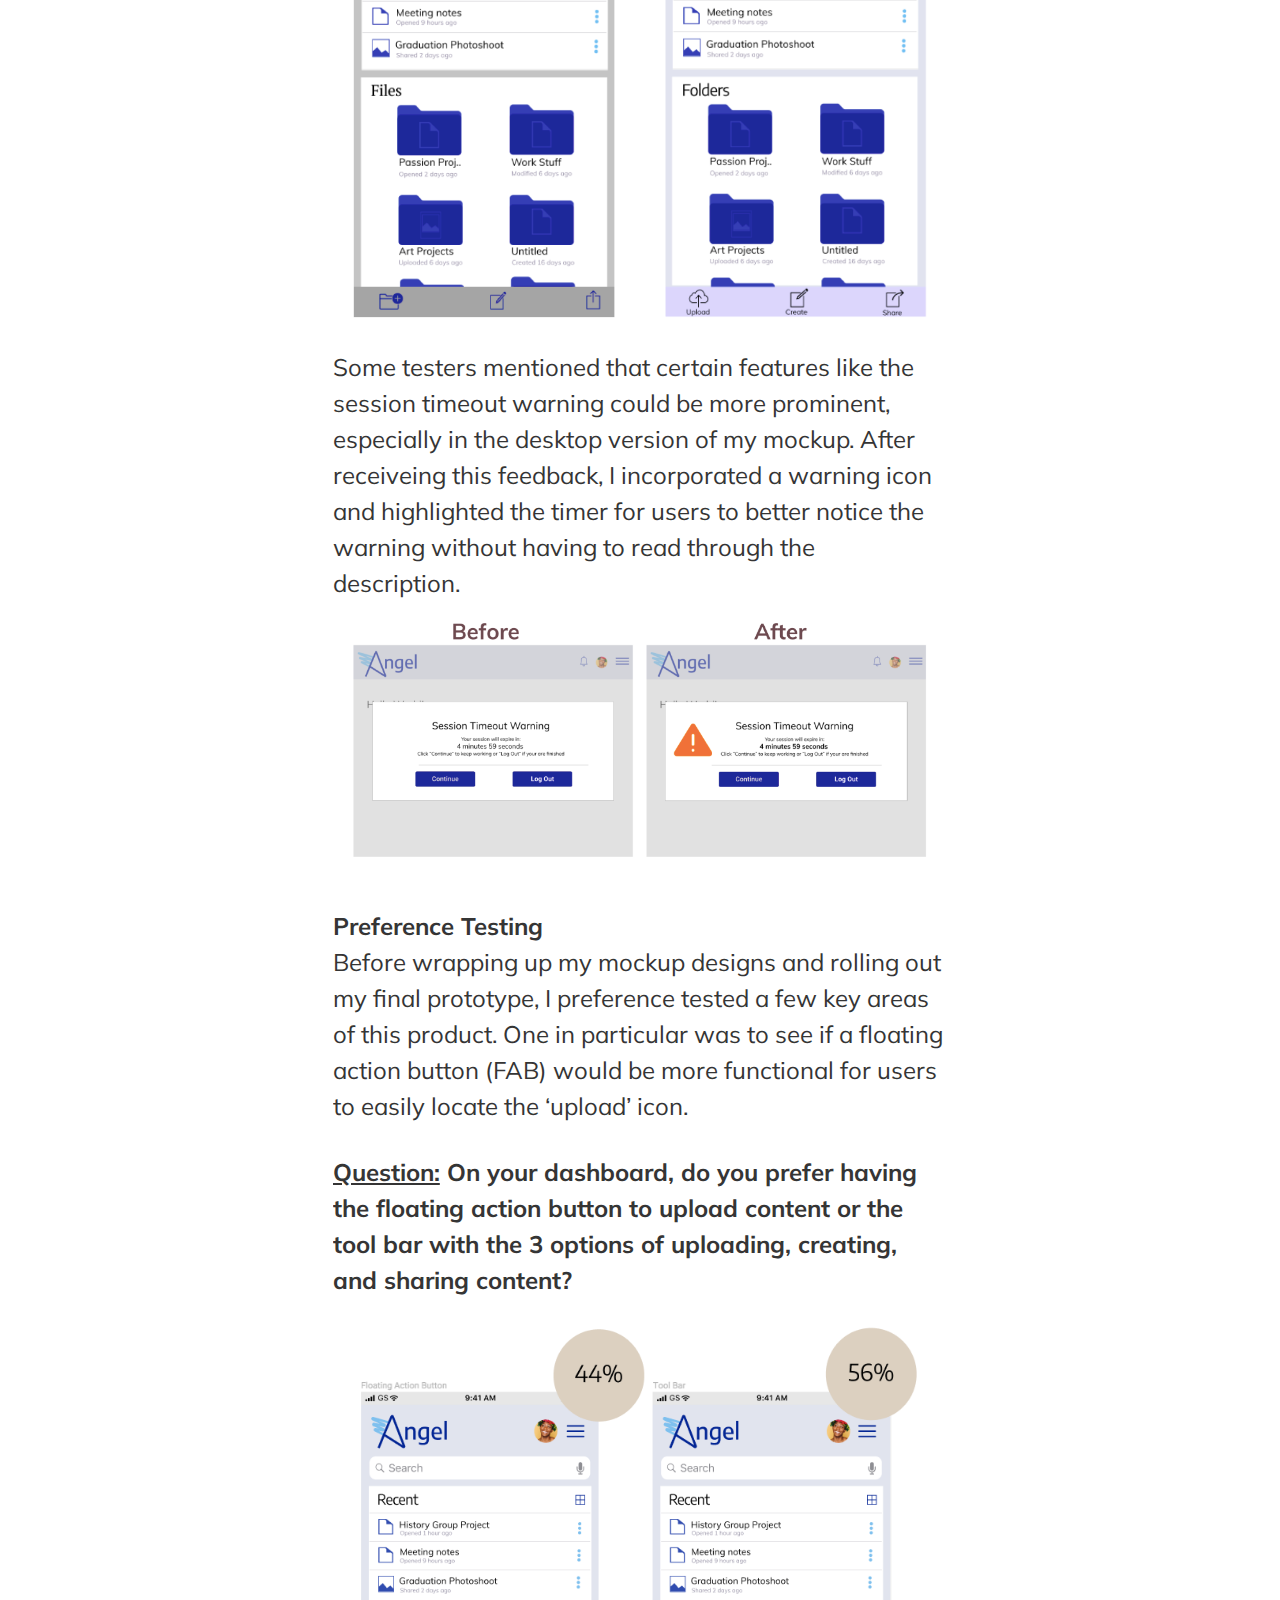
<file: project1.html>
<!DOCTYPE html>
<html lang="en" dir="ltr">
  <head>
    <meta charset="utf-8">
    <meta name="viewport" content="width=device-width, initial-scale=1">
      <link rel="stylesheet" href="https://cdnjs.cloudflare.com/ajax/libs/font-awesome/4.7.0/css/font-awesome.min.css">
    <title>Portfolio | Angel Cloud Storage</title>
    <link rel="stylesheet" type="text/css" href="css/reset.css">
    <link rel="stylesheet" type="text/css" href="css/project1.css">
    <link href="https://fonts.googleapis.com/css?family=Muli" rel="stylesheet">
    <!-- Font Awesome-->
    <link rel="stylesheet" href="https://cdnjs.cloudflare.com/ajax/libs/font-awesome/4.7.0/css/font-awesome.min.css">

</head>
  <body>
    <header>
      <div class="container">
        <div id="logo"><a href="index.html"><img src="images/logo-pink.svg" alt="logo"></a></div>
        <nav>
          <ul>
            <li class="menu"> <a href="project1.html">Work</a></li>
            <li class="menu"> <a href="resume.pdf" target="_blank">Resume</a></li>
            <li class="menu"> <a href="about.html">About</a></li>
            <li id="contact-menu"><button type="button" class="contact"> <a href="mailto:sg.taffe@gmail.com">Contact</a></button></li>
            </div>
          </ul>
        </nav>
    </header>
    <main>
      <section id="intro">
      <div class="container">
        <h1>Angel Cloud Storage</h1>
      <div id="hero">
        <img src="images/showcase1.svg" alt="angel intro">
      </div>
        <p> My first large-scale design project was on the topic of cloud storage solutions. Although the cloud storage market is dominated by tech giants such as Google, I decided to create a security based product after careful user research and market analyses. </p>
      </div>
    </section>
    <section id="specs">
     <div class="container">
       <div class="flex-container">
         <div id="spec1">
           <img src="../images/duration.png" alt="duration icon">
           <h5>Duration</h5>
           <p>11 Weeks</p>
           <ul id="time">
             <li>Research: 2 wks</li>
             <li>IA: 4 wks</li>
             <li>Visual Design: 5 wks</li>
           </ul>
         </div>
         <div id="spec2">
           <img src="../images/roles.png" alt="roles icon">
           <h5>Design Roles</h5>
           <p>UX Research, User Stories, User Flows, Wireframing, Mindmapping, UI Design, Branding, Mockups, User Testing, Prototyping</p>
         </div>
         <div id="spec3">
           <img src="../images/tools.png" alt="tools icon">
           <h5>Tools</h5>
           <p>Axure, Figma, Invision, Usability Hub, Maze</p>
         </div>
       </div>
      </div>
    </section>
    <section id="angel-menu">
    <div class="container">
      <ul>
        <li><a href="#overview">Overview</a></li>
        <li><a href="#discovery">Discovery</a></li>
        <li><a href="#research">Research</a></li>
        <li><a href="#ia">Information Architecture</a></li>
        <li><a href="#visual">Visual Design</a></li>
        <li><a href="#conclusion">Conclusion</a></li>
      </ul>
    </div>
    </section>
    <section id="overview">
      <div class="container">
      <h4>OVERVIEW</h4>
      <img src="images/angellogo.png" alt="angel logo">
        <p>Angel is a mobile and desktop application designed to provide a safer way to utilize content on the cloud. In a time of data breaches and unethical marketing practices, it is imperative for there to be a transparent service that  offers simple and effective ways to keep files out of the hands of unauthorized users. </p>
        <button><a href="https://invis.io/45Q9ILJYP2M" target="_blank"> View Mobile Prototype</a></button>
        <!-- <button><a href="https://invis.io/5SQKNXI4R6G5" target="_blank"> View Desktop Prototype</a></button> -->
      </div>
    </section>
    <section id="discovery">
      <div class="container">
      <h4>DISCOVERY</h4>
        <div id="project">
        <h5>Project Parameter</h5>
        <p>The client brief was broad and did not specify a name, brand, or a target market for this project.  It mainly called for creating a compelling and user-friendly cloud storage service from scratch. So I took upon this challenge to study the market as well as users needs to guide the direction of this product. </p>
      </div>
      <div id="problem">
        <h5>Problem</h5>
          <p>The core problem with existing cloud storage tools is that they don’t prioritize user security and often lack transparency.</p>
          <img src="images/security.svg" class="security-img" alt="security">
      </div>
      <div id="solutions">
        <h5>Solution</h5>
          <p>To ensure that users understand the  measures Angel puts in place to secure their content, I laid out three main ways they can store and share their files. These are by:</p>
            <ol>
              <li>allowing them to choose how they share content</li>
              <li>offering an automatic logout system</li>
              <li>assuring users that their information is stored safely</li>
            </ol>
      </div>
    </section>
    <section id="research">
      <div class="container">
      <h4>RESEARCH</h4>
        <h5>User Survey</h5>
          <p >After clarifying the project scope, I began my research by conducting a google survey to understand the utilization of existing cloud storage services and to learn of any user concerns or frustrations that can be resolved through this app. The result were as follows:</p>
      </div>
        <div id="results">
          <div class="flex-container">
          <div class="survey-results" id="result1">
            <h6 style="color:#0055A9">95%</h6>
            <p> of participants utilize cloud storage on a <strong> weekly </strong > basis. 56% use them daily and 39% use them 3-5 days per week.</p>
          </div>
          <div class="survey-results" id="result2">
            <h6 style="color:#7B178B;">83%</h6>
            <p> create <strong> word documents </strong> while 72% create spreadsheets regularly as opposed to other forms of content.</p>
          </div>
        </div>
        <div class="flex-container">
          <div class="survey-results" id="result3">
            <h6 style="color:#007E14;">72%</h6>
            <p> enjoy the <strong> convenience of accessing </strong> content from anywhere with internet, citing this to be the biggest advantage of utilizing cloud storage services. </p>
          </div>
          <div class="survey-results" id="result4">
            <h6 style="color:#BA0202">27%</h6>
            <p> are frustrated with <strong> not knowing how safe </strong> their files are stored on the cloud, citing this to be their biggest concern with using cloud storage.</p>
          </div>
        </div>
        <div class="container">
          <p>Although my survey results revealed that there was no clear indication that users were unhappy with their chosen cloud storage service provider, some had security concerns when it came to utilizing content on the cloud.</p>
          <a href="https://docs.google.com/document/d/11lnCH4YBUHJTm0f3Fb_HVYl0rUSPR4dpif_YbPEVbGo/edit" target="_blank"> View all user survey </a>
        <div id="SWOT">
        <h5>Competitive Analysis</h5>
          <p>While my survey had been generating responses, I had begun studying my competion. My aim was to understand the internal and external factors that were influencing some of the main stream cloud storage providers. I chose to study two market leaders (Google Drive and Dropbox) and one less known storage provider, Sugar Sync.</p>
          <img src="images/SWOT.png" class="SWOT" alt="competitiors">
          <p>Analyzing my competition solidified my survey statistics in that there was room to elevate security. Users wanted assurance that their files are stored safely on the cloud while maintaining an affordable plan. </p>
          <a href="https://docs.google.com/document/d/1U1EOFqk0xN6jj73fb4KnCZQEwIX88PEWH2Fk9l5Izlc/edit" target="_blank"> View all competitive analysis </a>
      </div>
    </div>
  </div>
    </section>
    <section id="ia">
      <div class="container">
      <h4>INFORMATION ARCHITECTURE</h4>
        <h5>User Personas</h5>
        <div class="flex-container">
        <div id="persona1">
          <img src="images/elizabeth.png" class="e-lee" alt="Elizabeth Lee">
          <ul id="demographics">
            <li>Name: Elizabeth Lee</li>
            <li>Age: 21</li>
            <li>Location: Washington, DC </li>
            <li>Occupation: Student</li>
          </ul>
          <ul id="goals">
            <p>Goals</p>
            <li>Accessibility</li>
            <li>Sync across all devices</li>
            <li>Backup features</li>
          </ul>
          <ul id="concerns">
            <p>Concerns</p>
            <li>Cost of storage</li>
            <li>Internet dependency</li>
            <li>Safety</li>
          </ul>
          <ul id="motivation">
          <h6>Motivation</h6>
            <li>Elizabeth utilizes cloud storage services that allow her to create documents and collaborate on group projects real-time. Having a convenient storage service that tracks her/ her teammates work and automatically saves is essential to the success of her projects. She finds it disappointing that she gets too dependent on certain storage apps and before she knows she's reached her free storage limit which means that she has to pay for further storage space or pick and choose the files she wants to keep. </li>
          </ul>
        </div>
        <div id="persona2">
            <img src="images/adam.png" class="a-mcdede" alt="Elizabeth Lee">
            <ul id="demographics">
              <li>Name: Adam McDede</li>
              <li>Age: 34</li>
              <li>Location: San Diego, CA </li>
              <li>Occupation: Business Analyst</li>
            </ul>
            <ul id="goals">
              <p>Goals</p>
              <li>Create, share, store files</li>
              <li>Centralized storage</li>
              <li>Affordability</li>
            </ul>
            <ul id="concerns">
              <p>Concerns</p>
              <li>Security concerns</li>
              <li>Nothing else</li>
            </ul>
            <ul id="motivation">
            <h6>Motivation</h6>
            <p>Adam is an aspiring entrepreneur who loves attending leadership events in his area. As an analyst, he is always seeking ways to improve business processes at his company. He utilizes cloud storage to share content he learns from leadership events and workshops with his colleagues. He also believes that the pictures he takes when he travels and most of the items on his phone are automatically saved on the cloud as he set up his account when he upgraded to a new phone.  Although he admits that he could organize his cloud content better, he finds it convenient to have a centralized place to save various types of files. His major concern with the cloud is not knowing how safe his files are.  </p>
            </ul>
        </div>
        </div>
          <div id="us">
              <h5>User Stories</h5>
              <p>Next, I wrote a user story with different users in mind. I identified 40 tasks in total that new, returning as well as all users would want in a new cloud storage solution. After compiling those tasks, I prioritized them in order of importance. </p>
          <table>
            <tr id="title">
              <th>Role </th>
              <th>Tasks</th>
              <th>Importance</th>
            </tr>
            <div id="new">
            <tr>
              <td>As a new user</td>
              <td>I want to create an account</td>
              <td>High</td>
            </tr>
            <tr>
              <td>As a new user</td>
              <td>I want to view my dashboard</td>
              <td>High</td>
            </tr>
            <tr>
              <td>As a new user</td>
              <td>I want to save an item</td>
              <td>Medium</td>
            </tr>
          </div>
          <div id="returning">
            <tr>
              <td>As a returning user</td>
              <td>I want to log into my account</td>
              <td>High</td>
            </tr>
            <tr>
              <td>As a returning user</td>
              <td>I want to be able to restore my password</td>
              <td>High</td>
            </tr>
            <tr>
              <td>As a returning user</td>
              <td>I want to view the items I have saved</td>
              <td>High</td>
            </tr>
          </div>
          <div id="all">
            <tr>
              <td>All users</td>
              <td>want to log into their accounts</td>
              <td>High</td>
            </tr>
            <tr>
              <td>All users</td>
              <td>share a single file and vice versa </td>
              <td>High</td>
            </tr>
            <tr>
              <td>All users</td>
              <td>want to favorite certain files</td>
              <td>Medium</td>
            </tr>
            <tr>
              <td>All users</td>
              <td>want to share files directly to social media</td>
              <td>Low</td>
            </tr>
          </div>
          </table>
          <a href="https://docs.google.com/spreadsheets/d/1ETpDg_k7o-UYi2SI-vI7qEfvq5lz1xyTWztEpq0CiLY/edit#gid=0" target="_blank"> View all user stories </a>
        </div>
          <div id="uf">
            <h5>User Flows</h5>
            <p>Then, I created user flows to break down some of the paths users would need to take to complete key tasks such as signing up, uploading, creating and sharing content.</p>
              <img src="images/userflow.jpg" alt="user flows"><br>
              <a href="https://drive.google.com/file/d/1D1BXBsA1H47nlVIFdxx3gJDQHHqS3qQp/view" target="_blank"> View all user flows </a>
          </div>
        <div id="sketches">
          <h5>Sketches</h5>
          <p>After completing the user story, I sketched out my idea for a cloud storage solution and tested the basic process of uploading, creating, and sharing content with users. </p>
            <img src="images/wf-sketches.jpg" class="angel-sketches" alt="sketches">
        </div>
        <div id="wireframes">
          <h5>Wireframes</h5>
          <p>I then turned my paper sketch into wireframes and ran another round of test only to find minor design flaws with the sign up process. My participants found completing key tasks such as uploading and sharing content to be “straightward”.</p>
          <div id="wf-imgs">
            <img src="images/upload.svg" alt="wireframes 1">
            <img src="images/share.svg" alt="wireframes 2">
            <img src="images/create.svg" alt="wireframes 3">
          </div>
        </div>
    </div>
    </section>
    <section id="visual">
      <div class="container">
        <h4>VISUAL DESIGN</h4>
          <h5>Branding: Name, Logo, Style Guide</h5>
            <p>I then moved on to branding my cloud storage services. I performed a <span>mindmap</span> exercise to brainstorm names and decided to go with the name ‘Angel’ as it related to my brand strategy. Angel seemed to be a memorable name that symbolized the protection and security this service promises to offer. </p>
            <img src="images/mindmap.jpg" class="mindmap" alt="mindmap">
            <p>I continued my pencil and paper ideation to sketch out potential logomarks. Once I had a good idea of the direction I wanted to take with the simple “A” shape, I turned my sketches into digital designs using Figma.</p>
          <div id="logo-sketches">
            <img src="images/angel-paper.jpg" class="paper-sketch" alt="paper logo sketches">
            <img src="images/angel-figma.svg" class="figma-sketch" alt="figma logo sketches">
          </div>
            <P>In order to maintain consistency, I defined how the logo, color, typography and other assets are to be used in reference to this cloud storage service.</P>
            <div id="style-guide">
              <div id="color">
                <h5>Color Palette</h5>
                <h6>Logo</h6>
                <div id="letter">
                  <p>#0000EE</p>
                </div>
                <div id="wing">
                  <p>#7EC0EE</p>
                </div>
                <h6>Recommended Background</h6>
                <div id="bkg1">
                  <P>#FFFFFF</P>
                </div>
                <div id="bkg2">
                  <p>#F4F4F4</p>
                </div>
                <h6>Call to Action Buttons</h6>
                <div id="call">
                  <p>#1FA344</p>
                </div>
              </div>
              <div id="typography">
                <h5>Typography</h5>
                <ul>
                <li>Logo:<span id="logo"> Encode Sans</span></li>
                <li>Brand Typeface:<span id="brand"> Encode Sans</span></li>
                <li id="comp">Complimentary Typeface: Muli</li>
                <li id="h1">H1 Main Heading: 36px</li>
                <li id="h2">H2 Subheading: 24px</li>
                <li id="h3">H3 Heading: 18px</li>
                <li id="p">Paragraph Text: 16px</li>
                <li> Font Styles: Regular, <span id= "bold">Bold</span></li>
              </ul>
              </div>
            </div>
          <div id="hi-fi">
          <h5>High Fidelity Mockups</h5>
            <p>After solidifying branding for Angel, I applied visual components to create high fidelity mockups.</p>
            <img src="images/prototype.png" alt="Mockups">
          </div>
          <h5>Usability Testing</h5>
            <p>I then conducted both in-person and remote usability tests to obtain feedback on the various components and features I incorporated into my mockups. After several rounds of tests, I realized that I needed to incorporate additional security features. Some of the insightful feedback I received from testers included the automatic logout system making them feel <span>safer</span> compared to other cloud storage services. On the other hand, they critisized the asthetics as they pointed out that the serif brand typeface made the interface look <span>outdated</span> while the design of my icons in the tool bar were <span>confusing</span>. In addition, I recieved a comment that the gray background shade seemed <span>“too dim”</span>. Taking these constructive criticisms into consideration, I created the interface displayed on the right after several itterations. My last round of usability testing seemed to please users as they found the upgraded icons <span>easy to understand</span> and the improved interface <span>“refreshing”</span>.</p>
            <img src="images/before-after1.jpg" alt="mockup before and after">
            <p>Some testers mentioned that certain features like the session timeout warning could be more <span>prominent</span>, especially in the desktop version of my mockup. After receiveing this feedback, I incorporated a warning icon and highlighted the timer for users to better notice the warning without having to read through the description.</p>
            <img src="images/before-after2.jpg" alt="mockup before and after">
          <h5>Preference Testing</h5>
          <p>Before wrapping up my mockup designs and rolling out my final prototype, I preference tested a few key areas of this product. One in particular was to see if a floating action button  (FAB) would be more functional for users to easily locate the ‘upload’ icon.</p>
          <p id="ptest"> <span>Question:</span> On your dashboard, do you prefer having the floating action button to upload content or the tool bar with the 3 options of uploading, creating, and sharing content?</p>
          <img src="images/abtesting.png" alt="A/B testing">
          <p>Although some testers preffered a single icon to locate the most common action of uploading files to their cloud storage, the majority preffered the tool bar. Participants mentioned that they liked having  “options” laid out in the dashboard. Depending on the highest rated choice and reasoning behind users’ preferences, I implemented their feedback into my final design decisions.</p>
          <button><a href="https://invis.io/45Q9ILJYP2M" target="_blank"> View Mobile Prototype</a></button>
          <!-- <button><a href="https://invis.io/5SQKNXI4R6G5" target="_blank"> View Desktop Prototype</a></button> -->
      </div>
    </section>
    <section id="conclusion">
          <div class="container">
            <h4>CONCLUSION</h4>
              <p>The main takeaway for me was how imperative testing is especially in the beginning phase of the design process. Putting multiple initial ideas in front of testers early on during the wireframe phase can save tremendous amount of time as opposed to introducing new ideas later on during the mockup stage. Even though I did not test enough ideas as I could have right after completing my wireframes, I was able to incorporate essential iterations to my prototypes through preference and usability testing.</p>
          </div>
    </section>
    <section id="prev-next">
    <div class="container">
      <a href="project2.html" class="next">Next</a>
    </div>
    </section>
        <footer id="myFooter">
          <div class="container">
            <div class="social-networks">
                <a href="mailto:sg.taffe@gmail.com" class="email"><i class="fa fa-envelope"></i> </a>
                <a href="https://www.linkedin.com/in/solyana-t-08486bab/" class="linkedin" target="_blank"><i class="fa fa-linkedin"></i></a>
                <a href="https://twitter.com/solyana_t" class="twitter" target="_blank"><i class="fa fa-twitter"></i></a>
                <a href="https://github.com/solyana1" class="github" target="_blank"><i class="fa fa-github"></i></a>
            </div>
            <div class="footer-copyright">
              <p>&copy; Designed and developed by Solyana Tafesse | 2019</p>
            </div>
          </div>
        </footer>
    </section>
    </main>
    <!-- Global site tag (gtag.js) - Google Analytics -->
      <script async src="https://www.googletagmanager.com/gtag/js?id=UA-133481634-2"></script>
      <script>
        window.dataLayer = window.dataLayer || [];
        function gtag(){dataLayer.push(arguments);}
        gtag('js', new Date());

        gtag('config', 'UA-133481634-2');

        </script>
  </body>
</html>
</file>
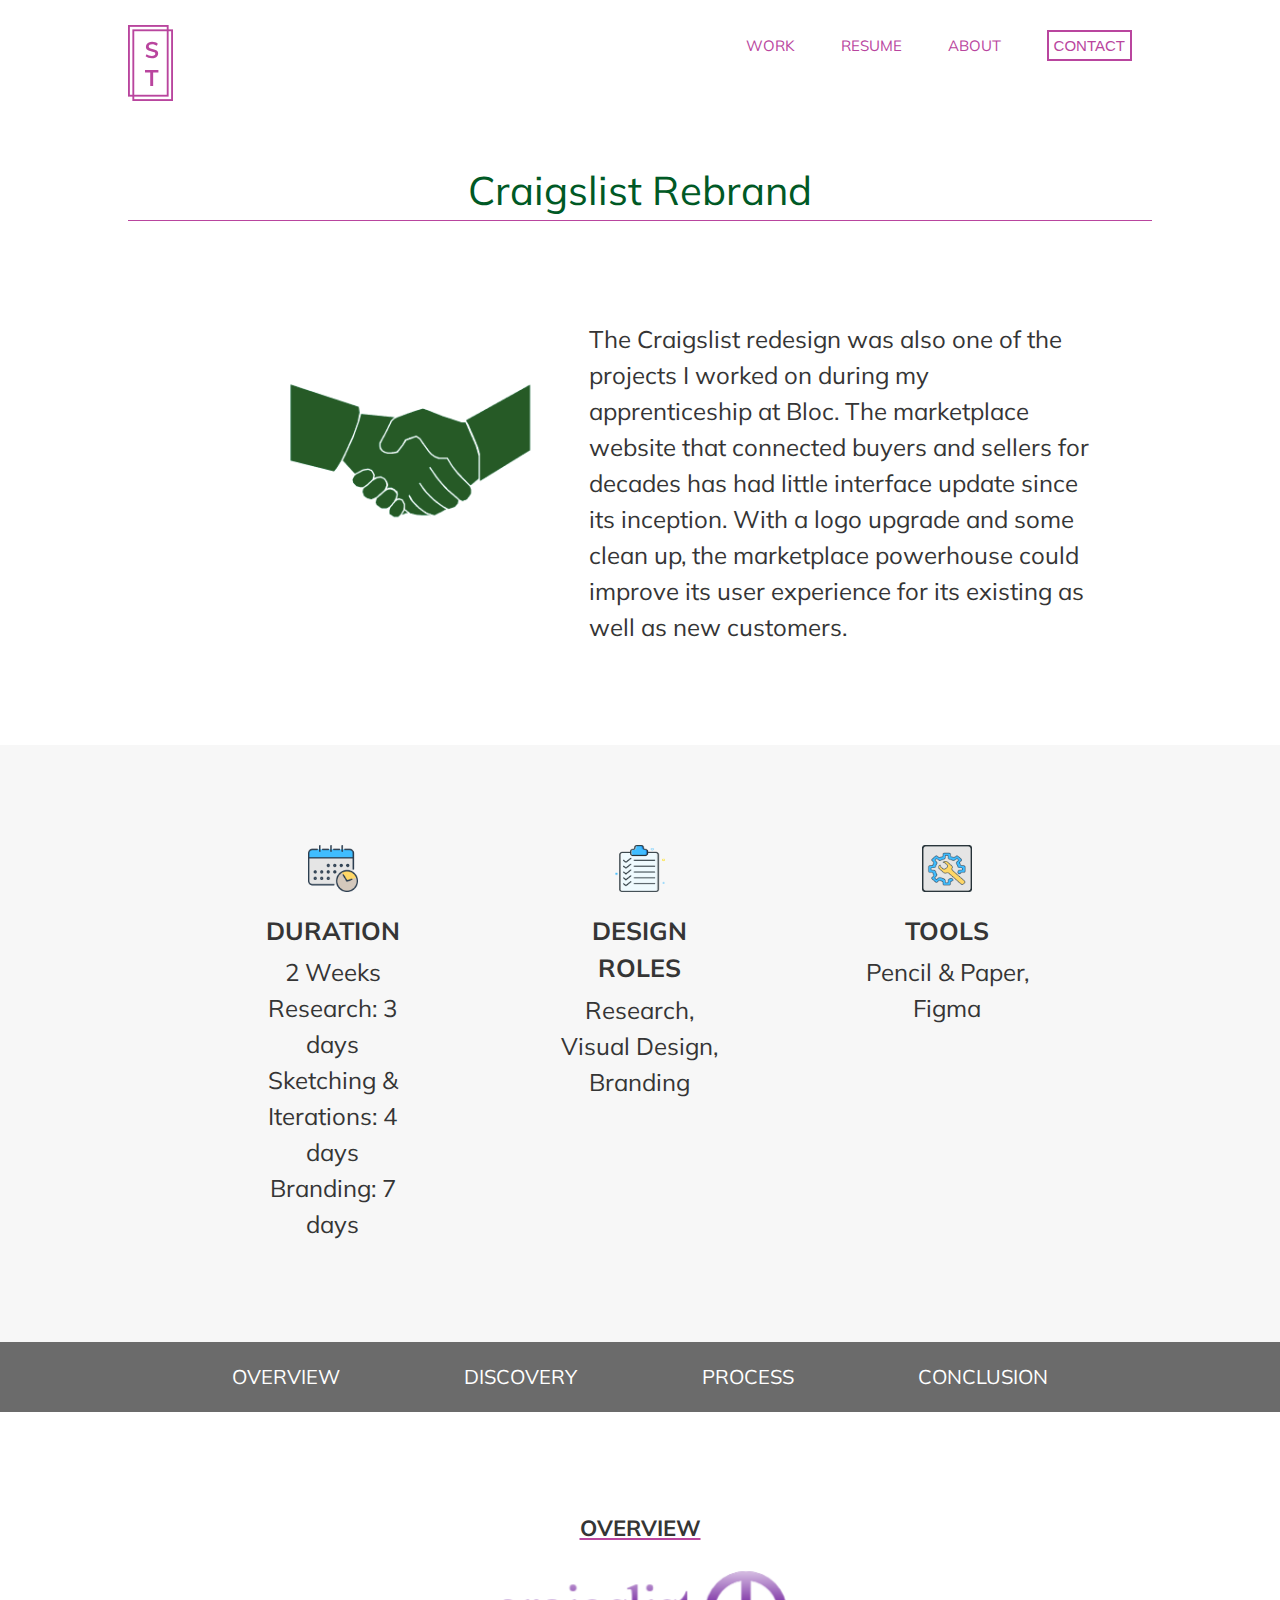
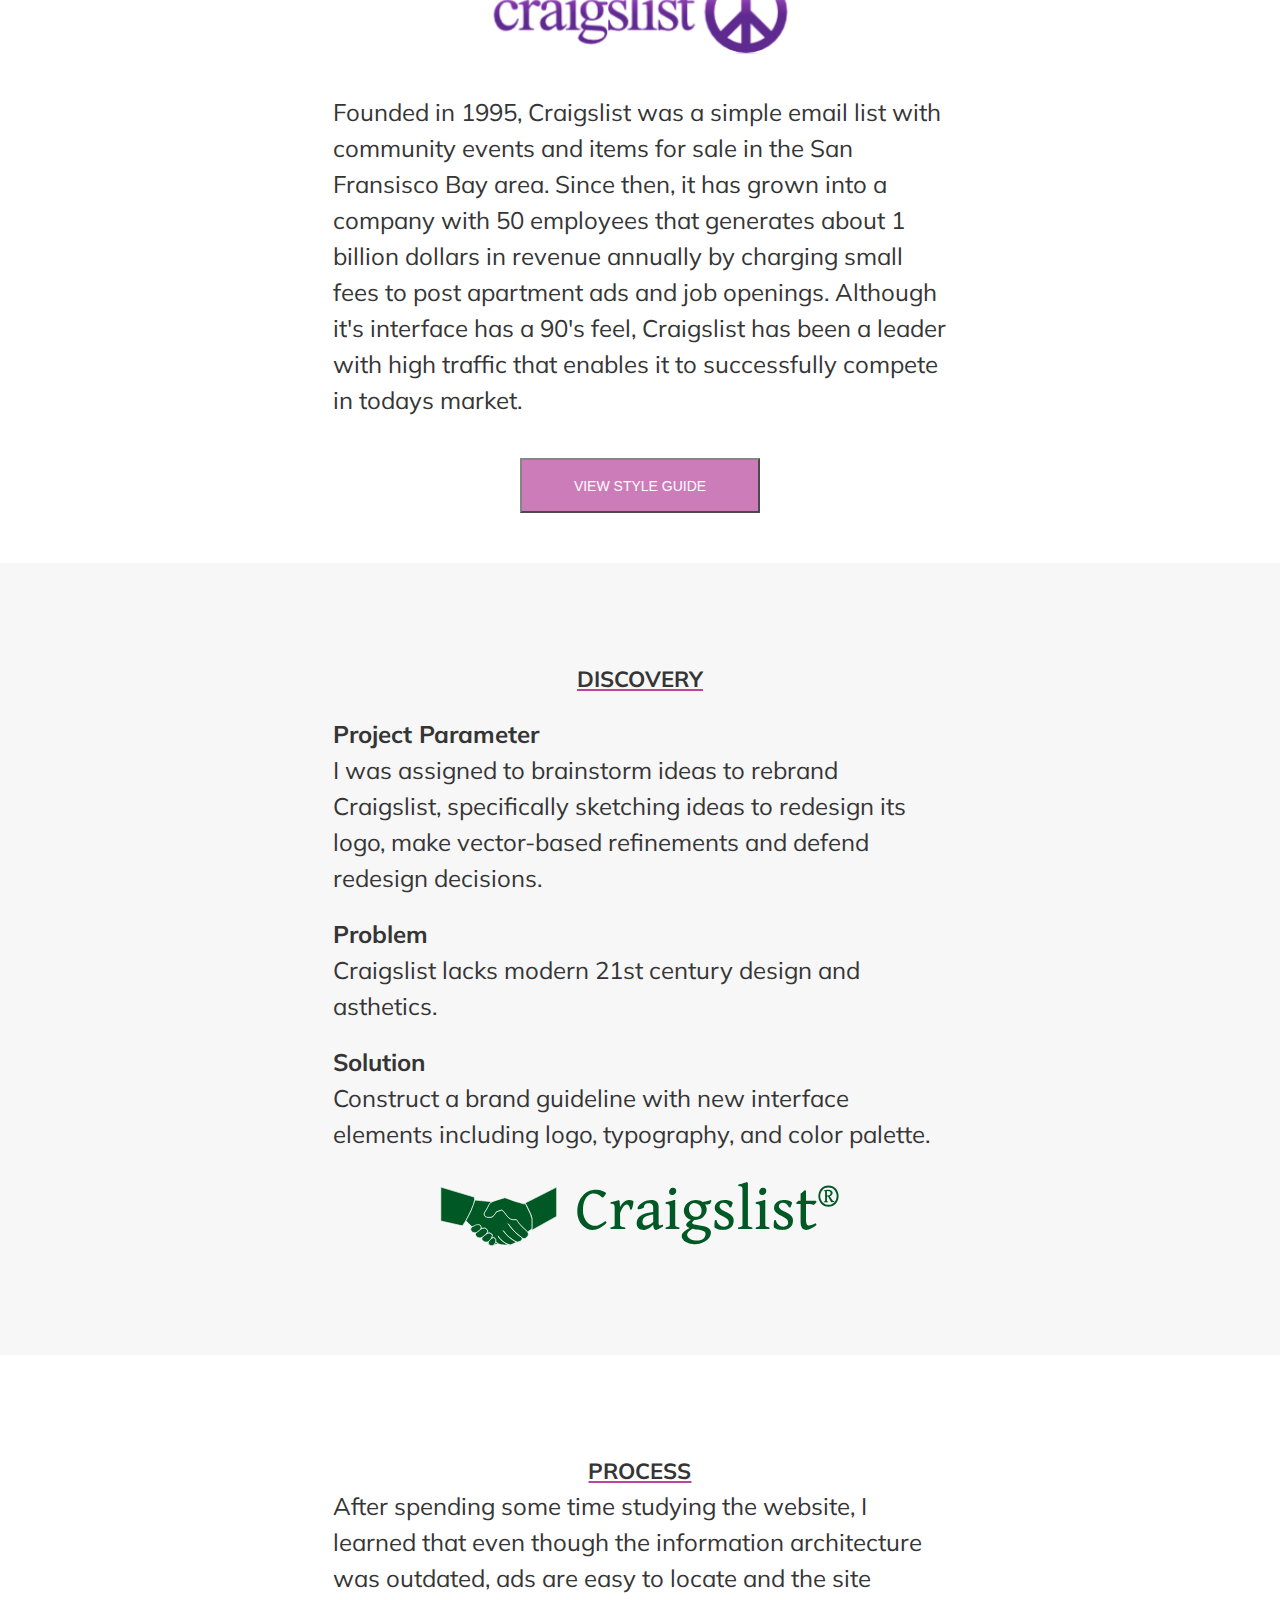
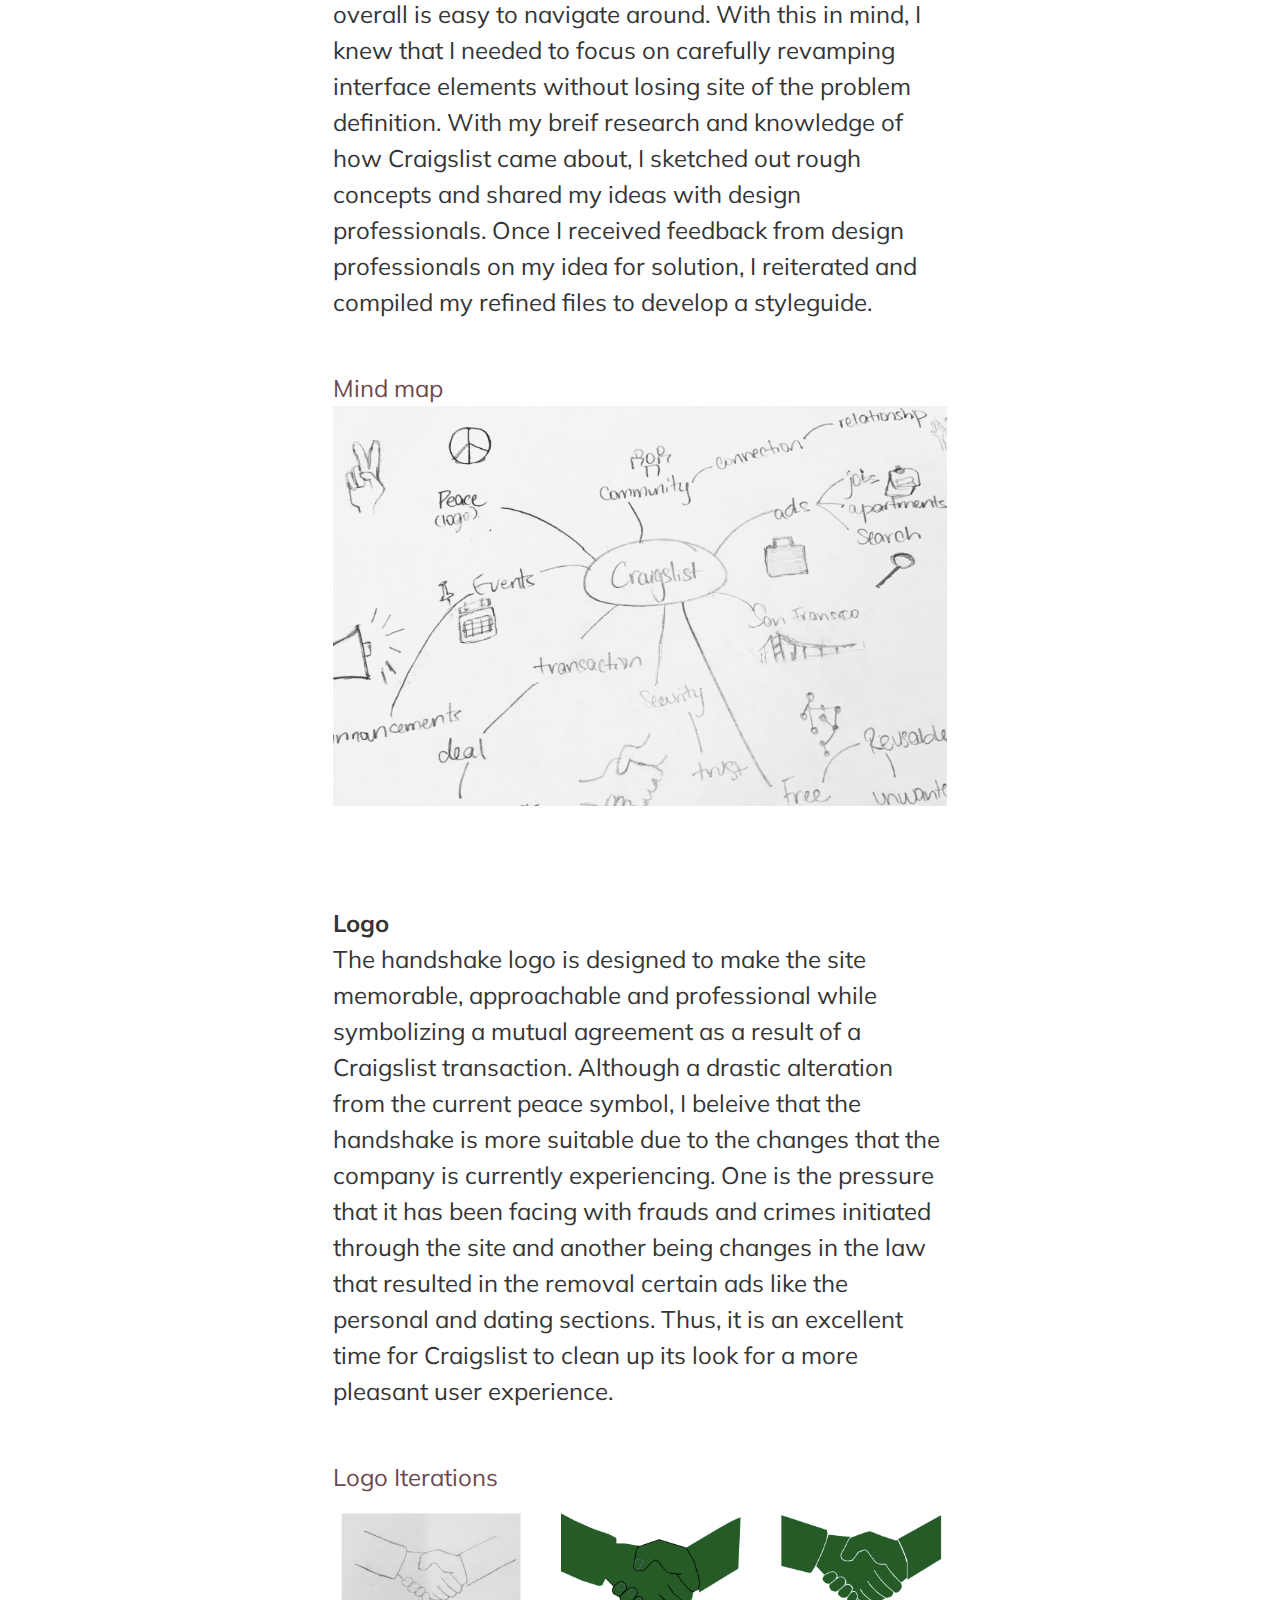
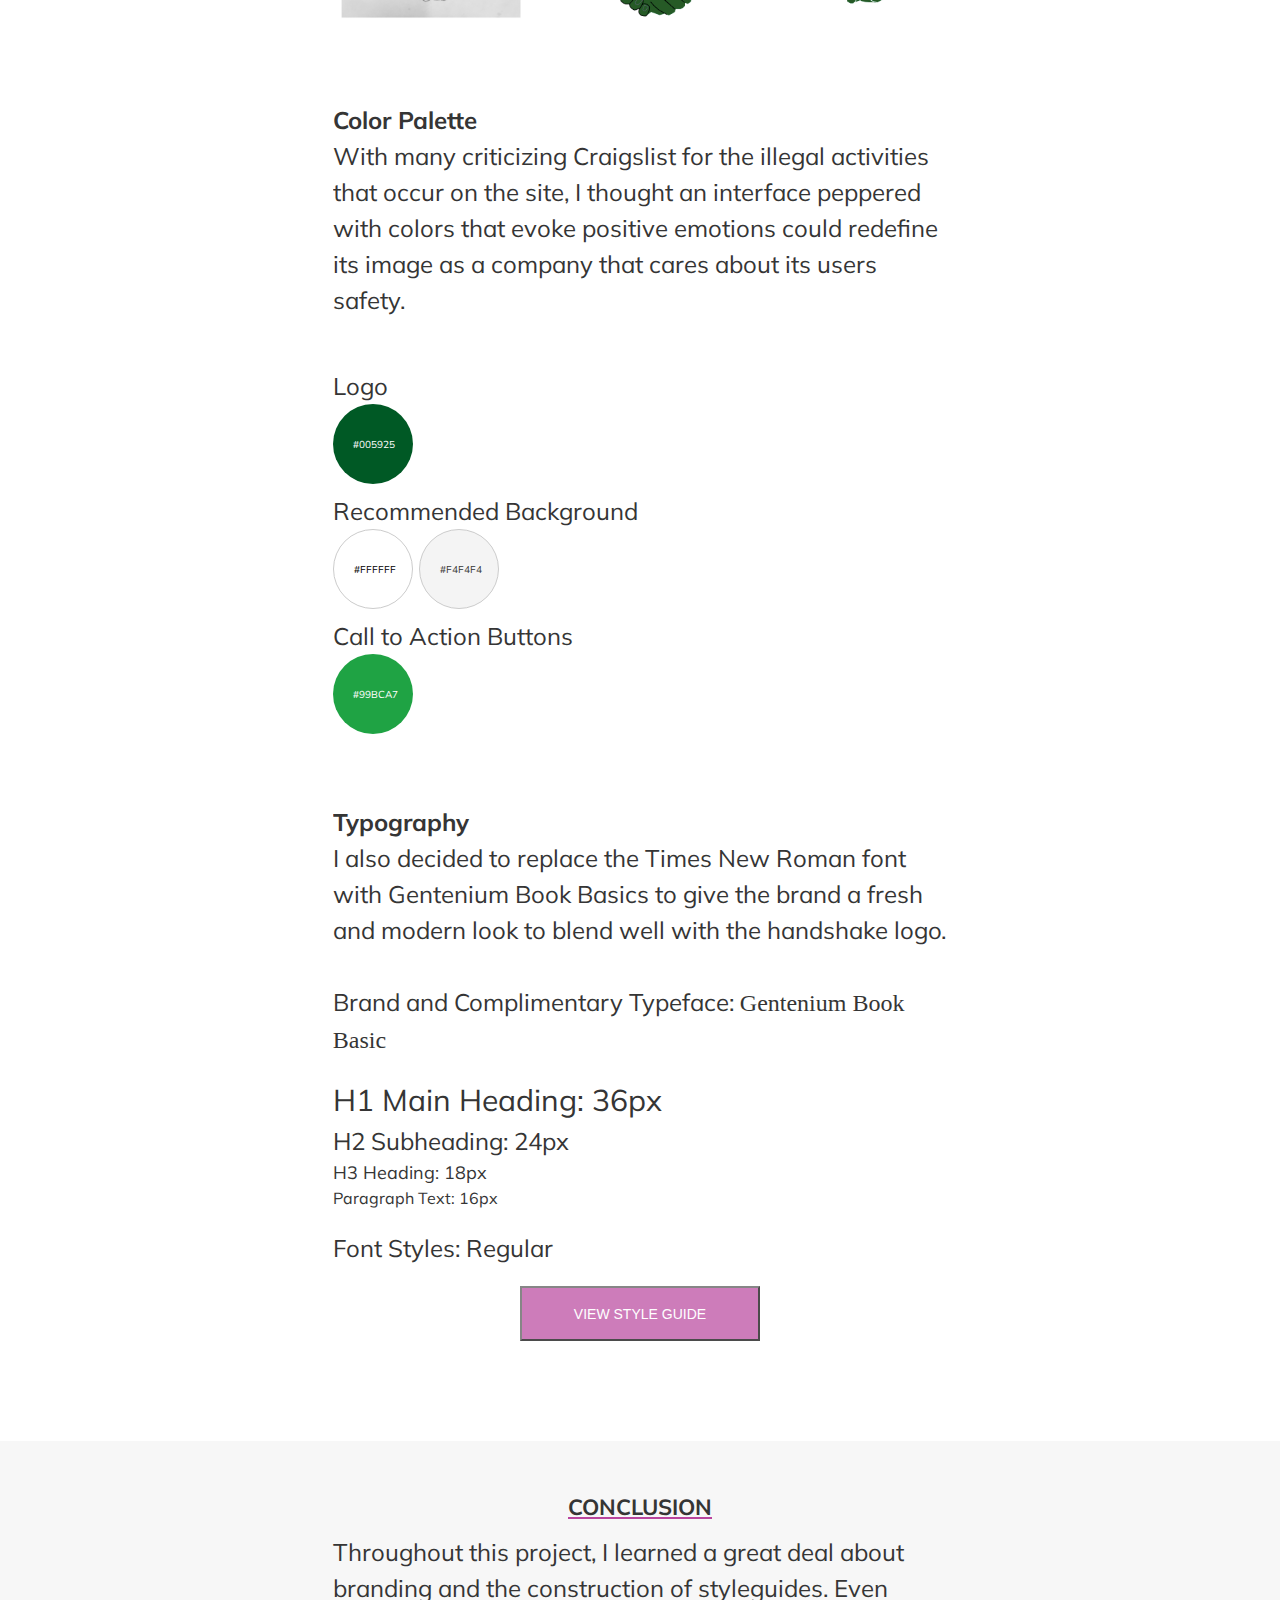
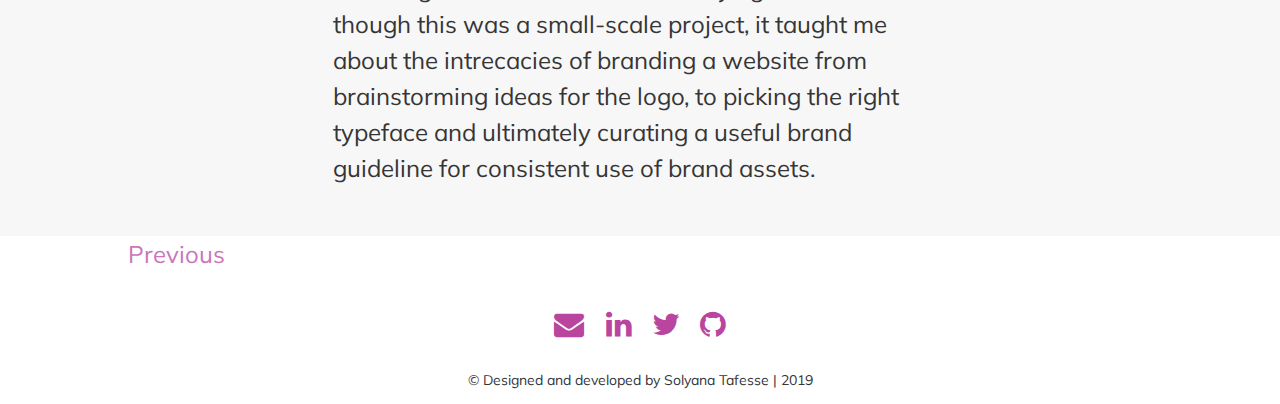
<file: project2.html>
<!DOCTYPE html>
<html lang="en" dir="ltr">
  <head>
    <meta charset="utf-8">
    <title>Portfolio | Craigslist Rebrand</title>
    <link rel="stylesheet" type="text/css" href="css/reset.css">
    <link rel="stylesheet" type="text/css" href="css/project2.css">
    <link href="https://fonts.googleapis.com/css?family=Muli" rel="stylesheet">
    <!-- Font Awesome-->
    <link rel="stylesheet" href="https://cdnjs.cloudflare.com/ajax/libs/font-awesome/4.7.0/css/font-awesome.min.css">
  </head>
  <body>
    <header>
      <div class="container">
        <div id="logo"><a href="index.html"><img src="images/logo-pink.svg" alt="logo"></a></div>
        <nav>
          <ul>
            <li class="menu"> <a href="project1.html">Work</a></li>
            <li class="menu"> <a href="resume.pdf" target="_blank">Resume</a></li>
            <li class="menu"> <a href="about.html">About</a></li>
            <li id="contact-menu"><button type="button" class="contact"> <a href="mailto:sg.taffe@gmail.com">Contact</a></button></li>
            </div>
          </ul>
        </nav>
    </header>
    <main>
      <section id="intro">
      <div class="container">
        <h1>Craigslist Rebrand</h1>
      <div id="hero">
        <img src="images/craigslist-mark.png" alt="Craigslist Logo">
        <p> The Craigslist redesign was also one of the projects I worked on during my apprenticeship at Bloc. The marketplace website that connected buyers and sellers for decades has had little interface update since its inception. With a logo upgrade and some clean up, the marketplace powerhouse could improve its user experience for its existing as well as new customers.</p>
      </div>
    </section>
    <section id="specs">
     <div class="container">
       <div class="flex-container">
         <div id="spec1">
           <img src="../images/duration.png" alt="duration icon">
           <h5>Duration</h5>
           <p>2 Weeks</p>
           <ul id="time">
             <li>Research: 3 days</li>
             <li>Sketching & Iterations: 4 days</li>
             <li>Branding: 7 days</li>
           </ul>
         </div>
         <div id="spec2">
           <img src="../images/roles.png" alt="roles icon">
           <h5>Design Roles</h5>
           <p>Research, Visual Design, Branding</p>
         </div>
         <div id="spec3">
           <img src="../images/tools.png" alt="tools icon">
           <h5>Tools</h5>
           <p>Pencil & Paper, Figma</p>
         </div>
       </div>
      </div>
    </section>
    <section id="craigslist-menu">
    <div class="container">
      <ul>
        <li><a href="#overview">Overview</a></li>
        <li><a href="#discovery">Discovery</a></li>
        <li><a href="#process">Process</a></li>
        <li><a href="#conclusion">Conclusion</a></li>
      </ul>
    </div>
    </section>
    <section id="overview">
      <div class="container">
      <h4>OVERVIEW</h4>
      <img src="images/cl-now.png" alt="Craigslist Current Logo">
        <p> Founded in 1995, Craigslist was a simple email list with community events and items for sale in the San Fransisco Bay area. Since then, it has grown into a company with 50 employees that generates about 1 billion dollars in revenue annually by charging small fees to post apartment ads and job openings. Although it's interface has a 90's feel, Craigslist has been a leader with high traffic that enables it to successfully compete in todays market.  </p>
        <button><a href="https://www.figma.com/file/EvooeOIZe0rCkumn6ZLcbrrh/Style-Guide?node-id=0%3A1" target="_blank"> View Style Guide</a></button>
      </div>
    </section>
    <section id="discovery">
      <div class="container">
      <h4>DISCOVERY</h4>
        <h5>Project Parameter</h5>
        <p>I was assigned to brainstorm ideas to rebrand Craigslist, specifically sketching ideas to redesign its logo, make vector-based refinements and defend redesign decisions.</p>
      <div id="problem">
        <h5>Problem</h5>
          <p>Craigslist lacks modern 21st century design and asthetics. </p>
      </div>
      <div id="solutions">
        <h5>Solution</h5>
          <p>Construct a brand guideline with new interface elements including logo, typography, and color palette.</p>
          <img src="images/craigslist.svg" alt="Craigslist New Logo">
      </div>
      </div>
    </section>
    <section>
    <section id="process">
      <div class="container">
      <h4>PROCESS</h4>
        <p>After spending some time studying the website, I learned that even though the information architecture was outdated, ads are easy to locate and the site overall is easy to navigate around. With this in mind, I knew that I needed to focus on carefully revamping interface elements without losing site of the problem definition. With my breif research and knowledge of how Craigslist came about, I sketched out rough concepts and shared my ideas with design professionals. Once I received feedback from design professionals on my idea for solution, I reiterated and compiled my refined files to develop a styleguide. </p>
        <figure>
          <figcaption>Mind map</figcaption>
          <img src="images/cl_mindmap.png" class="mindmap" alt="mind map">
        </figure>
      </div>
        <div class="container">
          <div id="style-guide">
              <h5>Logo</h5>
              <p>The handshake logo is designed to make the site memorable, approachable and professional while symbolizing a mutual agreement as a result of a Craigslist transaction. Although a drastic alteration from the current peace symbol, I beleive that the handshake is more suitable due to the changes that the company is currently experiencing. One is the pressure that it has been facing with frauds and crimes initiated through the site and another being changes in the law that resulted in the removal certain ads like the personal and dating sections. Thus, it is an excellent time for Craigslist to clean up its look for a more pleasant user experience. </p>
              <figure>
                <figcaption>Logo Iterations</figcaption>
                <img src="images/handshake-iterations.png" alt="handshake logo iterations">
              </figure>
            <div id="color">
              <h5>Color Palette</h5>
              <p>With many criticizing Craigslist for the illegal activities that occur on the site, I thought an interface peppered with colors that evoke positive emotions could redefine its image as a company that cares about its users safety.</p>
            <div id="logo-mark">
                <h6>Logo</h6>
                  <div id="hand">
                    <p>#005925</p>
                  </div>
               <h6>Recommended Background</h6>
                  <div id="bkg1">
                    <P>#FFFFFF</P>
                  </div>
                  <div id="bkg2">
                    <p>#F4F4F4</p>
                  </div>
              <h6>Call to Action Buttons</h6>
                  <div id="call">
                    <p>#99BCA7</p>
                  </div>
                </div>
                <div id="typography">
             <h5>Typography</h5>
             <p>I also decided to replace the Times New Roman font with Gentenium Book Basics to give the brand a fresh and modern look to blend well with the handshake logo.</p> <br>
                  <ul>
                    <li>Brand and Complimentary Typeface: <span id="logo">Gentenium Book Basic</span></li>
                    <li id="h1">H1 Main Heading: 36px</li>
                    <li id="h2">H2 Subheading: 24px</li>
                    <li id="h3">H3 Heading: 18px</li>
                    <li id="p">Paragraph Text: 16px</li>
                    <li> Font Styles: Regular</li>
                 </ul>
                </div>
                <button><a href="https://www.figma.com/file/EvooeOIZe0rCkumn6ZLcbrrh/Style-Guide?node-id=0%3A1" target="_blank"> View Style Guide</a></button>
              </div>
    </section>
    <section id="conclusion">
          <div class="container">
            <h4>CONCLUSION</h4>
              <p>Throughout this project, I learned a great deal about branding and the construction of styleguides. Even though this was a small-scale project, it taught me about the intrecacies of branding a website from brainstorming ideas for the logo, to picking the right typeface and ultimately curating a useful brand guideline for consistent use of brand assets.  </p>
          </div>
    </section>
    <section id="prev-next">
    <div class="container">
      <a href="project1.html" class="previous">Previous</a>
    </div>
    </section>
        <footer id="myFooter">
          <div class="container">
            <div class="social-networks">
                <a href="mailto:sg.taffe@gmail.com" class="email"><i class="fa fa-envelope"></i> </a>
                <a href="https://www.linkedin.com/in/solyana-t-08486bab/" class="linkedin" target="_blank"><i class="fa fa-linkedin"></i></a>
                <a href="https://twitter.com/solyana_t" class="twitter" target="_blank"><i class="fa fa-twitter"></i></a>
                <a href="https://github.com/solyana1" class="github" target="_blank"><i class="fa fa-github"></i></a>
            </div>
            <div class="footer-copyright">
              <p>&copy; Designed and developed by Solyana Tafesse | 2019</p>
            </div>
          </div>
        </footer>
    </section>
    </main>
    <!-- Global site tag (gtag.js) - Google Analytics -->
      <script async src="https://www.googletagmanager.com/gtag/js?id=UA-133481634-2"></script>
      <script>
        window.dataLayer = window.dataLayer || [];
        function gtag(){dataLayer.push(arguments);}
        gtag('js', new Date());

        gtag('config', 'UA-133481634-2');

        </script>
  </body>
  </html>
</file>
<file: css/home.css>
*,*:before, *:after
{
  box-sizing: border-box;
}

/*global*/

html{
  font-size: 10px;
  scroll-behavior: smooth;
}

body{
  color:#353535;
  font-family: muli;
  line-height: 1.25;
}

.container{
  margin:auto;
  overflow:hidden;
  text-align: center;
  width:80%;
}

h1{
  color:#f1f2f3;
  font-family:Oswald;
  font-size: 2.4rem;
  font-weight: bold;
  margin-top:10rem;
  margin-bottom: 1rem;
}

h2{
  color:#DBD6D6;
  font-size: 1.2rem;
  margin: 0 auto;
  padding-bottom: 10rem;
  width: 80%;
}

h4{
  font-family:Oswald;
  font-weight: bold;
  color:#353535;
}
/* Selected Work */

.work{
  display: block;
  width:100%;
}
.work .title{
  font-size: 1.8rem;
  padding-top: 10rem;
  padding-bottom: 1rem;
  text-align: center;
}

.work  #pf{
  padding-top: 1rem;
}

#pinfit{
  width:40%;
}

.content {
  position: relative;
  width: 80%;
  max-width: 400px;
  margin: auto;
  overflow: hidden;
}

.content .content-overlay {
  background: rgba(0,0,0,0.7);
  position: absolute;
  height: 99%;
  width: 100%;
  left: 0;
  top: 0;
  bottom: 0;
  right: 0;
  opacity: 0;
  -webkit-transition: all 0.4s ease-in-out 0s;
  -moz-transition: all 0.4s ease-in-out 0s;
  transition: all 0.4s ease-in-out 0s;
}

.content:hover .content-overlay{
  opacity: 1;
}

.content-image{
  width: 100%;
}

.content-details {
  position: absolute;
  text-align: center;
  padding-left: 1em;
  padding-right: 1em;
  width: 100%;
  top: 50%;
  left: 50%;
  opacity: 0;
  -webkit-transform: translate(-50%, -50%);
  -moz-transform: translate(-50%, -50%);
  transform: translate(-50%, -50%);
  -webkit-transition: all 0.3s ease-in-out 0s;
  -moz-transition: all 0.3s ease-in-out 0s;
  transition: all 0.3s ease-in-out 0s;
}

.content:hover .content-details{
  top: 50%;
  left: 50%;
  opacity: 1;
}

.content-details p{
  color: #fff;
}

.fadeIn-bottom{
  top: 80%;
}

#selected-work h3{
  color:#353535;
}


#selected-work a, #connect a{
  color: #ffffff;
  font-size: 1rem;
  text-decoration: none;
}


#selected-work button, #connect button{
  background-color:#B9459E;
  border: .1rem solid #B9459E;
  height:10%;
  margin-top:2rem;
  padding:.7rem;
  opacity:0.8;
  transition: .3s;
  width:13rem;
}

#selected-work button:hover, #connect button:hover{
  opacity:1;
}


/* Hero Unit */

#hero{
  background-image: url(../images/hero-image1.png);
  background-position: center;
  background-repeat: no-repeat;
  background-size: cover;
  width:100% auto;
}

/*Header*/

#fixednav {
  overflow: hidden;
  width:100%;
}

#logo img{
  margin-top:2.5rem;
  margin-bottom: 1rem;
  width:3rem;
}


header a{
  color:#fff;
  text-decoration:none;
  text-transform:uppercase;
  font-size:1rem;
}


header li{
  display:inline;
  float: left;
  margin:0 ;
  padding:0 1rem;
  text-transform: uppercase;;
}

header #logo{
  float: left;
  margin: 0;
}

.menu a:hover{
  font-weight: bold;
}

.menu{
  margin-top:3.4rem;
}

#contact-menu a{
  color: #fff;
  text-decoration: none;
}

#contact-menu button{
  background-color: Transparent;
  border: .2rem solid #fff;
  margin-top:2.5rem;
  padding: 0.5rem;
}

ul{
  float: right;
}

header h5{
  font-size: 1.2rem;
}

header #caret{
  visibility: hidden;
}


/* Selected Work */

h3{
  font-family: Oswald;
  font-size: 2.4rem;
  padding: 3rem 0;
}

h4{
  font-size: 2rem;
  padding-top: 2rem;
}

p{
  font-size: 1.6rem;

}

#selected-work{
  padding-bottom: 3rem;
}


/* Let's Connect*/
#connect{
  background:#F7F7F7;
}

#connect button{
  margin-bottom: 4rem;
  margin-top: 3rem;
}


/* Footer */
#myFooter .footer-copyright{
	padding-top:1.5rem;
	padding-bottom:1rem;
	text-align: center;
}

#myFooter .footer-copyright p{
  color: #000;
  font-size: 1rem;
  margin-bottom: 1rem;
}

#myFooter ul{
	list-style-type: none;
  padding-left: 0;
  line-height: 1.7;
}


#myFooter a{
	color:#d2d1d1;
	text-decoration: none;
}

#myFooter a:hover, #myFooter a:focus{
	text-decoration: none;
	color:white;
}

#myFooter .social-networks{
	padding: 2rem 0;
  text-align: center;
}

#myFooter .social-networks a{
    font-size: 2rem;
    margin-right: 2px;
    margin-left: 2px;
    color: #B9459E;
    padding: .2rem;
    transition: 0.2s;
}

#myFooter .social-networks a:hover{
	text-decoration: none;
}

#myFooter .linkedin:hover{
	color:#0077b5;
}

#myFooter .twitter:hover{
	color:#00aced;
}

#myFooter .github:hover{
	color: #333;
}


    /* TABLET */

@media screen and (min-width:575px) {

/* Global */

   h1{
     font-size:4rem;
     margin-top:15rem;
   }

   h2{
     font-size:2rem;
     margin-top:2rem;
     margin-bottom: 15rem;
   }

   h3{
     font-size:3rem;
   }


/* Hero */
 #logo img{
    width:3.5rem;
  }


  header a{
    font-size:1.2rem;
  }

  #contact-menu a{
    font-size: 1.2rem;
  }

  header h5{
    font-size: 1.5rem;
  }



/* Selected Work  */

   #selected-work h4{
     font-size: 2rem;
   }


   .work .title{
     font-size: 2.2rem;
   }
   #selected-work p, #connect p{
     font-size: 2rem;
     }

   #selected-work a, #connect a{
       font-size: 1.2rem;
     }

   #selected-work button, #connect button{
     font-size: 1.2rem;
     padding: 1rem;
     height:12%;
     width:15rem;
    }
 }

/* Footer */
#myFooter .social-networks .linkedin{
  font-size: 2.5rem;
}

#myFooter .social-networks .twitter{
  font-size: 2.5rem;
}

#myFooter .social-networks .github{
  font-size: 2.5rem;
}

#myFooter .footer-copyright p{
  font-size: 1.2rem;
}


/* DESKTOP */

@media screen and (min-width:1200px) {

/* Global  */
  h1{
    font-size:4.8rem;
    margin-top:25rem;
  }

  h2{
    font-size:3rem;
    margin-top:3rem;
    width:70%;
  }


/* Header */
  #logo .initials{
     width:4.5rem;
   }

  header li{
    padding: 0 2rem;
  }

  header a{
    font-size:1.5rem;
  }

  .menu{
    margin-top:4rem;
  }

  #contact-menu button{
    margin-top: 3rem;
  }

  #contact-menu a{
    font-size: 1.5rem;
  }

  #hero #caret{
    padding-bottom: 2rem;
  }

  #hero #caret a{
    font-size: 6rem;
    color:#fff;
    visibility: visible;
  }


/* Selected Work */

  .work .title{
  font-size: 2.4rem;
  }
  #selected-work h3{
    font-size:3.6rem;
  }

  #selected-work h4{
    font-size: 2.4rem;
    padding-top: 0;
  }

  #selected-work p{
    font-size: 2rem;
    }


  #selected-work a, #connect a{
      font-size: 1.4rem;
    }

  #selected-work button, #connect button{
    font-size: 1.2rem;
    height:15%;
    width:20rem;
    }


/* Footer */

  #myFooter .social-networks {
  text-align: center;
  }

  #myFooter .footer-copyright{
	text-align: center;
  }

  #myFooter .footer-copyright p{
    font-size: 1.4rem;
  }

  #myFooter .social-networks .linkedin{
    font-size: 3rem;
  }

  #myFooter .social-networks .twitter{
    font-size: 3rem;
  }

  #myFooter .social-networks .github{
    font-size: 3rem;
  }

}
</file>
<file: css/about.css>
*,*:before, *:after
{
  box-sizing: border-box;
}

/* global */

html{
  color:#353535;
  font-family: muli;
  font-size: 10px;
}

.container{
  margin:0 auto;
  text-align: center;
  width:80%;
  overflow: hidden;
}

p{
  line-height: 1.5;
}

body{
  font-size: 1.8rem;
}

/* header */
#logo img{
   width:3rem;
 }

header a{
  color:#B9459E;
  text-decoration:none;
  text-transform:uppercase;
}

header li{
  display:inline;
  font-size: 1rem;
  padding:0 1rem;
}

header #logo{
  float: left;
  margin-top:2.5rem;
}

.menu a:hover{
  color:#B9459E;
  font-weight: bold;
}

.menu{
  margin-top:3.4rem;
}

#contact-menu a{
  color: #B9459E;
  text-decoration: none;
}

#contact-menu button{
  background-color:transparent;
  border: .2rem solid #B9459E;
  margin-top:2.5rem;
  padding: 0.5rem;
}

ul{
  float: right;
}

/* About Me */

#about-me{
  background-color:#B9459E;
  margin-top: 3rem;
}

.personal-photo{
  margin: 0 auto;
  overflow: hidden;
  padding: 5rem 0;
  width:70%;
}

h3{
  color: #fff;
  font-family: Oswald;
  font-size:2.4rem;
  margin: 0 auto;
  padding: 5rem 0;
}

h4{
  font-family:Oswald;
  font-size:2.2rem;
  padding-bottom: 1rem;
  text-align: left;
}

#description p{
  font-size:1.8rem;
  padding bottom: 5rem;
  text-align: left;
}


/* Footer */

#myFooter .footer-copyright{
	padding-top:3px;
	padding-bottom:3px;
	text-align: center;
}

#myFooter .footer-copyright p{
  font-size: 1rem;
  margin-bottom: 1rem;
}

#myFooter ul{
	list-style-type: none;
    padding-left: 0;
    line-height: 1.7;
}

#myFooter a{
	color:#d2d1d1;
	text-decoration: none;
}

#myFooter a:hover, #myFooter a:focus{
	text-decoration: none;
	color:white;
}

#myFooter .myCols{
	text-align: center;
}

#myFooter .social-networks{
	padding-top: 15rem;
  padding-bottom: 2rem;
  text-align: center;
}

#myFooter .social-networks a{
    font-size: 2rem;
    margin-right: 5px;
    margin-left: 5px;
    color: #B9459E;
    padding: .2rem;
    transition: 0.2s;
}

#myFooter .social-networks a:hover{
	text-decoration: none;

}

#myFooter .email:hover{
  color:#F4C056;
}

#myFooter .linkedin:hover{
	color:#0077b5;
}

#myFooter .twitter:hover{
	color:#00aced;
}

#myFooter .github:hover{
	color: #333;
}


      /* TABLET  */

@media screen and (min-width:575px){

  body{
    font-size: 2rem;
  }

  /* Header */
  #logo img{
     width:3.5rem;
   }


   header a{
     font-size:1.2rem;
   }

   #contact-menu a{
     font-size: 1.2rem;
   }


   .personal-photo{
     width:40%;
   }

   h3{
     font-size:3rem;
   }


   /* About-me */
   #description{
   margin: 0 auto;
   width:80%;
  }

   /* Footer */
    #myFooter .social-networks .email{
      font-size: 2.5rem;
    }

     #myFooter .social-networks .linkedin{
       font-size: 2.5rem;
     }

     #myFooter .social-networks .twitter{
       font-size: 2.5rem;
     }

     #myFooter .social-networks .github{
       font-size: 2.5rem;
     }

     #myFooter .footer-copyright p{
       font-size: 1.2rem;
     }


      /* DESKTOP */
@media screen and (min-width:1200px){

/* global */
  body{
  font-size: 2.2rem;
  }

  h3{
    font-size:3.6rem;
  }

  h4{
    font-size:2.4;
  }

  #content{
    display:inline;
  }

  .personal-photo{
    padding-left: 15rem;
    padding-top: 10rem;
    width:100%;
  }

   #description{
   padding-top: 10rem;
   width:50%;
  }

  #flex-container{
    display: flex;
    flex-direction: row;
    margin: 0 auto;
  }

/* Header */
  #logo img{
     width:4.5rem;
   }

  header li{
    padding: 0 2rem;
  }

  header a{
    font-size:1.5rem;
  }

  .menu{
    margin-top:4rem;
  }

  #contact-menu button{
    margin-top: 3rem;
  }

  #contact-menu a{
    font-size: 1.5rem;
  }


  /* About-me */
  #description{
    padding-top: 10rem;
    margin: 0 auto;
    width:50%;
  }
  /* Footer */

    #myFooter .footer-copyright p{
      font-size: 1.4rem;
    }

    #myFooter .social-networks .email{
      font-size: 3rem;
    }

    #myFooter .social-networks .linkedin{
      font-size: 3rem;
    }

    #myFooter .social-networks .twitter{
      font-size: 3rem;
    }

    #myFooter .social-networks .github{
      font-size: 3rem;
    }

}
</file>
<file: css/angel.css>
*,*:before, *:after
{
  box-sizing: border-box;
}

/*global*/
html{
  color:#353535;
  font-size: 10px;
}

body{
  font-family: 'Muli', sans-serif;
  font-size: 1.8rem;
  line-height: 1.5;
}

.container{
  width:80%;
  margin:auto;
  overflow:hidden;
}

h4{
  font-size:2.2rem;
  font-weight: bold;
  text-align: center;
  text-decoration: underline;
  text-decoration-color:#B9459E;
}

h5{
  font:2rem;
  padding-top:2rem;
  font-weight: bold;
}


/* header */
#logo img{
   width:3rem;
 }

header a{
  color:#B9459E;
  font-size: 1rem;
  text-decoration:none;
  text-transform:uppercase;
}

header li{
  display:inline;
  font-size: 1rem;
  padding:0 1rem;
}

header #logo{
  float: left;
  margin-top:2.5rem;
}

.menu a:hover{
  color:#B9459E;
  font-weight: bold;
}

.menu{
  margin-top:3.4rem;
}

#contact-menu a{
  color: #B9459E;
  text-decoration: none;
}

#contact-menu button{
  background-color:transparent;
  border: .2rem solid #B9459E;
  margin-top:2.5rem;
  padding: 0.5rem;
}

header ul{
  float: right;
}

/* hero unit*/
#intro h1{
  border-bottom: .1rem solid #B9459E;
  color:#002194;
  font-size: 2.4rem;
  margin: 0 auto;
  padding-top:5rem;
  text-align:center;
}

#intro p{
  padding-bottom: 5rem;
}

#hero img{
  display: block;
  margin: auto;
  padding: 5rem 0;
  width: 80%;
}


/* specs */
#specs{
  background-color:#F7F7F7;
}

.flex-container {
  display:flex;
  flex-direction:column;
  margin: 2rem 0;
}

#specs img{
  display:block;
  width:5rem;
  margin:0 auto;
}

#specs h5{
  font-size: 2rem;
  padding-bottom: .5rem;
  text-align:center;
  text-transform: uppercase;
}

#specs p{
  font:1.6px;
  text-align: center;
}

#specs ul{
  text-align: center;
}

#spec1, #spec2, #spec3{
  padding:5rem 0;
}

/* Case Study Navigation */
#angel-menu{
  height: 0;
  visibility: hidden;
  width:0;
}

/* overview */
#overview {
padding: 5rem 0;
}

#overview img{
  display:block;
  margin: 0 auto;
  padding-top:1.5rem;
  width:40%;
}

#overview p{
  padding-top: 2rem;
  padding-bottom: 2rem;
}

#overview button, #visual button{
  background-color:#B9459E;
  color: #ffffff;
  display:block;
  height:10%;
  margin: 0 auto;
  opacity:0.7;
  padding:1.5rem;
  text-decoration: none;
  text-transform: uppercase;
  transition: .3s;
  width:20rem;
}

#overview button a, #visual button a{
  color: #ffffff;
  font-size: 1rem;
  text-decoration: none;
  text-transform: uppercase;
}

#overview button:hover, #visual button:hover{
  opacity:1;
}

#overview button{
  margin-top: 1rem;
}


/* Discovery */
#discovery{
  background-color:#F7F7F7;
  padding: 5rem 0;
}

#discovery .security-img{
  padding-top:3rem;
  width:40%;
}

#discovery #project p{
  padding-bottom: 5rem;
}

#problem img{
  display: block;
  margin: 0 auto;
  padding-bottom: 5rem;
  width:60%;
}

#solutions ol {
  display: block;
  list-style-type: disc;
  -webkit-margin-before: 1em;
  -webkit-margin-after: 1em;
  -webkit-margin-start: 0px;
  -webkit-margin-end: 0px;
  -webkit-padding-start: 40px;
}


/* Research */
#research{
  padding: 5rem 0;
  }

#research .survey-results{
  width:35rem;
  min-height: 25rem;
  background-color:#F3F3F2;
  border-radius:1rem;
  box-shadow: 0 4px 8px 0 rgba(0, 0, 0, 0.2), 0 6px 20px 0 rgba(0, 0, 0, 0.19);
  margin: 0 auto;
  margin-top: 3rem;
  padding:3rem;

  }
#research h6{
  font-size: 3rem;
  text-align: center;
}

#research strong{
  font-weight: bold;
}

#research a, #ia a{
  color: #B9459E;
  font-size: 1.2rem;
  font-weight: bold;
  opacity:0.8;
  text-align: center;
  text-decoration:none;
  text-transform: uppercase;
}

#research a:hover, #ia a:hover{
  opacity: 1;
}

#SWOT h5{
  padding-top: 5rem;
}

#SWOT img{
  display: block;
  margin: 0 auto;
  padding: 3rem 0;
  width: 100%;
}

/* Info Architecture */
#ia{
  background-color:#F7F7F7;
  padding: 5rem 0;
}

#ia #persona1{
  background-color:#FFD89D;
  padding:2rem;
  border-radius:1rem;
  box-shadow:0px 4px 4px rgba(0, 0, 0, 0.25);
  display:block;
  margin: 0 auto;
  margin-right: 2rem;
  margin-bottom:5rem;
  width: 30rem;
  height:100rem;
  overflow: auto;
}

#ia .e-lee{
  margin: 0 auto;
  padding:0 1rem;
  padding-top:5rem;
}


#ia #persona2{
  background-color:#ABDEF8;
  padding:2rem;
  border-radius:1rem;
  box-shadow:0px 4px 4px rgba(0, 0, 0, 0.25);
  display: block;
  margin: 0 auto;
  width: 30rem;
  min-height:100rem;
  overflow: scroll;

}

#ia .a-mcdede{
  margin: 0 auto;
  padding:0 1rem;
  padding-top: 5rem;
}

#ia #demographics{
  margin: 0 auto;
  padding: 3rem;
}

#ia #goals{
  padding:0 3rem;
  display: block;
  list-style-type: disc;
  -webkit-margin-before: 1em;
  -webkit-margin-after: 1em;
  -webkit-margin-start: 0px;
  -webkit-margin-end: 0px;
  -webkit-padding-start: 40px;
}

#ia #concerns{
  display: block;
  list-style-type: disc;
  -webkit-margin-before: 1em;
  -webkit-margin-after: 1em;
  -webkit-margin-start: 0px;
  -webkit-margin-end: 0px;
  -webkit-padding-start: 40px;
}

#ia h6{
  padding-top:3rem;
}

#us td, #us th {
  border: 1px solid #ddd;
  padding: 8px;
}

#us #title{
  padding-top: 12px;
  padding-bottom: 12px;
  text-align: left;
  background-color: #C86AAF;
  color: #fff;
}

#us table tr:hover
{background-color: #ddd;
}

#uf img, #sketches img, #wireframes img{
  margin: 0 auto;
  width:100%;
}

#ia #wf-imgs{
  padding-top: 3rem;
}

/* Visual Design */
#visual{
  padding: 5rem 0;
}

 #visual img{
  margin: 0 auto;
  padding: 2rem;
  width:100%;
}

 #visual .mindmap{
  padding-bottom: 5rem;
}

#visual #style-guide{
  width:100%;
  margin-top:2rem;
  margin-bottom:5rem;
}

#visual #style-guide h5{
  text-align: center;
}

#visual #letter {
  width: 8rem;
  height: 8rem;
  background: #0000EE;
  border-radius: 50%;
  display: inline-block;
  font-size: 1rem;
  margin: 0 auto;
  position:relative;
}

#visual #letter p{
  color:#fff;
  position:absolute;
  width:inherent;
  height:auto;
  padding-left: 2rem;
  top:50%;
  transform:translateY(-50%);
  text-align: center;
}

#visual #wing {
  width: 8rem;
  height: 8rem;
  background: #7ec0ee;
  border-radius: 50%;
  display: inline-block;
  font-size: 1rem;
  position:relative;
}

#visual #wing p{
  color:#fff;
  padding-left: 2rem;
  position:absolute;
  width:inherent;
  height:auto;
  top:50%;
  transform:translateY(-50%);
  text-align: center;
}

#visual #bkg1 {
  width: 8rem;
  height: 8rem;
  background-color: #fff;
  border: .1px solid #ccc;
  border-radius: 50%;
  display: inline-block;
  font-size: 1rem;
  position:relative;
}

#visual #bkg1 p{
  color:#000;
  padding-left: 2rem;
  position:absolute;
  width:inherent;
  height:auto;
  top:50%;
  transform:translateY(-50%);
  text-align: center;
}


#visual #bkg2 {
  width: 8rem;
  height: 8rem;
  background: #F4F4F4;
  border: .1px solid #ccc;
  border-radius: 50%;
  display: inline-block;
  font-size: 1rem;
  position: relative;
}

#visual #bkg2 p{
  padding-left: 2rem;
  position:absolute;
  width:inherent;
  height:auto;
  top:50%;
  transform:translateY(-50%);
  text-align: center;
}


#visual #call {
  width: 8rem;
  height: 8rem;
  background: #1FA344;
  border-radius: 50%;
  font-size: 1rem;
  position:relative;
}

#visual #call p{
  color:#fff;
  padding-left: 2rem;
  position:absolute;
  width:inherent;
  height:auto;
  top:50%;
  transform:translateY(-50%);
  text-align:center;
}

#typography #logo, #typography #brand{
  font-family: 'Open Sans', sans-serif;
}

#typography #h1{
  font-size:3rem;
  padding-top:2rem;
}

#typography #h2{
  font-size:24px;
}

#typography #h3{
  font-size:18px;
}

#typography #p{
  font-size:16px;
  padding-bottom:2rem;
}

#visual #hi-fi{
  clear:both;
  padding-top: 5rem;
}

#visual a{
  font-size:1rem;
  text-align: center;
}

#visual #ptest{
  padding-top: 3rem;
  font-weight: bold;
}

#visual #typography #bold{
  font-weight:bold;
}

#visual #ptest span{
  text-decoration: underline;
}

#visual button{
  margin-top: 1rem;
}

/* Conclusion */
#conclusion{
  background-color:#F7F7F7;
  padding: 5rem 0;
}

#conclusion p{
  padding-top:1rem;
}

/* Previous-Next buttons */

#prev-next a:hover {
  color:#B9459E;
}


#prev-next .next{
  color: #cb75ba;
  float:right;
  margin-top: 2rem;
  text-decoration: none;
}

#prev-next .previous{
  color: #cb75ba;
  float:left;
  margin-top: 2rem;
  text-decoration: none;
}

/* Footer */
#myFooter .footer-copyright{
	padding-top:3px;
	padding-bottom:3px;
	text-align: center;
}

#myFooter .footer-copyright p{
  font-size: 1rem;
  margin-bottom: 1rem;
}

#myFooter ul{
	list-style-type: none;
    padding-left: 0;
    line-height: 1.7;
}

#myFooter a{
	color:#d2d1d1;
	text-decoration: none;
}

#myFooter a:hover, #myFooter a:focus{
	text-decoration: none;
	color:white;
}

#myFooter .myCols{
	text-align: center;
}

#myFooter .social-networks{
	padding-top: 3rem;
  padding-bottom: 2rem;
  text-align: center;
}

#myFooter .social-networks a{
    font-size: 2rem;
    margin-right: 5px;
    margin-left: 5px;
    color: #B9459E;
    padding: .2rem;
    transition: 0.2s;
}

#myFooter .social-networks a:hover{
	text-decoration: none;

}

#myFooter .email:hover{
  color:#F4C056;
}

#myFooter .linkedin:hover{
	color:#0077b5;
}

#myFooter .twitter:hover{
	color:#00aced;
}

#myFooter .github:hover{
	color: #333;
}


    /*TABLET */
@media screen and (min-width: 575px){

/* Global  */
  body{
    font-size: 2rem;
  }

/* Header */
  #logo img{
     width:3.5rem;
   }

   header a{
     font-size:1.2rem;
   }

   #contact-menu a{
     font-size: 1.2rem;
   }

   #hero img{
     width:60%;
   }

/* intro */
  #angel-menu{
    visibility: hidden;
  }


  #intro p{
    margin:0 auto;
    width:80%;
  }


/* specs */

  #spec1, #spec2, #spec3{
    margin: 0 auto;
    width:40%;
  }

/* angel-menu  */

  #angel-menu{
    visibility: hidden;
  }

/* overview */

  #overview img{
    width:30%;
  }

  #overview p{
    margin: 0 auto;
    width: 80%;
  }

  #overview button, #visual button{
    font-size: 1.4rem;
    height: 12%;
    width: 22rem;
  }

  #overview button a, #visual button a{
      font-size: 1.2rem;
    }


/* Discovery & Research */

  #solution1, #solution2, #solution3{
    margin: 0 auto;
    width:40%;
    }


/* Discovery */
  #discovery .security-img{
    width:30%;
  }


/* Research */
  #research{
    margin: 0 auto;
    width:80%;
  }

  #research .survey-results{
    margin:1rem;
  }

  #results .flex-container{
    flex-direction: row;
    justify-content: space-around;
    overflow: hidden;
  }

   #SWOT img{
     width: 60%;
   }

/* Information Architecture */

  #ia{
    padding: 5rem 0;
  }

  #ia .flex-container{
    align-items: flex-start;
    display: flex;
    flex-direction:row;
    padding: 0;
  }

  #ia #persona1, #ia #persona2{
    width: 50rem;
    height:150rem;
    overflow: scroll;
  }

  #ia #us, #ia #uf, #ia #sketches, #ia #wireframes{
    margin: 0 auto;
    padding-top: 5rem;
    width: 80%;
  }

  #ia #us p{
    padding-bottom: 3rem;
  }


/* Visual Design */

  #visual{
    margin: 0 auto;
    width: 80%;
  }

  #visual #logo-sketches{
    align-items: flex-start;
    display:flex;
    flex-direction: row;
    padding-bottom: 3rem;
  }

  #visual .paper-sketch, #visual .figma-sketch{
    width:50%;
  }

  #visual #color{
    display: inline-block;
    float: left;
    width: 50%;
  }

  #visual #typography{
    display: inline-block;
    float: left;
    width: 50%;
  }

/* Conclusion */
  #conclusion p{
    margin: 0 auto;
    width: 80%;
  }


/* Footer */
  #myFooter .social-networks .email{
    font-size: 2.5rem;
  }

  #myFooter .social-networks .linkedin{
    font-size: 2.5rem;
  }

  #myFooter .social-networks .twitter{
    font-size: 2.5rem;
  }

  #myFooter .social-networks .github{
    font-size: 2.5rem;
  }

  #myFooter .footer-copyright p{
    font-size: 1.2rem;
  }
}


      /* DESKTOP */

@media screen and (min-width: 1200px){

/* global */

  body{
  font-size: 2.4rem;
  }

  #research a, #ia a, #visual a{
    font-size: 1.4rem;
  }

/* Header */
  #logo img{
     width:4.5rem;
   }

  header li{
    padding: 0 2rem;
  }

  header a{
    font-size:1.5rem;
  }

  .menu{
    margin-top:4rem;
  }

  #contact-menu button{
    margin-top: 3rem;
  }

  #contact-menu a{
    font-size: 1.5rem;
  }


  /* hero unit*/
  #intro h1{
    font-size: 4rem;
  }

  #intro p{
    float: left;
    margin:0 auto;
    max-width: 500px;
    padding: 10rem 0;
    width: 55%;
  }

  #hero img{
    display: inline-block;
    float: left;
    padding: 10rem 0;
    width: 45%;
  }



/* specs */
  #specs .flex-container {
    flex: 1 2 auto;
    flex-direction:row;
    justify-content: center;
    margin: 0 auto;
    width:90%;
  }

  #specs h5{
    font-size: 2.5rem;
    }

  #specs p{
    font:1.8rem;
    }


  #spec1, #spec2, #spec3{
      padding:10rem 5rem;
      width:30%;
    }


/* Angel Menu */
  #angel-menu {
    background-color:#6b6b6b;
    padding-top:2rem;
    padding-bottom: 5rem;
    position:sticky;
    top:0;
    width:100%;
    visibility: visible;
    z-index: 1;
  }

  #angel-menu a{
    color:#FFF;
    padding: 0 2rem;
    text-decoration:none;
    text-transform:uppercase;
  }

  #angel-menu a:hover{
    color:#FF8AEB;
  }


  #angel-menu ul{
    display:flex;
    flex-direction: row;
    flex-wrap: nowrap;
    white-space: nowrap;
    font-size: 2rem;
    justify-content: space-between;
    margin:0 auto;
    text-align:center;
    width: 100%;
  }


/* overview */
  #overview h4, #discovery h4, #research h4, #ia h4, #visual h4{
    padding-top: 5rem;
  }

  #overview img{
    width:15%;
  }

  #overview p{
    margin: 0 auto;
    width: 60%;
  }

  #overview button, #visual button{
    font-size: 1.8rem;
    height:15%;
    width:24rem;
  }

  #overview button a, #visual button a{
      font-size: 1.4rem;
    }

  /* Discovery */
  #discovery #project{
    margin: 0 auto;
    width: 60%;
  }

  #problem, #solutions {
    margin: 0 auto;
    width:60%;
  }


  #discovery .flex-container{
    align-items: flex-start;
    display: flex;
    flex-direction:row;
    justify-content: space-evenly;
    margin: 0 auto;
    width:60%;
  }


  #solutions{
    overflow: hidden;
    padding-bottom: 5rem;
  }


/* Research */
  #research{
    margin:0 auto;
    width:60%;
  }

  #research .survey-results{
    width:35rem;
    min-height: 40rem;
  }


/* Information Architecture */

  #ia{
    padding: 5rem 0;
  }

  #ia .flex-container{
      align-items: flex-start;
      display: flex;
      flex-direction:row;
      justify-content: center;
      padding: 0;
      width:100%;
  }

  #ia .e-lee, #ia .a-mcdede{
    display: block;
    float: left;
    width: 50%;
  }

  #ia #demographics{
    display: block;
    float: left;
    padding: 5rem 1rem;;
    width: 50%;
  }

  #ia #goals{
    clear: both;
    display: block;
    float: left;
    margin: 0 auto;
    padding-top:3rem;
    width: 48%;
  }

  #ia #concerns{
    display: block;
    float: left;
    margin: 0 auto;
    padding-top:3rem;
    width: 48%;
  }

  #ia #motivation{
    clear:both;
  }

  #ia #persona1, #ia #persona2{
    width: 100rem;
    height:100rem;
    overflow: auto;
  }

  #ia #us, #ia #uf, #ia #sketches, #ia #wireframes{
    margin: 0 auto;
    width: 60%;
  }


/* Visual Design */

  #visual{
    margin: 0 auto;
    width: 60%;
  }

  #visual #logo-sketches{
    align-items: flex-start;
    display:flex;
    flex-direction: row;
  }


/* Conclusion */
  #conclusion p{
    margin: 0 auto;
    width: 60%;
  }


/* Footer */

  #myFooter .footer-copyright p{
    font-size: 1.4rem;
  }

  #myFooter .social-networks .email{
    font-size: 3rem;
  }

  #myFooter .social-networks .linkedin{
    font-size: 3rem;
  }

  #myFooter .social-networks .twitter{
    font-size: 3rem;
  }

  #myFooter .social-networks .github{
    font-size: 3rem;
  }
}
</file>
<file: css/clist.css>
*,*:before, *:after
{
  box-sizing: border-box;
}

/*global*/
html{
  color:#353535;
  font-size: 10px;
}

body{
  font-family: 'Muli', sans-serif;
  font-size: 1.8rem;
  line-height: 1.5;
}

.container{
  width:80%;
  margin:auto;
  overflow:hidden;
}

h4{
  font-size:2.2rem;
  font-weight: bold;
  text-align: center;
  text-decoration: underline;
  text-decoration-color:#B9459E;
}

h5{
  font:2rem;
  padding-top:2rem;
  font-weight: bold;
}

h6{
  font:1.6rem;
}

figcaption{
  color: #6D494F;
}

/* header */
#logo img{
   width:3rem;
 }

header a{
  color:#B9459E;
  font-size: 1rem;
  text-decoration:none;
  text-transform:uppercase;
}

header li{
  display:inline;
  font-size: 1rem;
  padding:0 1rem;
}

header #logo{
  float: left;
  margin-top:2.5rem;
}

.menu a:hover{
  color:#B9459E;
  font-weight: bold;
}

.menu{
  margin-top:3.4rem;
}

#contact-menu a{
  color: #B9459E;
  text-decoration: none;
}

#contact-menu button{
  background-color:transparent;
  border: .2rem solid #B9459E;
  margin-top:2.5rem;
  padding: 0.5rem;
}

header ul{
  float: right;
}

/* hero unit*/
#intro h1{
  border-bottom: .1rem solid #B9459E;
  color:#005925;
  font-size: 2.4rem;
  margin: 0 auto;
  padding-top:5rem;
  text-align:center;
}

#intro p{
  padding-bottom: 5rem;
}

#hero img{
  display: block;
  margin: auto;
  padding: 5rem 0;
  width: 10%;
}


/* specs */
#specs{
  background-color:#F7F7F7;
}

.flex-container {
  display:flex;
  flex-direction:column;
  margin: 2rem 0;
}

#specs img{
  display:block;
  width:5rem;
  margin:0 auto;
}

#specs h5{
  font-size: 2rem;
  padding-bottom: .5rem;
  text-align:center;
  text-transform: uppercase;
}

#specs p{
  font:1.6px;
  text-align: center;
}

#specs ul{
  text-align: center;
}

#spec1, #spec2, #spec3{
  padding:5rem 0;
}

/* Case Study Navigation */
#craigslist-menu{
  height: 0;
  visibility: hidden;
  width:0;
}

/* overview */
#overview {
padding: 5rem 0;
}

#overview img{
  display:block;
  margin: 0 auto;
  padding:2rem 0;
  width:60%;
}

#overview p{
  padding-top: 2rem;
  padding-bottom: 2rem;
}

#overview button, #process button{
  background-color:#B9459E;
  color: #ffffff;
  display:block;
  height:10%;
  margin: 0 auto;
  opacity:0.7;
  padding:1.5rem;
  text-decoration: none;
  text-transform: uppercase;
  transition: .3s;
  width:20rem;
}

#overview button a, #process button a{
  color: #ffffff;
  font-size: 1rem;
  text-decoration: none;
  text-transform: uppercase;
}

#overview button:hover, #process button:hover{
  opacity:1;
}

#overview button, #process button{
  margin-top: 2rem;
}


/* Discovery */
#discovery{
  background-color:#F7F7F7;
  padding: 5rem 0;
}

#discovery p, #discovery h5{
  margin: 0 auto;
  width:80%;
}

#discovery #project p{
  padding-bottom: 5rem;
}

#discovery img{
  display: block;
  margin: 0 auto;
  padding-top: 2rem;
  width:80%;
}


/* Research and Process*/
#research, #process{
  padding: 5rem 0;
  }

/*Process*/
#process img{
  width:100%;
    }

#process figure{
  padding: 5rem 0;
}

#style-guide{
      width:100%;
      margin-top:2rem;
      margin-bottom:5rem;
    }

#style-guide #hand {
      width: 8rem;
      height: 8rem;
      background: #005925;
      border-radius: 50%;
      display: inline-block;
      font-size: 1rem;
      margin: 0 auto;
      position:relative;
    }

#hand p{
      color:#fff;
      position:absolute;
      width:inherent;
      height:auto;
      padding-left: 2rem;
      top:50%;
      transform:translateY(-50%);
      text-align: center;
    }

#logo-mark{
  padding: 5rem 0;
}

#outline p{
      color:#000;
      padding-left: 1.5rem;
      position:absolute;
      width:inherent;
      height:auto;
      top:50%;
      transform:translateY(-50%);
      text-align: center;
    }

#bkg1 {
      width: 8rem;
      height: 8rem;
      background-color: #fff;
      border: .1px solid #ccc;
      border-radius: 50%;
      display: inline-block;
      font-size: 1rem;
      position:relative;
    }

#bkg1 p{
      color:#000;
      padding-left: 2rem;
      position:absolute;
      width:inherent;
      height:auto;
      top:50%;
      transform:translateY(-50%);
      text-align: center;
    }


#bkg2 {
      width: 8rem;
      height: 8rem;
      background: #F4F4F4;
      border: .1px solid #ccc;
      border-radius: 50%;
      display: inline-block;
      font-size: 1rem;
      position: relative;
    }

#bkg2 p{
      padding-left: 2rem;
      position:absolute;
      width:inherent;
      height:auto;
      top:50%;
      transform:translateY(-50%);
      text-align: center;
    }


#call {
      width: 8rem;
      height: 8rem;
      background: #1FA344;
      border-radius: 50%;
      font-size: 1rem;
      position:relative;
    }

#call p{
      color:#fff;
      padding-left: 2rem;
      position:absolute;
      width:inherent;
      height:auto;
      top:50%;
      transform:translateY(-50%);
      text-align:center;
    }


#typography #type, #typography #brand{
      font-family: Gentenium Book Basic;
    }

#typography #h1{
      font-size:3rem;
      padding-top:2rem;
    }

#typography #h2{
      font-size:24px;
    }

#typography #h3{
      font-size:18px;
    }

#typography #p{
      font-size:16px;
      padding-bottom:2rem;
    }

/* Conclusion */
#conclusion{
  background-color:#F7F7F7;
  padding: 5rem 0;
}

#conclusion p{
  padding-top:1rem;
}

/* Previous-Next buttons */

#prev-next a:hover {
  color:#B9459E;
}


#prev-next .previous {
  color: #cb75ba;
  margin-top: 2rem;
  text-decoration: none;
}

/* Footer */
#myFooter .footer-copyright{
	padding-top:3px;
	padding-bottom:3px;
	text-align: center;
}

#myFooter .footer-copyright p{
  font-size: 1rem;
  margin-bottom: 1rem;
}

#myFooter ul{
	list-style-type: none;
    padding-left: 0;
    line-height: 1.7;
}

#myFooter a{
	color:#d2d1d1;
	text-decoration: none;
}

#myFooter a:hover, #myFooter a:focus{
	text-decoration: none;
	color:white;
}

#myFooter .myCols{
	text-align: center;
}

#myFooter .social-networks{
	padding-top: 3rem;
  padding-bottom: 2rem;
  text-align: center;
}

#myFooter .social-networks a{
    font-size: 2rem;
    margin-right: 5px;
    margin-left: 5px;
    color: #B9459E;
    padding: .2rem;
    transition: 0.2s;
}

#myFooter .social-networks a:hover{
	text-decoration: none;

}

#myFooter .email:hover{
  color:#F4C056;
}

#myFooter .linkedin:hover{
	color:#0077b5;
}

#myFooter .twitter:hover{
	color:#00aced;
}

#myFooter .github:hover{
	color: #333;
}


    /*TABLET */
@media screen and (min-width: 575px){

/* Global  */
  body{
    font-size: 2rem;
  }

/* Header */
  #logo img{
     width:3.5rem;
   }

   header a{
     font-size:1.2rem;
   }

   #contact-menu a{
     font-size: 1.2rem;
   }

   #hero img{
     width:40%;
   }

/* intro */
  #craigslist-menu{
    visibility: hidden;
  }


  #intro p{
    margin:0 auto;
    width:80%;
  }


/* specs */

  #spec1, #spec2, #spec3{
    margin: 0 auto;
    width:40%;
  }

/* craigslist-menu  */

  #craigslist-menu{
    visibility: hidden;
  }

/* overview */

  #overview img{
    width:50%;
  }

  #overview p{
    margin: 0 auto;
    width: 80%;
  }

  #overview button, #process button{
    font-size: 1.4rem;
    height: 12%;
    width: 22rem;
  }

  #overview button a, #process button a{
      font-size: 1.2rem;
    }


/* Discovery & Research */

  #solution1, #solution2, #solution3{
    margin: 0 auto;
    width:40%;
    }


/* Discovery */
  #discovery img{
    width:70%;
  }


/* Research */
  #research{
    margin: 0 auto;
    width:80%;
  }

  #research .survey-results{
    margin:1rem;
  }

  #results .flex-container{
    flex-direction: row;
    justify-content: space-around;
    overflow: hidden;
  }

   #SWOT img{
     width: 60%;
   }

/* Information Architecture */

  #ia{
    padding: 5rem 0;
  }

  #ia .flex-container{
    align-items: flex-start;
    display: flex;
    flex-direction:row;
    padding: 0;
  }

  #ia #persona1, #ia #persona2{
    width: 50rem;
    height:150rem;
    overflow: scroll;
  }

  #ia #us, #ia #uf, #ia #sketches, #ia #wireframes{
    margin: 0 auto;
    padding-top: 5rem;
    width: 80%;
  }

  #ia #us p{
    padding-bottom: 3rem;
  }


/* Process */

  #process{
    margin: 0 auto;
    width: 80%;
  }



/* Conclusion */
  #conclusion p{
    margin: 0 auto;
    width: 80%;
  }


/* Footer */
  #myFooter .social-networks .email{
    font-size: 2.5rem;
  }

  #myFooter .social-networks .linkedin{
    font-size: 2.5rem;
  }

  #myFooter .social-networks .twitter{
    font-size: 2.5rem;
  }

  #myFooter .social-networks .github{
    font-size: 2.5rem;
  }

  #myFooter .footer-copyright p{
    font-size: 1.2rem;
  }
}


      /* DESKTOP */

@media screen and (min-width: 1200px){

/* global */

  body{
  font-size: 2.4rem;
  }

  #research a, #ia a, #visual a{
    font-size: 1.4rem;
  }

/* Header */
  #logo img{
     width:4.5rem;
   }

  header li{
    padding: 0 2rem;
  }

  header a{
    font-size:1.5rem;
  }

  .menu{
    margin-top:4rem;
  }

  #contact-menu button{
    margin-top: 3rem;
  }

  #contact-menu a{
    font-size: 1.5rem;
  }


  /* hero unit*/
  #intro h1{
    font-size: 4rem;
  }

  #intro p{
    float: left;
    margin:0 auto;
    max-width: 500px;
    padding: 10rem 0;
    width: 55%;
  }

  #hero{
    display:block;
    margin: 0 auto;
  }

  #hero img{
    display: inline-block;
    float: left;
    padding:15rem 5rem 10rem 15rem;
    width: 45%;
  }



/* specs */
  #specs .flex-container {
    flex: 1 2 auto;
    flex-direction:row;
    justify-content: center;
    margin: 0 auto;
    width:90%;
  }

  #specs h5{
    font-size: 2.5rem;
    }

  #specs p{
    font:1.8rem;
    }


  #spec1, #spec2, #spec3{
      padding:10rem 5rem;
      width:30%;
    }


/* Craigslist Menu */
  #craigslist-menu {
    background-color:#6b6b6b;
    padding-top:2rem;
    padding-bottom: 5rem;
    position:sticky;
    top:0;
    width:100%;
    visibility: visible;
    z-index: 1;
  }

  #craigslist-menu a{
    color:#FFF;
    padding: 0 2rem;
    text-decoration:none;
    text-transform:uppercase;
  }

  #craigslist-menu a:hover{
    color:#FF8AEB;
  }


  #craigslist-menu ul{
    display:flex;
    flex-direction: row;
    flex-wrap: nowrap;
    white-space: nowrap;
    font-size: 2rem;
    justify-content: space-between;
    margin:0 auto;
    text-align:center;
    width: 100%;
  }


/* overview */
  #overview h4, #discovery h4, #process h4{
    padding-top: 5rem;
  }

  #overview img{
    width:30%;
  }

  #overview p{
    margin: 0 auto;
    width: 60%;
  }

  #overview button, #process button{
    font-size: 1.8rem;
    height:15%;
    width:24rem;
  }

  #overview button a, #process button a{
      font-size: 1.4rem;
    }

  /* Discovery */
  #discovery p, #discovery h5{
    margin: 0 auto;
    width:60%;
  }

  #solutions{
    padding-bottom: 5rem;
  }

  #discovery img{
    width: 40%;
  }

/*Process */
  #process{
    width:60%;
  }
  #process .mindmap img{
    padding-top: 0;
    width: 50%;
  }

/* Conclusion */
  #conclusion p{
    margin: 0 auto;
    width: 60%;
  }


/* Footer */

  #myFooter .footer-copyright p{
    font-size: 1.4rem;
  }

  #myFooter .social-networks .email{
    font-size: 3rem;
  }

  #myFooter .social-networks .linkedin{
    font-size: 3rem;
  }

  #myFooter .social-networks .twitter{
    font-size: 3rem;
  }

  #myFooter .social-networks .github{
    font-size: 3rem;
  }
}
</file>
<file: css/project1.css>
*,*:before, *:after
{
  box-sizing: border-box;
}

/*global*/
html{
  color:#353535;
  font-size: 10px;
}

body{
  font-family: 'Muli', sans-serif;
  font-size: 1.8rem;
  line-height: 1.5;
}

.container{
  width:80%;
  margin:auto;
  overflow:hidden;
}

h4{
  font-size:2.2rem;
  font-weight: bold;
  text-align: center;
  text-decoration: underline;
  text-decoration-color:#B9459E;
}

h5{
  font:2rem;
  padding-top:2rem;
  font-weight: bold;
}


/* header */
#logo img{
   width:3rem;
 }

header a{
  color:#B9459E;
  font-size: 1rem;
  text-decoration:none;
  text-transform:uppercase;
}

header li{
  display:inline;
  font-size: 1rem;
  padding:0 1rem;
}

header #logo{
  float: left;
  margin-top:2.5rem;
}

.menu a:hover{
<<<<<<< HEAD
  color:#B9459E;
  font-weight: bold;
}

.menu{
  margin-top:3.4rem;
}

#contact-menu a{
  color: #B9459E;
  text-decoration: none;
}

#contact-menu button{
  background-color:transparent;
  border: .2rem solid #B9459E;
  margin-top:2.5rem;
  padding: 0.5rem;
}

header ul{
  float: right;
}

/* hero unit*/
#intro h1{
  border-bottom: .1rem solid #B9459E;
  color:#002194;
  font-size: 2.4rem;
  margin: 0 auto;
  padding-top:5rem;
  text-align:center;
}

#intro p{
  padding-bottom: 5rem;
}

#hero img{
  display: block;
  margin: auto;
  padding: 5rem 0;
  width: 80%;
}


/* specs */
#specs{
  background-color:#F7F7F7;
}

.flex-container {
  display:flex;
  flex-direction:column;
  margin: 2rem 0;
}

#specs img{
  display:block;
  width:5rem;
  margin:0 auto;
}

#specs h5{
  font-size: 2rem;
  padding-bottom: .5rem;
  text-align:center;
  text-transform: uppercase;
}

#specs p{
  font:1.6px;
  text-align: center;
}

#specs ul{
  text-align: center;
}

#spec1, #spec2, #spec3{
  padding:5rem 0;
}

/* Case Study Navigation */
#angel-menu{
  height: 0;
  visibility: hidden;
  width:0;
}

/* overview */
#overview {
padding: 5rem 0;
}

#overview img{
  display:block;
  margin: 0 auto;
  padding-top:1.5rem;
  width:40%;
}

#overview p{
  padding-top: 2rem;
  padding-bottom: 2rem;
}

#overview button, #visual button{
  background-color:#B9459E;
  color: #ffffff;
  display:block;
  height:10%;
  margin: 0 auto;
  opacity:0.7;
  padding:1.5rem;
  text-decoration: none;
  text-transform: uppercase;
  transition: .3s;
  width:18rem;
}

#overview button a, #visual button a{
  color: #ffffff;
  font-size: 1rem;
  text-decoration: none;
  text-transform: uppercase;
}

#overview button:hover, #visual button:hover{
  opacity:1;
}

#overview button{
  margin-top: 1rem;
}


/* Discovery */
#discovery{
  background-color:#F7F7F7;
  padding: 5rem 0;
}

#discovery .security-img{
  padding-top:3rem;
  width:40%;
}

#discovery #project p{
  padding-bottom: 5rem;
}

#problem img{
  display: block;
  margin: 0 auto;
  padding-bottom: 5rem;
  width:60%;
}

#solutions ol {
  display: block;
  list-style-type: disc;
  -webkit-margin-before: 1em;
  -webkit-margin-after: 1em;
  -webkit-margin-start: 0px;
  -webkit-margin-end: 0px;
  -webkit-padding-start: 40px;
}


/* Research */
#research{
  padding: 5rem 0;
  }

#research .survey-results{
  width:35rem;
  min-height: 35rem;
  background-color:#F3F3F2;
  border-radius:1rem;
  box-shadow: 0 4px 8px 0 rgba(0, 0, 0, 0.2), 0 6px 20px 0 rgba(0, 0, 0, 0.19);
  margin: 0 auto;
  margin-top: 3rem;
  padding:3rem;

  }
#research h6{
  font-size: 3rem;
  text-align: center;
}

#research span{
  font-weight: bold;
}

#research a, #ia a{
  color: #B9459E;
  font-size: 1.2rem;
  font-weight: bold;
  opacity:0.8;
  text-align: center;
  text-decoration:none;
  text-transform: uppercase;
}

#research a:hover, #ia a:hover{
  opacity: 1;
}

#SWOT h5{
  padding-top: 5rem;
}

#SWOT img{
  display: block;
  margin: 0 auto;
  padding: 3rem 0;
  width: 100%;
}

/* Info Architecture */
#ia{
  background-color:#F7F7F7;
  padding: 5rem 0;
}

#ia #persona1{
  background-color:#FFD89D;
  padding:2rem;
  border-radius:1rem;
  box-shadow:0px 4px 4px rgba(0, 0, 0, 0.25);
  display:block;
  margin: 0 auto;
  margin-right: 2rem;
  margin-bottom:5rem;
  width: 30rem;
  height:100rem;
  overflow: auto;
}

#ia .e-lee{
  margin: 0 auto;
  padding:0 1rem;
  padding-top:5rem;
}


#ia #persona2{
  background-color:#ABDEF8;
  padding:2rem;
  border-radius:1rem;
  box-shadow:0px 4px 4px rgba(0, 0, 0, 0.25);
  display: block;
  margin: 0 auto;
  width: 30rem;
  min-height:100rem;
  overflow: scroll;

}

#ia .a-mcdede{
  margin: 0 auto;
  padding:0 1rem;
  padding-top: 5rem;
}

#ia #demographics{
  margin: 0 auto;
  padding: 3rem;
}

#ia #goals{
  padding:0 3rem;
  display: block;
  list-style-type: disc;
  -webkit-margin-before: 1em;
  -webkit-margin-after: 1em;
  -webkit-margin-start: 0px;
  -webkit-margin-end: 0px;
  -webkit-padding-start: 40px;
}

#ia #concerns{
  display: block;
  list-style-type: disc;
  -webkit-margin-before: 1em;
  -webkit-margin-after: 1em;
  -webkit-margin-start: 0px;
  -webkit-margin-end: 0px;
  -webkit-padding-start: 40px;
}

#ia h6{
  padding-top:3rem;
}

#us td, #us th {
  border: 1px solid #ddd;
  padding: 8px;
}

#us #title{
  padding-top: 12px;
  padding-bottom: 12px;
  text-align: left;
  background-color: #C86AAF;
  color: #fff;
}

#us table tr:hover
{background-color: #ddd;
}

#uf img, #sketches img, #wireframes img{
  margin: 0 auto;
  width:100%;
}

#ia #wf-imgs{
  padding-top: 3rem;
}

/* Visual Design */
#visual{
  padding: 5rem 0;
}

 #visual img{
  margin: 0 auto;
  padding: 2rem;
  width:100%;
}

 #visual .mindmap{
  padding-bottom: 5rem;
}

#visual #style-guide{
  width:100%;
  margin-top:2rem;
  margin-bottom:5rem;
}

#visual #style-guide h5{
  text-align: center;
}

#visual #letter {
  width: 8rem;
  height: 8rem;
  background: #0000EE;
  border-radius: 50%;
  display: inline-block;
  font-size: 1rem;
  margin: 0 auto;
  position:relative;
}

#visual #letter p{
  color:#fff;
  position:absolute;
  width:inherent;
  height:auto;
  padding-left: 1.5rem;
  top:50%;
  transform:translateY(-50%);
  text-align: center;
}

#visual #wing {
  width: 8rem;
  height: 8rem;
  background: #7ec0ee;
  border-radius: 50%;
  display: inline-block;
  font-size: 1rem;
  position:relative;
}

#visual #wing p{
  color:#fff;
  padding-left: 1.5rem;
  position:absolute;
  width:inherent;
  height:auto;
  top:50%;
  transform:translateY(-50%);
  text-align: center;
}

#visual #bkg1 {
  width: 8rem;
  height: 8rem;
  background-color: #fff;
  border: .1px solid #ccc;
  border-radius: 50%;
  display: inline-block;
  font-size: 1rem;
  position:relative;
}

#visual #bkg1 p{
  color:#000;
  padding-left: 1.5rem;
  position:absolute;
  width:inherent;
  height:auto;
  top:50%;
  transform:translateY(-50%);
  text-align: center;
}


#visual #bkg2 {
  width: 8rem;
  height: 8rem;
  background: #F4F4F4;
  border: .1px solid #ccc;
  border-radius: 50%;
  display: inline-block;
  font-size: 1rem;
  position: relative;
}

#visual #bkg2 p{
  padding-left: 1.5rem;
  position:absolute;
  width:inherent;
  height:auto;
  top:50%;
  transform:translateY(-50%);
  text-align: center;
}


#visual #call {
  width: 8rem;
  height: 8rem;
  background: #1FA344;
  border-radius: 50%;
  font-size: 1rem;
  position:relative;
}

#visual #call p{
  color:#fff;
  padding-left: 1.5rem;
  position:absolute;
  width:inherent;
  height:auto;
  top:50%;
  transform:translateY(-50%);
  text-align:center;
}

#typography #logo, #typography #brand{
  font-family: 'Open Sans', sans-serif;
}

#typography #h1{
  font-size:3rem;
  padding-top:2rem;
}

#typography #h2{
  font-size:24px;
}

#typography #h3{
  font-size:18px;
}

#typography #p{
  font-size:16px;
  padding-bottom:2rem;
}

#visual #hi-fi{
  clear:both;
  padding-top: 5rem;
}

#visual a{
  font-size:1rem;
  text-align: center;
}

#visual #ptest{
  padding-top: 3rem;
  font-weight: bold;
}

#visual #typography #bold{
  font-weight:bold;
}

#visual #ptest span{
  text-decoration: underline;
}

#visual button{
  margin-top: 1rem;
}

/* Conclusion */
#conclusion{
  background-color:#F7F7F7;
  padding: 5rem 0;
}

#conclusion p{
  padding-top:1rem;
}



/* Footer */
#myFooter .footer-copyright{
	padding-top:3px;
	padding-bottom:3px;
	text-align: center;
}

#myFooter .footer-copyright p{
  font-size: 1rem;
  margin-bottom: 1rem;
}

#myFooter ul{
	list-style-type: none;
    padding-left: 0;
    line-height: 1.7;
}

#myFooter a{
	color:#d2d1d1;
	text-decoration: none;
}

#myFooter a:hover, #myFooter a:focus{
	text-decoration: none;
	color:white;
}

#myFooter .myCols{
	text-align: center;
}

#myFooter .social-networks{
	padding-top: 3rem;
  padding-bottom: 2rem;
  text-align: center;
}

#myFooter .social-networks a{
    font-size: 2rem;
    margin-right: 5px;
    margin-left: 5px;
    color: #B9459E;
    padding: .2rem;
    transition: 0.2s;
}

#myFooter .social-networks a:hover{
	text-decoration: none;

}

#myFooter .email:hover{
  color:#F4C056;
}

#myFooter .linkedin:hover{
	color:#0077b5;
}

#myFooter .twitter:hover{
	color:#00aced;
}

#myFooter .github:hover{
	color: #333;
}


    /*TABLET */
@media screen and (min-width: 575px){

/* Global  */
  body{
    font-size: 2rem;
  }

/* Header */
  #logo img{
     width:3.5rem;
   }

   header a{
     font-size:1.2rem;
   }

   #contact-menu a{
     font-size: 1.2rem;
   }

   #hero img{
     width:60%;
   }

/* intro */
  #angel-menu{
    visibility: hidden;
  }


  #intro p{
    margin:0 auto;
    width:80%;
  }


/* specs */

  #spec1, #spec2, #spec3{
    margin: 0 auto;
    width:40%;
  }

/* angel-menu  */

  #angel-menu{
    visibility: hidden;
  }

/* overview */

  #overview img{
    width:30%;
  }

  #overview p{
    margin: 0 auto;
    width: 80%;
  }

  #overview button, #visual button{
    font-size: 1.4rem;
    height: 12%;
    width: 20rem;
  }

  #overview button a, #visual button a{
      font-size: 1.2rem;
    }


/* Discovery & Research */

  #solution1, #solution2, #solution3{
    margin: 0 auto;
    width:40%;
    }


/* Discovery */
  #discovery .security-img{
    width:30%;
  }


/* Research */
  #research{
    margin: 0 auto;
    width:80%;
  }

  #research .survey-results{
    margin:1rem;
  }

  #results .flex-container{
    flex-direction: row;
    justify-content: space-around;
    overflow: hidden;
  }

   #SWOT img{
     width: 60%;
   }

/* Information Architecture */

  #ia{
    padding: 5rem 0;
  }

  #ia .flex-container{
    align-items: flex-start;
    display: flex;
    flex-direction:row;
    padding: 0;
  }

  #ia #persona1, #ia #persona2{
    width: 50rem;
    height:150rem;
    overflow: scroll;
  }

  #ia #us, #ia #uf, #ia #sketches, #ia #wireframes{
    margin: 0 auto;
    padding-top: 5rem;
    width: 80%;
  }

  #ia #us p{
    padding-bottom: 3rem;
  }


/* Visual Design */

  #visual{
    margin: 0 auto;
    width: 80%;
  }

  #visual #logo-sketches{
    align-items: flex-start;
    display:flex;
    flex-direction: row;
    padding-bottom: 3rem;
  }

  #visual .paper-sketch, #visual .figma-sketch{
    width:50%;
  }

  #visual #color{
    display: inline-block;
    float: left;
    width: 50%;
  }

  #visual #typography{
    display: inline-block;
    float: left;
    width: 50%;
  }

/* Conclusion */
  #conclusion p{
    margin: 0 auto;
    width: 80%;
  }


/* Footer */
  #myFooter .social-networks .email{
    font-size: 2.5rem;
  }

  #myFooter .social-networks .linkedin{
    font-size: 2.5rem;
  }

  #myFooter .social-networks .twitter{
    font-size: 2.5rem;
  }

  #myFooter .social-networks .github{
    font-size: 2.5rem;
  }

  #myFooter .footer-copyright p{
    font-size: 1.2rem;
  }
}


      /* DESKTOP */

@media screen and (min-width: 1200px){

/* global */

  body{
  font-size: 2.4rem;
  }

  #research a, #ia a, #visual a{
    font-size: 1.4rem;
  }

/* Header */
  #logo img{
     width:4.5rem;
   }

  header li{
    padding: 0 2rem;
  }

  header a{
    font-size:1.5rem;
  }

  .menu{
    margin-top:4rem;
  }

  #contact-menu button{
    margin-top: 3rem;
  }

  #contact-menu a{
    font-size: 1.5rem;
  }


  /* hero unit*/
  #intro h1{
    font-size: 4rem;
  }

  #intro p{
    float: left;
    margin:0 auto;
    max-width: 500px;
    padding: 10rem 0;
    width: 55%;
  }

  #hero img{
    display: inline-block;
    float: left;
    padding: 10rem 0;
    width: 45%;
  }



/* specs */
  #specs .flex-container {
    flex: 1 2 auto;
    flex-direction:row;
    justify-content: center;
    margin: 0 auto;
    width:90%;
  }

  #specs h5{
    font-size: 2.5rem;
    }

  #specs p{
    font:1.8rem;
    }


  #spec1, #spec2, #spec3{
      padding:10rem 5rem;
      width:30%;
    }


/* Angel Menu */
  #angel-menu {
    background-color:#6b6b6b;
    padding-top:2rem;
    padding-bottom: 5rem;
    position:sticky;
    top:0;
    width:100%;
    visibility: visible;
    z-index: 1;
  }

  #angel-menu a{
    color:#FFF;
    padding: 0 2rem;
    text-decoration:none;
    text-transform:uppercase;
  }

  #angel-menu a:hover{
    color:#FF8AEB;
  }


  #angel-menu ul{
    display:flex;
    flex-direction: row;
    flex-wrap: nowrap;
    white-space: nowrap;
    font-size: 2rem;
    justify-content: space-evenly;
    margin:0 auto;
    text-align:center;
    width: 100%;
  }


/* overview */
  #overview h4, #discovery h4, #research h4, #ia h4, #visual h4{
    padding-top: 5rem;
  }

  #overview img{
    width:15%;
  }

  #overview p{
    margin: 0 auto;
    width: 60%;
  }

  #overview button, #visual button{
    font-size: 1.8rem;
    height:15%;
    width:22rem;
  }

  #overview button a, #visual button a{
      font-size: 1.4rem;
    }

  /* Discovery */
  #discovery #project{
    margin: 0 auto;
    width: 60%;
  }

  #problem, #solutions {
    margin: 0 auto;
    width:60%;
  }


  #discovery .flex-container{
    align-items: flex-start;
    display: flex;
    flex-direction:row;
    justify-content: space-evenly;
    margin: 0 auto;
    width:60%;
  }


  #solutions{
    overflow: hidden;
    padding-bottom: 5rem;
  }


/* Research */
  #research{
    margin:0 auto;
    width:60%;
  }

  #research .survey-results{
    width:40rem;
    min-height: 40rem;
  }


/* Information Architecture */

  #ia{
    padding: 5rem 0;
  }

  #ia .flex-container{
      align-items: flex-start;
      display: flex;
      flex-direction:row;
      justify-content: center;
      padding: 0;
      width:100%;
  }

  #ia .e-lee, #ia .a-mcdede{
    display: block;
    float: left;
    width: 50%;
  }

  #ia #demographics{
    display: block;
    float: left;
    padding: 5rem 1rem;;
    width: 50%;
  }

  #ia #goals{
    clear: both;
    display: block;
    float: left;
    margin: 0 auto;
    padding-top:3rem;
    width: 48%;
  }

  #ia #concerns{
    display: block;
    float: left;
    margin: 0 auto;
    padding-top:3rem;
    width: 48%;
  }

  #ia #motivation{
    clear:both;
  }

  #ia #persona1, #ia #persona2{
    width: 100rem;
    height:100rem;
    overflow: auto;
  }

  #ia #us, #ia #uf, #ia #sketches, #ia #wireframes{
    margin: 0 auto;
    width: 60%;
  }


/* Visual Design */

  #visual{
    margin: 0 auto;
    width: 60%;
  }

  #visual #logo-sketches{
    align-items: flex-start;
    display:flex;
    flex-direction: row;
  }


/* Conclusion */
  #conclusion p{
    margin: 0 auto;
    width: 60%;
  }


/* Footer */

  #myFooter .footer-copyright p{
    font-size: 1.4rem;
  }

  #myFooter .social-networks .email{
    font-size: 3rem;
  }

  #myFooter .social-networks .linkedin{
    font-size: 3rem;
  }

  #myFooter .social-networks .twitter{
    font-size: 3rem;
  }

  #myFooter .social-networks .github{
    font-size: 3rem;
  }
}
</file>
<file: css/project2.css>
*,*:before, *:after
{
  box-sizing: border-box;
}

/*global*/
html{
  color:#353535;
  font-size: 10px;
}

body{
  font-family: 'Muli', sans-serif;
  font-size: 1.8rem;
  line-height: 1.5;
}

.container{
  width:80%;
  margin:auto;
  overflow:hidden;
}

h4{
  font-size:2.2rem;
  font-weight: bold;
  text-align: center;
  text-decoration: underline;
  text-decoration-color:#B9459E;
}

h5{
  font:2rem;
  padding-top:2rem;
  font-weight: bold;
}

h6{
  font:1.6rem;
}

figcaption{
  color: #6D494F;
}

/* header */
#logo img{
   width:3rem;
 }

header a{
  color:#B9459E;
  font-size: 1rem;
  text-decoration:none;
  text-transform:uppercase;
}

header li{
  display:inline;
  font-size: 1rem;
  padding:0 1rem;
}

header #logo{
  float: left;
  margin-top:2.5rem;
}

.menu a:hover{
  color:#B9459E;
  font-weight: bold;
}

.menu{
  margin-top:3.4rem;
}

#contact-menu a{
  color: #B9459E;
  text-decoration: none;
}

#contact-menu button{
  background-color:transparent;
  border: .2rem solid #B9459E;
  margin-top:2.5rem;
  padding: 0.5rem;
}

header ul{
  float: right;
}

/* hero unit*/
#intro h1{
  border-bottom: .1rem solid #B9459E;
  color:#005925;
  font-size: 2.4rem;
  margin: 0 auto;
  padding-top:5rem;
  text-align:center;
}

#intro p{
  padding-bottom: 5rem;
}

#hero img{
  display: block;
  margin: auto;
  padding: 5rem 0;
  width: 10%;
}


/* specs */
#specs{
  background-color:#F7F7F7;
}

.flex-container {
  display:flex;
  flex-direction:column;
  margin: 2rem 0;
}

#specs img{
  display:block;
  width:5rem;
  margin:0 auto;
}

#specs h5{
  font-size: 2rem;
  padding-bottom: .5rem;
  text-align:center;
  text-transform: uppercase;
}

#specs p{
  font:1.6px;
  text-align: center;
}

#specs ul{
  text-align: center;
}

#spec1, #spec2, #spec3{
  padding:5rem 0;
}

/* Case Study Navigation */
#craigslist-menu{
  height: 0;
  visibility: hidden;
  width:0;
}

/* overview */
#overview {
padding: 5rem 0;
}

#overview img{
  display:block;
  margin: 0 auto;
  padding:2rem 0;
  width:60%;
}

#overview p{
  padding-top: 2rem;
  padding-bottom: 2rem;
}

#overview button, #process button{
  background-color:#B9459E;
  color: #ffffff;
  display:block;
  height:10%;
  margin: 0 auto;
  opacity:0.7;
  padding:1.5rem;
  text-decoration: none;
  text-transform: uppercase;
  transition: .3s;
  width:20rem;
}

#overview button a, #process button a{
  color: #ffffff;
  font-size: 1rem;
  text-decoration: none;
  text-transform: uppercase;
}

#overview button:hover, #process button:hover{
  opacity:1;
}

#overview button, #process button{
  margin-top: 2rem;
}


/* Discovery */
#discovery{
  background-color:#F7F7F7;
  padding: 5rem 0;
}

#discovery p, #discovery h5{
  margin: 0 auto;
  width:80%;
}

#discovery #project p{
  padding-bottom: 5rem;
}

#discovery img{
  display: block;
  margin: 0 auto;
  padding-top: 2rem;
  width:80%;
}


/* Research and Process*/
#research, #process{
  padding: 5rem 0;
  }

/*Process*/
#process img{
  width:100%;
    }

#process figure{
  padding: 5rem 0;
}

#style-guide{
      width:100%;
      margin-top:2rem;
      margin-bottom:5rem;
    }

#style-guide #hand {
      width: 8rem;
      height: 8rem;
      background: #005925;
      border-radius: 50%;
      display: inline-block;
      font-size: 1rem;
      margin: 0 auto;
      position:relative;
    }

#hand p{
      color:#fff;
      position:absolute;
      width:inherent;
      height:auto;
      padding-left: 2rem;
      top:50%;
      transform:translateY(-50%);
      text-align: center;
    }

#logo-mark{
  padding: 5rem 0;
}

#outline p{
      color:#000;
      padding-left: 1.5rem;
      position:absolute;
      width:inherent;
      height:auto;
      top:50%;
      transform:translateY(-50%);
      text-align: center;
    }

#bkg1 {
      width: 8rem;
      height: 8rem;
      background-color: #fff;
      border: .1px solid #ccc;
      border-radius: 50%;
      display: inline-block;
      font-size: 1rem;
      position:relative;
    }

#bkg1 p{
      color:#000;
      padding-left: 2rem;
      position:absolute;
      width:inherent;
      height:auto;
      top:50%;
      transform:translateY(-50%);
      text-align: center;
    }


#bkg2 {
      width: 8rem;
      height: 8rem;
      background: #F4F4F4;
      border: .1px solid #ccc;
      border-radius: 50%;
      display: inline-block;
      font-size: 1rem;
      position: relative;
    }

#bkg2 p{
      padding-left: 2rem;
      position:absolute;
      width:inherent;
      height:auto;
      top:50%;
      transform:translateY(-50%);
      text-align: center;
    }


#call {
      width: 8rem;
      height: 8rem;
      background: #1FA344;
      border-radius: 50%;
      font-size: 1rem;
      position:relative;
    }

#call p{
      color:#fff;
      padding-left: 2rem;
      position:absolute;
      width:inherent;
      height:auto;
      top:50%;
      transform:translateY(-50%);
      text-align:center;
    }


#typography #logo, #typography #brand{
      font-family: Gentenium Book Basic;
    }

#typography #h1{
      font-size:3rem;
      padding-top:2rem;
    }

#typography #h2{
      font-size:24px;
    }

#typography #h3{
      font-size:18px;
    }

#typography #p{
      font-size:16px;
      padding-bottom:2rem;
    }

/* Conclusion */
#conclusion{
  background-color:#F7F7F7;
  padding: 5rem 0;
}

#conclusion p{
  padding-top:1rem;
}

/* Previous-Next buttons */

#prev-next a:hover {
  color:#B9459E;
}


#prev-next .previous {
  color: #cb75ba;
  margin-top: 2rem;
  text-decoration: none;
}

/* Footer */
#myFooter .footer-copyright{
	padding-top:3px;
	padding-bottom:3px;
	text-align: center;
}

#myFooter .footer-copyright p{
  font-size: 1rem;
  margin-bottom: 1rem;
}

#myFooter ul{
	list-style-type: none;
    padding-left: 0;
    line-height: 1.7;
}

#myFooter a{
	color:#d2d1d1;
	text-decoration: none;
}

#myFooter a:hover, #myFooter a:focus{
	text-decoration: none;
	color:white;
}

#myFooter .myCols{
	text-align: center;
}

#myFooter .social-networks{
	padding-top: 3rem;
  padding-bottom: 2rem;
  text-align: center;
}

#myFooter .social-networks a{
    font-size: 2rem;
    margin-right: 5px;
    margin-left: 5px;
    color: #B9459E;
    padding: .2rem;
    transition: 0.2s;
}

#myFooter .social-networks a:hover{
	text-decoration: none;

}

#myFooter .email:hover{
  color:#F4C056;
}

#myFooter .linkedin:hover{
	color:#0077b5;
}

#myFooter .twitter:hover{
	color:#00aced;
}

#myFooter .github:hover{
	color: #333;
}


    /*TABLET */
@media screen and (min-width: 575px){

/* Global  */
  body{
    font-size: 2rem;
  }

/* Header */
  #logo img{
     width:3.5rem;
   }

   header a{
     font-size:1.2rem;
   }

   #contact-menu a{
     font-size: 1.2rem;
   }

   #hero img{
     width:40%;
   }

/* intro */
  #craigslist-menu{
    visibility: hidden;
  }


  #intro p{
    margin:0 auto;
    width:80%;
  }


/* specs */

  #spec1, #spec2, #spec3{
    margin: 0 auto;
    width:40%;
  }

/* craigslist-menu  */

  #craigslist-menu{
    visibility: hidden;
  }

/* overview */

  #overview img{
    width:50%;
  }

  #overview p{
    margin: 0 auto;
    width: 80%;
  }

  #overview button, #process button{
    font-size: 1.4rem;
    height: 12%;
    width: 22rem;
  }

  #overview button a, #process button a{
      font-size: 1.2rem;
    }


/* Discovery & Research */

  #solution1, #solution2, #solution3{
    margin: 0 auto;
    width:40%;
    }


/* Discovery */
  #discovery img{
    width:70%;
  }


/* Research */
  #research{
    margin: 0 auto;
    width:80%;
  }

  #research .survey-results{
    margin:1rem;
  }

  #results .flex-container{
    flex-direction: row;
    justify-content: space-around;
    overflow: hidden;
  }

   #SWOT img{
     width: 60%;
   }

/* Information Architecture */

  #ia{
    padding: 5rem 0;
  }

  #ia .flex-container{
    align-items: flex-start;
    display: flex;
    flex-direction:row;
    padding: 0;
  }

  #ia #persona1, #ia #persona2{
    width: 50rem;
    height:150rem;
    overflow: scroll;
  }

  #ia #us, #ia #uf, #ia #sketches, #ia #wireframes{
    margin: 0 auto;
    padding-top: 5rem;
    width: 80%;
  }

  #ia #us p{
    padding-bottom: 3rem;
  }


/* Process */

  #process{
    margin: 0 auto;
    width: 80%;
  }



/* Conclusion */
  #conclusion p{
    margin: 0 auto;
    width: 80%;
  }


/* Footer */
  #myFooter .social-networks .email{
    font-size: 2.5rem;
  }

  #myFooter .social-networks .linkedin{
    font-size: 2.5rem;
  }

  #myFooter .social-networks .twitter{
    font-size: 2.5rem;
  }

  #myFooter .social-networks .github{
    font-size: 2.5rem;
  }

  #myFooter .footer-copyright p{
    font-size: 1.2rem;
  }
}


      /* DESKTOP */

@media screen and (min-width: 1200px){

/* global */

  body{
  font-size: 2.4rem;
  }

  #research a, #ia a, #visual a{
    font-size: 1.4rem;
  }

/* Header */
  #logo img{
     width:4.5rem;
   }

  header li{
    padding: 0 2rem;
  }

  header a{
    font-size:1.5rem;
  }

  .menu{
    margin-top:4rem;
  }

  #contact-menu button{
    margin-top: 3rem;
  }

  #contact-menu a{
    font-size: 1.5rem;
  }


  /* hero unit*/
  #intro h1{
    font-size: 4rem;
  }

  #intro p{
    float: left;
    margin:0 auto;
    max-width: 500px;
    padding: 10rem 0;
    width: 55%;
  }

  #hero{
    display:block;
    margin: 0 auto;
  }

  #hero img{
    display: inline-block;
    float: left;
    padding:15rem 5rem 10rem 15rem;
    width: 45%;
  }



/* specs */
  #specs .flex-container {
    flex: 1 2 auto;
    flex-direction:row;
    justify-content: center;
    margin: 0 auto;
    width:90%;
  }

  #specs h5{
    font-size: 2.5rem;
    }

  #specs p{
    font:1.8rem;
    }


  #spec1, #spec2, #spec3{
      padding:10rem 5rem;
      width:30%;
    }


/* Craigslist Menu */
  #craigslist-menu {
    background-color:#6b6b6b;
    padding-top:2rem;
    padding-bottom: 5rem;
    position:sticky;
    top:0;
    width:100%;
    visibility: visible;
    z-index: 1;
  }

  #craigslist-menu a{
    color:#FFF;
    padding: 0 2rem;
    text-decoration:none;
    text-transform:uppercase;
  }

  #craigslist-menu a:hover{
    color:#FF8AEB;
  }


  #craigslist-menu ul{
    display:flex;
    flex-direction: row;
    flex-wrap: nowrap;
    white-space: nowrap;
    font-size: 2rem;
    justify-content: space-evenly;
    margin:0 auto;
    text-align:center;
    width: 100%;
  }


/* overview */
  #overview h4, #discovery h4, #process h4{
    padding-top: 5rem;
  }

  #overview img{
    width:30%;
  }

  #overview p{
    margin: 0 auto;
    width: 60%;
  }

  #overview button, #process button{
    font-size: 1.8rem;
    height:15%;
    width:24rem;
  }

  #overview button a, #process button a{
      font-size: 1.4rem;
    }

  /* Discovery */
  #discovery p, #discovery h5{
    margin: 0 auto;
    width:60%;
  }

  #solutions{
    padding-bottom: 5rem;
  }

  #discovery img{
    width: 40%;
  }

/*Process */
  #process{
    width:60%;
  }
  #process .mindmap img{
    padding-top: 0;
    width: 50%;
  }

/* Conclusion */
  #conclusion p{
    margin: 0 auto;
    width: 60%;
  }


/* Footer */

  #myFooter .footer-copyright p{
    font-size: 1.4rem;
  }

  #myFooter .social-networks .email{
    font-size: 3rem;
  }

  #myFooter .social-networks .linkedin{
    font-size: 3rem;
  }

  #myFooter .social-networks .twitter{
    font-size: 3rem;
  }

  #myFooter .social-networks .github{
    font-size: 3rem;
  }
}
</file>
